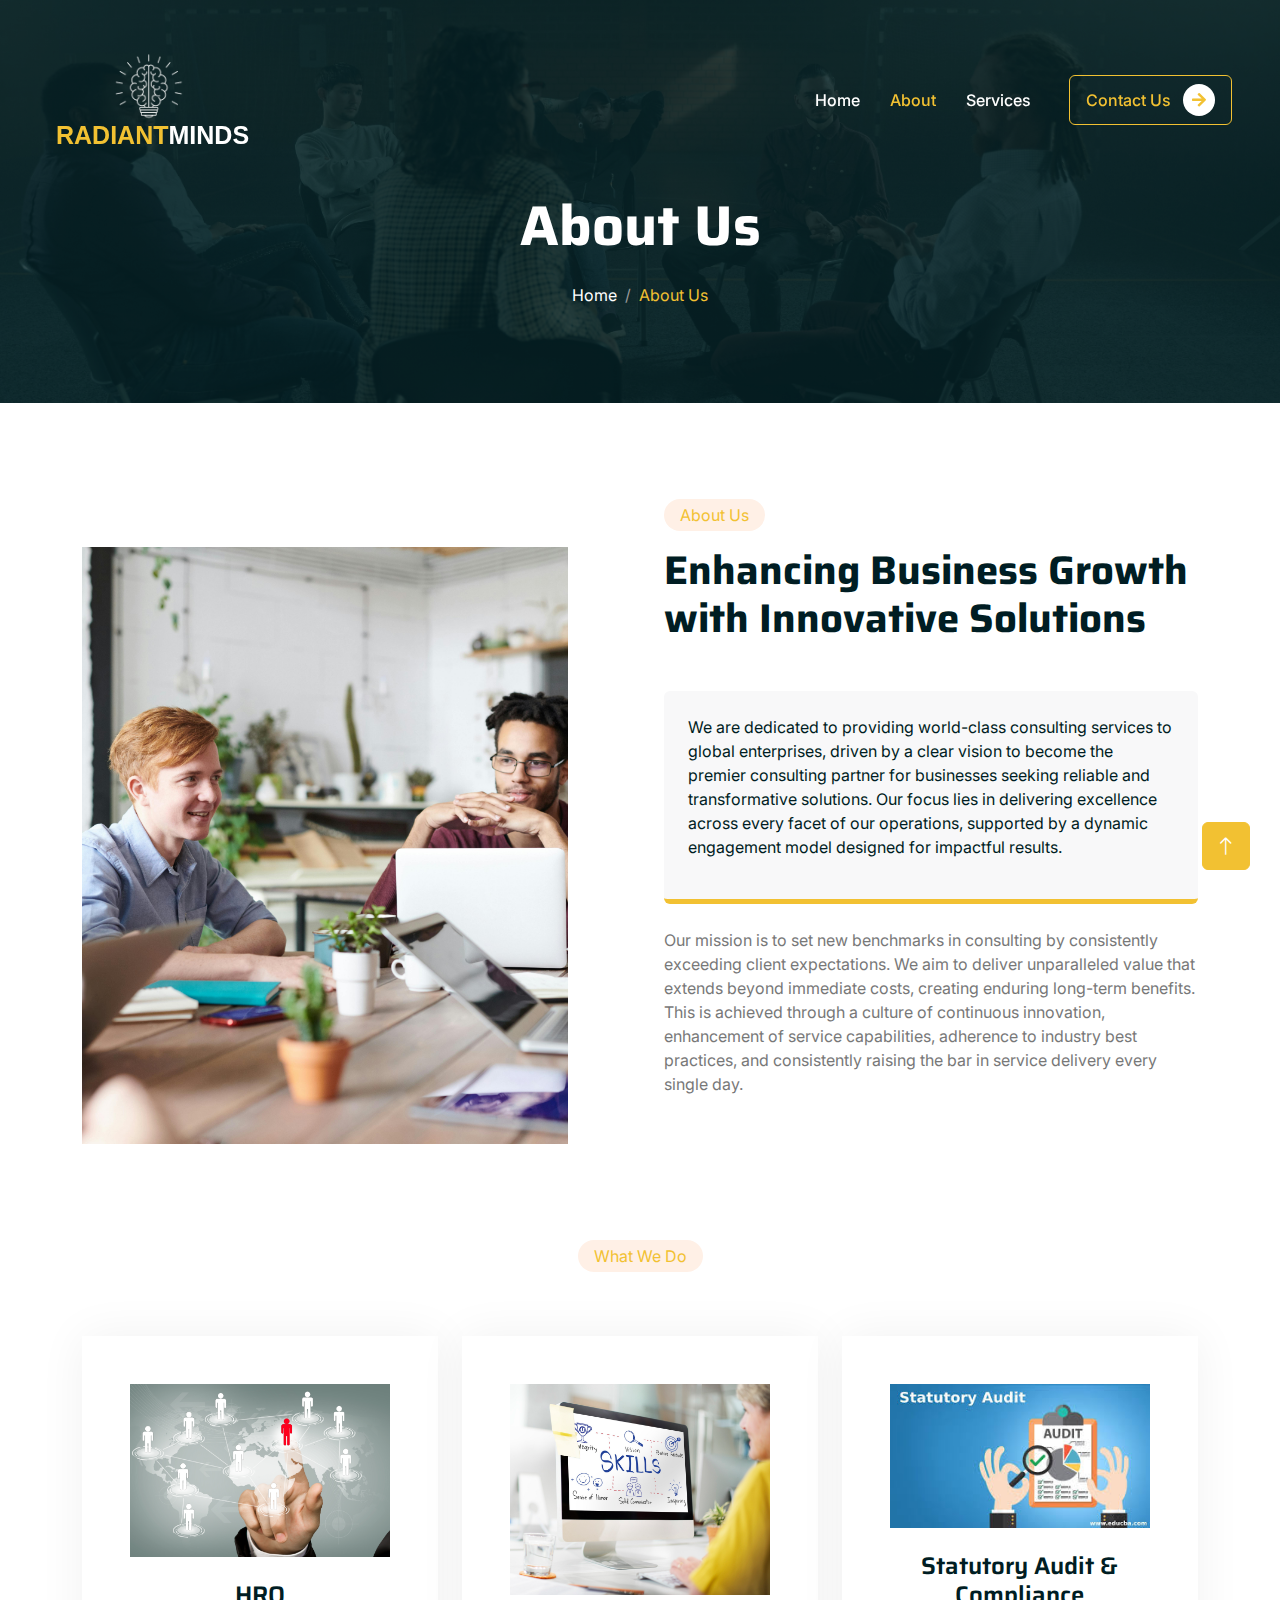
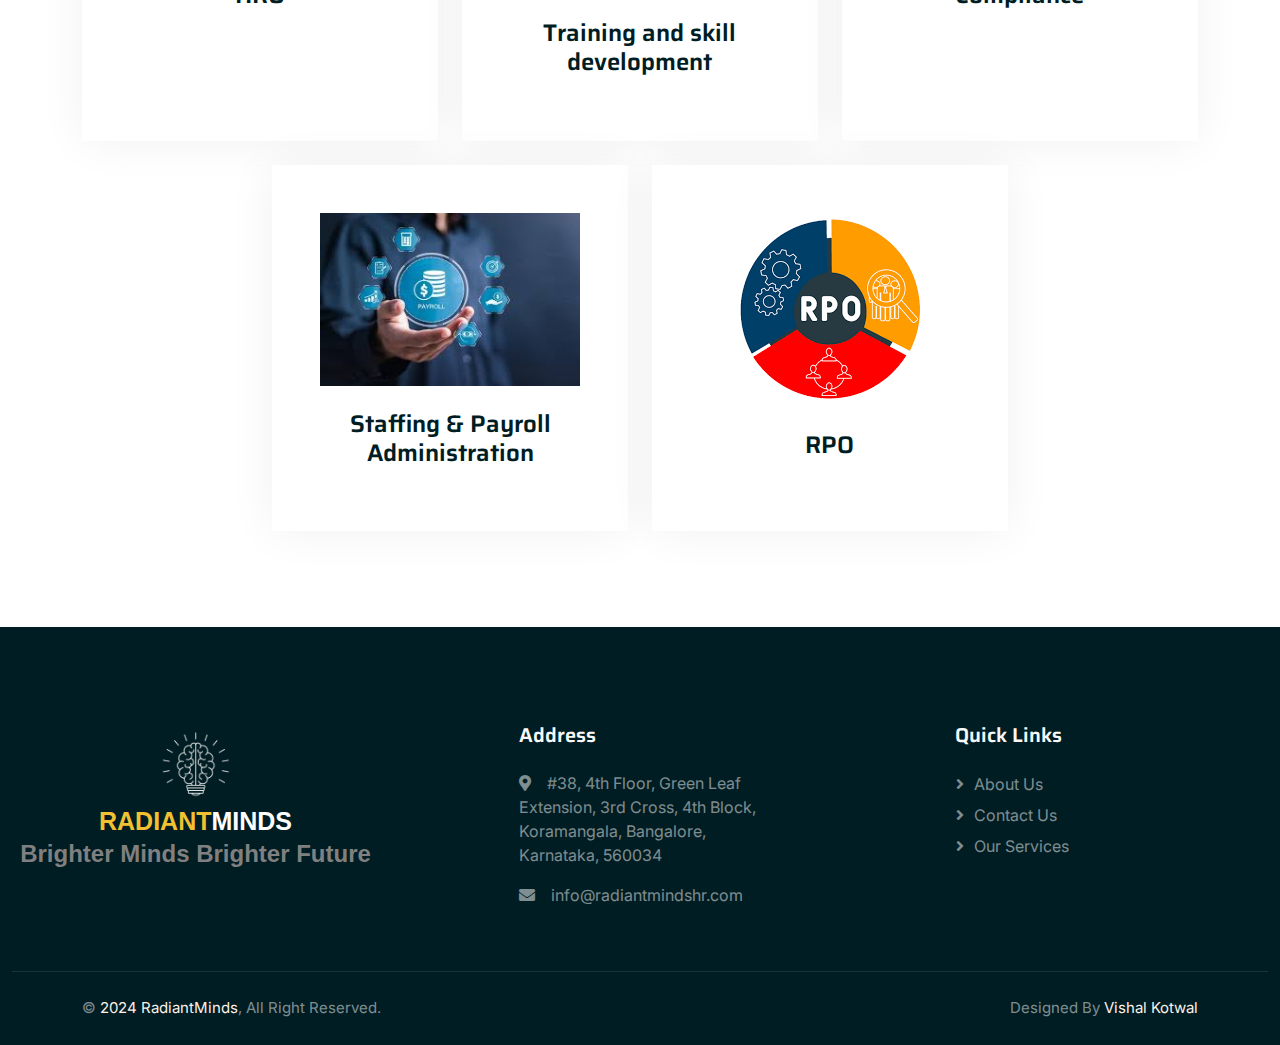
<file: about.html>
<!DOCTYPE html>
<html lang="en">

<head>
    <meta charset="utf-8">
    <link rel="icon" href="img/logowhite.png" type="image/png">
    <title>RadiantMinds</title>
    <meta content="width=device-width, initial-scale=1.0" name="viewport">
    <meta content="" name="keywords">
    <meta content="" name="description">

    <!-- Favicon -->
    <link href="img/favicon.ico" rel="icon">

    <!-- Google Web Fonts -->
    <link rel="preconnect" href="https://fonts.googleapis.com">
    <link rel="preconnect" href="https://fonts.gstatic.com" crossorigin>
    <link
        href="https://fonts.googleapis.com/css2?family=Inter:wght@400;500;600&family=Saira:wght@500;600;700&display=swap"
        rel="stylesheet">

    <!-- Icon Font Stylesheet -->
    <link href="https://cdnjs.cloudflare.com/ajax/libs/font-awesome/5.10.0/css/all.min.css" rel="stylesheet">
    <link href="https://cdn.jsdelivr.net/npm/bootstrap-icons@1.4.1/font/bootstrap-icons.css" rel="stylesheet">

    <!-- Libraries Stylesheet -->
    <link href="lib/animate/animate.min.css" rel="stylesheet">
    <link href="lib/owlcarousel/assets/owl.carousel.min.css" rel="stylesheet">

    <!-- Customized Bootstrap Stylesheet -->
    <link href="css/bootstrap.min.css" rel="stylesheet">

    <!-- Template Stylesheet -->
    <link href="css/style.css" rel="stylesheet">

    <link rel="stylesheet" href="https://cdn.jsdelivr.net/npm/swiper@11/swiper-bundle.min.css" />
</head>

<body>
    <!-- Spinner Start -->
    <div id="spinner"
        class="show bg-white position-fixed translate-middle w-100 vh-100 top-50 start-50 d-flex align-items-center justify-content-center">
        <div class="spinner-grow text-primary" role="status"></div>
    </div>
    <!-- Spinner End -->


    <!-- Navbar Start -->
    <div class="container-fluid fixed-top px-0">
        <div class="top-bar"></div>
        <!-- <div class="top-bar text-white-50 row gx-0 align-items-center d-none d-lg-flex">
            <div class="col-lg-6 px-5 text-start">
                <small><i class="fa fa-map-marker-alt me-2"></i>123 Street, New York, USA</small>
                <small class="ms-4"><i class="fa fa-envelope me-2"></i>info@example.com</small>
            </div>
            <div class="col-lg-6 px-5 text-end">
                <small>Follow us:</small>
                <a class="text-white-50 ms-3" href=""><i class="fab fa-facebook-f"></i></a>
                <a class="text-white-50 ms-3" href=""><i class="fab fa-twitter"></i></a>
                <a class="text-white-50 ms-3" href=""><i class="fab fa-linkedin-in"></i></a>
                <a class="text-white-50 ms-3" href=""><i class="fab fa-instagram"></i></a>
            </div>
        </div> -->

        <nav class="navbar navbar-expand-lg navbar-dark py-lg-0 px-lg-5 ">
            <a href="index.html" class="navbar-brand ms-4 ms-lg-0 d-flex align-items-center">
                <img src="img/newlogo.png" alt="Logo" class="img-fluid" style="max-height: 70px; filter: invert(1);">
                <h1 class="custom-font fw-bold text-primary m-0 ms-2">RADIANT<span class="text-white">MINDS</span></h1>
            </a>
            <button type="button" class="navbar-toggler me-4" data-bs-toggle="collapse"
                data-bs-target="#navbarCollapse">
                <span class="navbar-toggler-icon"></span>
            </button>
            <div class="collapse navbar-collapse" id="navbarCollapse">
                <div class="navbar-nav ms-auto p-4 p-lg-0">
                    <a href="index.html" class="nav-item nav-link">Home</a>
                    <a href="about.html" class="nav-item nav-link active">About</a>
                    <a href="causes.html" class="nav-item nav-link">Services</a>
                    <a href="contact.html" class="nav-item nav-link d-lg-none">Contact Us</a>
                    <!--<div class="nav-item dropdown">
                        <a href="#" class="nav-link dropdown-toggle" data-bs-toggle="dropdown">Pages</a>
                        <div class="dropdown-menu m-0">
                            <a href="service.html" class="dropdown-item">Service</a>
                            <a href="donate.html" class="dropdown-item">Donate</a>
                            <a href="team.html" class="dropdown-item">Our Team</a>
                            <a href="testimonial.html" class="dropdown-item">Testimonial</a>
                            <a href="404.html" class="dropdown-item">404 Page</a>
                        </div>
                    </div> -->
                    <!-- <a href="contact.html" class="nav-item nav-link">Contact</a> -->
                </div>
                <div class="d-none d-lg-flex ms-2">
                    <a class="btn btn-outline-primary py-2 px-3" href="contact.html">
                        Contact Us
                        <div class="d-inline-flex btn-sm-square bg-white text-primary rounded-circle ms-2">
                            <i class="fa fa-arrow-right"></i>
                        </div>
                    </a>
                </div>
            </div>
        </nav>
    </div>
    <!-- Navbar End -->


    <!-- Page Header Start -->
    <div class="container-fluid page-header mb-5 wow fadeIn" data-wow-delay="0.1s">
        <div class="container text-center">
            <h1 class="display-4 text-white animated slideInDown mb-4">About Us</h1>
            <nav aria-label="breadcrumb animated slideInDown">
                <ol class="breadcrumb justify-content-center mb-0">
                    <li class="breadcrumb-item"><a class="text-white" href="#">Home</a></li>
                    <li class="breadcrumb-item text-primary active" aria-current="page">About Us</li>
                </ol>
            </nav>
        </div>
    </div>
    <!-- Page Header End -->


    <!-- About Start -->
    <div class="container-xxl py-5">
        <div class="container">
            <div class="row g-5">
                <div class="col-lg-6">
                    <div class="position-relative overflow-hidden h-100" style="min-height: 400px;">
                        <img class="position-absolute w-100 h-100 pt-5 pe-5" src="img/aboutUs.jpg" alt=""
                            style="object-fit: cover;">
                    </div>
                </div>
                <div class="col-lg-6">
                    <div class="h-100">
                        <div class="d-inline-block rounded-pill bg-secondary text-primary py-1 px-3 mb-3">About Us</div>
                        <h1 class="display-6 mb-5">Enhancing Business Growth with Innovative Solutions</h1>
                        <div class="bg-light border-bottom border-5 border-primary rounded p-4 mb-4">
                            <p class="text-dark">We are dedicated to providing world-class consulting services to global
                                enterprises, driven by a clear vision to become the premier consulting partner for
                                businesses seeking reliable and transformative solutions. Our focus lies in delivering
                                excellence across every facet of our operations, supported by a dynamic engagement model
                                designed for impactful results.</p>
                        </div>
                        <p class="mb-5">Our mission is to set new benchmarks in consulting by consistently exceeding
                            client expectations. We aim to deliver unparalleled value that extends beyond immediate
                            costs, creating enduring long-term benefits. This is achieved through a culture of
                            continuous innovation, enhancement of service capabilities, adherence to industry best
                            practices, and consistently raising the bar in service delivery every single day.</p>
                    </div>
                </div>
            </div>
        </div>
    </div>
    <!-- About End -->


    <!-- Service Start -->
    <div class="container-xxl py-5">
        <div class="container">
            <div class="text-center mx-auto mb-5" style="max-width: 500px;">
                <div class="d-inline-block rounded-pill bg-secondary text-primary py-1 px-3 mb-3">What We Do</div>
            </div>
            <div class="row g-4 justify-content-center">
                <div class="col-lg-4 col-md-6">
                    <a href="hro.html" class="text-decoration-none">
                        <div class="service-item bg-white text-center h-100 p-4 p-xl-5">
                            <img class="img-fluid mb-4" src="img/hro.jpg" alt="">
                            <h4 class="mb-3">HRO</h4>
                        </div>
                    </a>
                </div>
                <div class="col-lg-4 col-md-6">
                    <a href="skill.html" class="text-decoration-none">
                        <div class="service-item bg-white text-center h-100 p-4 p-xl-5">
                            <img class="img-fluid mb-4" src="img/skillDevelopment.jpg" alt="">
                            <h4 class="mb-3">Training and skill development</h4>
                        </div>
                    </a>
                </div>
                <div class="col-lg-4 col-md-6">
                    <a href="audit.html" class="text-decoration-none">
                        <div class="service-item bg-white text-center h-100 p-4 p-xl-5">
                            <img class="img-fluid mb-4" src="img/audit.jpg" alt="">
                            <h4 class="mb-3">Statutory Audit & Compliance</h4>
                        </div>
                    </a>
                </div>
                <div class="col-lg-4 col-md-6">
                    <a href="payrol.html" class="text-decoration-none">
                        <div class="service-item bg-white text-center h-100 p-4 p-xl-5">
                            <img class="img-fluid mb-4" src="img/payrol.jpg" alt="">
                            <h4 class="mb-3">Staffing & Payroll Administration</h4>
                        </div>
                    </a>
                </div>
                <div class="col-lg-4 col-md-6">
                    <a href="rpo.html" class="text-decoration-none">
                        <div class="service-item bg-white text-center h-100 p-4 p-xl-5">
                            <img class="img-fluid mb-4" src="img/rpo.png" alt="">
                            <h4 class="mb-3">RPO</h4>
                        </div>
                    </a>
                </div>
            </div>
        </div>
    </div>
    <!-- Service End -->


    <!-- Team Start -->
    <!-- <div class="container-xxl py-5">
        <div class="container">
            <div class="text-center mx-auto mb-5 wow fadeInUp" data-wow-delay="0.1s" style="max-width: 500px;">
                <div class="d-inline-block rounded-pill bg-secondary text-primary py-1 px-3 mb-3">Team Members</div>
                <h1 class="display-6 mb-5">Let's Meet With Our Ordinary Soldiers</h1>
            </div>
            <div class="row g-4">
                <div class="col-lg-3 col-md-6 wow fadeInUp" data-wow-delay="0.1s">
                    <div class="team-item position-relative rounded overflow-hidden">
                        <div class="overflow-hidden">
                            <img class="img-fluid" src="img/team-1.jpg" alt="">
                        </div>
                        <div class="team-text bg-light text-center p-4">
                            <h5>Full Name</h5>
                            <p class="text-primary">Designation</p>
                            <div class="team-social text-center">
                                <a class="btn btn-square" href=""><i class="fab fa-facebook-f"></i></a>
                                <a class="btn btn-square" href=""><i class="fab fa-twitter"></i></a>
                                <a class="btn btn-square" href=""><i class="fab fa-instagram"></i></a>
                            </div>
                        </div>
                    </div>
                </div>
                <div class="col-lg-3 col-md-6 wow fadeInUp" data-wow-delay="0.3s">
                    <div class="team-item position-relative rounded overflow-hidden">
                        <div class="overflow-hidden">
                            <img class="img-fluid" src="img/team-2.jpg" alt="">
                        </div>
                        <div class="team-text bg-light text-center p-4">
                            <h5>Full Name</h5>
                            <p class="text-primary">Designation</p>
                            <div class="team-social text-center">
                                <a class="btn btn-square" href=""><i class="fab fa-facebook-f"></i></a>
                                <a class="btn btn-square" href=""><i class="fab fa-twitter"></i></a>
                                <a class="btn btn-square" href=""><i class="fab fa-instagram"></i></a>
                            </div>
                        </div>
                    </div>
                </div>
                <div class="col-lg-3 col-md-6 wow fadeInUp" data-wow-delay="0.5s">
                    <div class="team-item position-relative rounded overflow-hidden">
                        <div class="overflow-hidden">
                            <img class="img-fluid" src="img/team-3.jpg" alt="">
                        </div>
                        <div class="team-text bg-light text-center p-4">
                            <h5>Full Name</h5>
                            <p class="text-primary">Designation</p>
                            <div class="team-social text-center">
                                <a class="btn btn-square" href=""><i class="fab fa-facebook-f"></i></a>
                                <a class="btn btn-square" href=""><i class="fab fa-twitter"></i></a>
                                <a class="btn btn-square" href=""><i class="fab fa-instagram"></i></a>
                            </div>
                        </div>
                    </div>
                </div>
                <div class="col-lg-3 col-md-6 wow fadeInUp" data-wow-delay="0.7s">
                    <div class="team-item position-relative rounded overflow-hidden">
                        <div class="overflow-hidden">
                            <img class="img-fluid" src="img/team-4.jpg" alt="">
                        </div>
                        <div class="team-text bg-light text-center p-4">
                            <h5>Full Name</h5>
                            <p class="text-primary">Designation</p>
                            <div class="team-social text-center">
                                <a class="btn btn-square" href=""><i class="fab fa-facebook-f"></i></a>
                                <a class="btn btn-square" href=""><i class="fab fa-twitter"></i></a>
                                <a class="btn btn-square" href=""><i class="fab fa-instagram"></i></a>
                            </div>
                        </div>
                    </div>
                </div>
            </div>
        </div>
    </div> -->

    <!-- <div class="container-xxl py-5">
        <div class="container">
            <div class="text-center mx-auto wow fadeInUp" data-wow-delay="0.1s" style="max-width: 500px;">
                <div class="d-inline-block rounded-pill bg-secondary text-primary py-1 px-3 mb-3">Team Members</div>
                <h1 class="display-6">Meet the People Who Drive Our Vision</h1>
            </div>
            <div class="container swiper">
                <div class="slider-wrapper-two">
                    <div class="card-list swiper-wrapper">
                        <div class="row align-items-center swiper-slide">
                            <div class="col-md-5 col-12  text-center d-flex justify-content-center">
                                <img src="img/suresh.jpeg" class="img-fluid rounded-circle" alt="Team Member 1"
                                    style="max-width: 300px; object-fit: cover;">
                            </div>
                            <div class="col-md-6 col-12">
                                <div class="d-flex align-items-center">
                                    <h4 class="mb-0">Suresh Kumar Vanirasula</h4> -->
                                    <!-- LinkedIn icon placed next to the name -->
                                    <!-- <a class="linkedin-icon ms-3"
                                        href="https://www.linkedin.com/in/suresh-kumar-2613ba5/" target="_blank">
                                        <i class="fab fa-linkedin-in"></i>
                                    </a>
                                </div>
                                <p class="text-primary">CEO</p>
                                <p>
                                    Suresh is a seasoned professional with 10 years of experience in the RPO & HRO
                                    industry, currently leading pan India operations at BigLeap. As a Staffing & Payroll
                                    Services strategist, he drives the vision for the Staffing wing, fostering a
                                    high-performance culture within his team. His client-centric approach and strong
                                    collaborations have enabled him to maintain valuable, long-term relationships. Prior
                                    to RadiantMinds, Suresh played a key role in establishing Planman HR's Bangalore
                                    branch,
                                    shaping sales and operations strategies that contributed to the company's growth and
                                    success.
                                </p>
                            </div>
                        </div>
                        <div class="row align-items-center swiper-slide">
                            <div class="col-md-5 col-12 text-center d-flex justify-content-center">
                                <img src="img/team-2.jpg" class="img-fluid rounded-circle" alt="Team Member 2"
                                    style="max-width: 300px; object-fit: cover;">
                            </div>
                            <div class="col-md-6 col-12">
                                <h4>Jane Smith</h4>
                                <p class="text-primary">Project Manager</p>
                                <p>
                                    Jane has over 8 years of experience in managing large-scale projects and leading
                                    diverse teams. She excels at coordinating across multiple stakeholders to ensure
                                    projects are
                                    completed on time and within budget.
                                </p>
                                <p>
                                    Jane’s expertise includes Agile methodologies, cross-functional team leadership, and
                                    problem-solving under pressure.
                                </p>
                            </div>
                        </div>
                    </div>
                </div>
                <div class="swiper-pagination"></div> -->

                <!-- If we need navigation buttons -->
                <!-- <div class="swiper-slide-button swiper-button-prev"></div>
                <div class="swiper-slide-button swiper-button-next"></div>
            </div>
        </div>
    </div> -->
    <!-- Team End -->


    <!-- Footer Start -->
    <div class="container-fluid bg-dark text-white-50 footer mt-5 pt-5">
        <div class="container py-5">
            <div class="row g-5 justify-content-between">
                <div class="col-lg-3 col-md-6 text-center">
                    <a href="index.html" class="navbar-brand d-flex flex-column align-items-center">
                        <img src="img/newlogo.png" alt="Logo" class="img-fluid mb-2"
                            style="max-height: 70px; filter: invert(1);">
                        <h1 class="custom-font fw-bold text-primary m-0">RADIANT<span class="text-white">MINDS</span>
                        </h1>
                        <p class="outline-font">Brighter Minds
                            Brighter Future </p>
                    </a>
                    <!-- <div class="d-flex justify-content-center pt-2">
                        <a class="btn btn-square me-2" href=""><i class="fab fa-twitter"></i></a>
                        <a class="btn btn-square me-2" href=""><i class="fab fa-facebook-f"></i></a>
                        <a class="btn btn-square me-2" href=""><i class="fab fa-instagram"></i></a>
                        <a class="btn btn-square" href=""><i class="fab fa-linkedin-in"></i></a>
                    </div> -->
                </div>

                <div class="col-lg-3 col-md-6">
                    <h5 class="text-light mb-4">Address</h5>
                    <p><i class="fa fa-map-marker-alt me-3"></i>#38, 4th Floor, Green Leaf Extension, 3rd Cross, 4th
                        Block, Koramangala, Bangalore, Karnataka, 560034</p>
                    <!-- <p><i class="fa fa-phone-alt me-3"></i>+012 345 67890</p> -->
                    <p><i class="fa fa-envelope me-3"></i>info@radiantmindshr.com</p>
                </div>
                <div class="col-lg-3 col-md-6">
                    <h5 class="text-light mb-4">Quick Links</h5>
                    <a class="btn btn-link" href="about.html">About Us</a>
                    <a class="btn btn-link" href="contact.html">Contact Us</a>
                    <a class="btn btn-link" href="causes.html">Our Services</a>
                </div>
            </div>
        </div>
        <div class="container-fluid copyright">
            <div class="container">
                <div class="row">
                    <div class="col-md-6 text-center text-md-start mb-3 mb-md-0">
                        &copy; <a href="#">2024 RadiantMinds</a>, All Right Reserved.
                    </div>
                    <div class="col-md-6 text-center text-md-end">
                        Designed By <a href="https://www.linkedin.com/in/vishalkotwal">Vishal Kotwal</a>
                    </div>
                </div>
            </div>
        </div>
    </div>
    <!-- Footer End -->


    <!-- Back to Top -->
    <a href="#" class="btn btn-lg btn-primary btn-lg-square back-to-top"><i class="bi bi-arrow-up"></i></a>


    <!-- JavaScript Libraries -->
    <script src="https://code.jquery.com/jquery-3.4.1.min.js"></script>
    <script src="https://cdn.jsdelivr.net/npm/bootstrap@5.0.0/dist/js/bootstrap.bundle.min.js"></script>
    <script src="https://cdn.jsdelivr.net/npm/swiper@11/swiper-bundle.min.js"></script>
    <script src="lib/wow/wow.min.js"></script>
    <script src="lib/easing/easing.min.js"></script>
    <script src="lib/waypoints/waypoints.min.js"></script>
    <script src="lib/owlcarousel/owl.carousel.min.js"></script>
    <script src="lib/parallax/parallax.min.js"></script>

    <!-- Template Javascript -->
    <script src="js/main.js"></script>
</body>

</html>
</file>
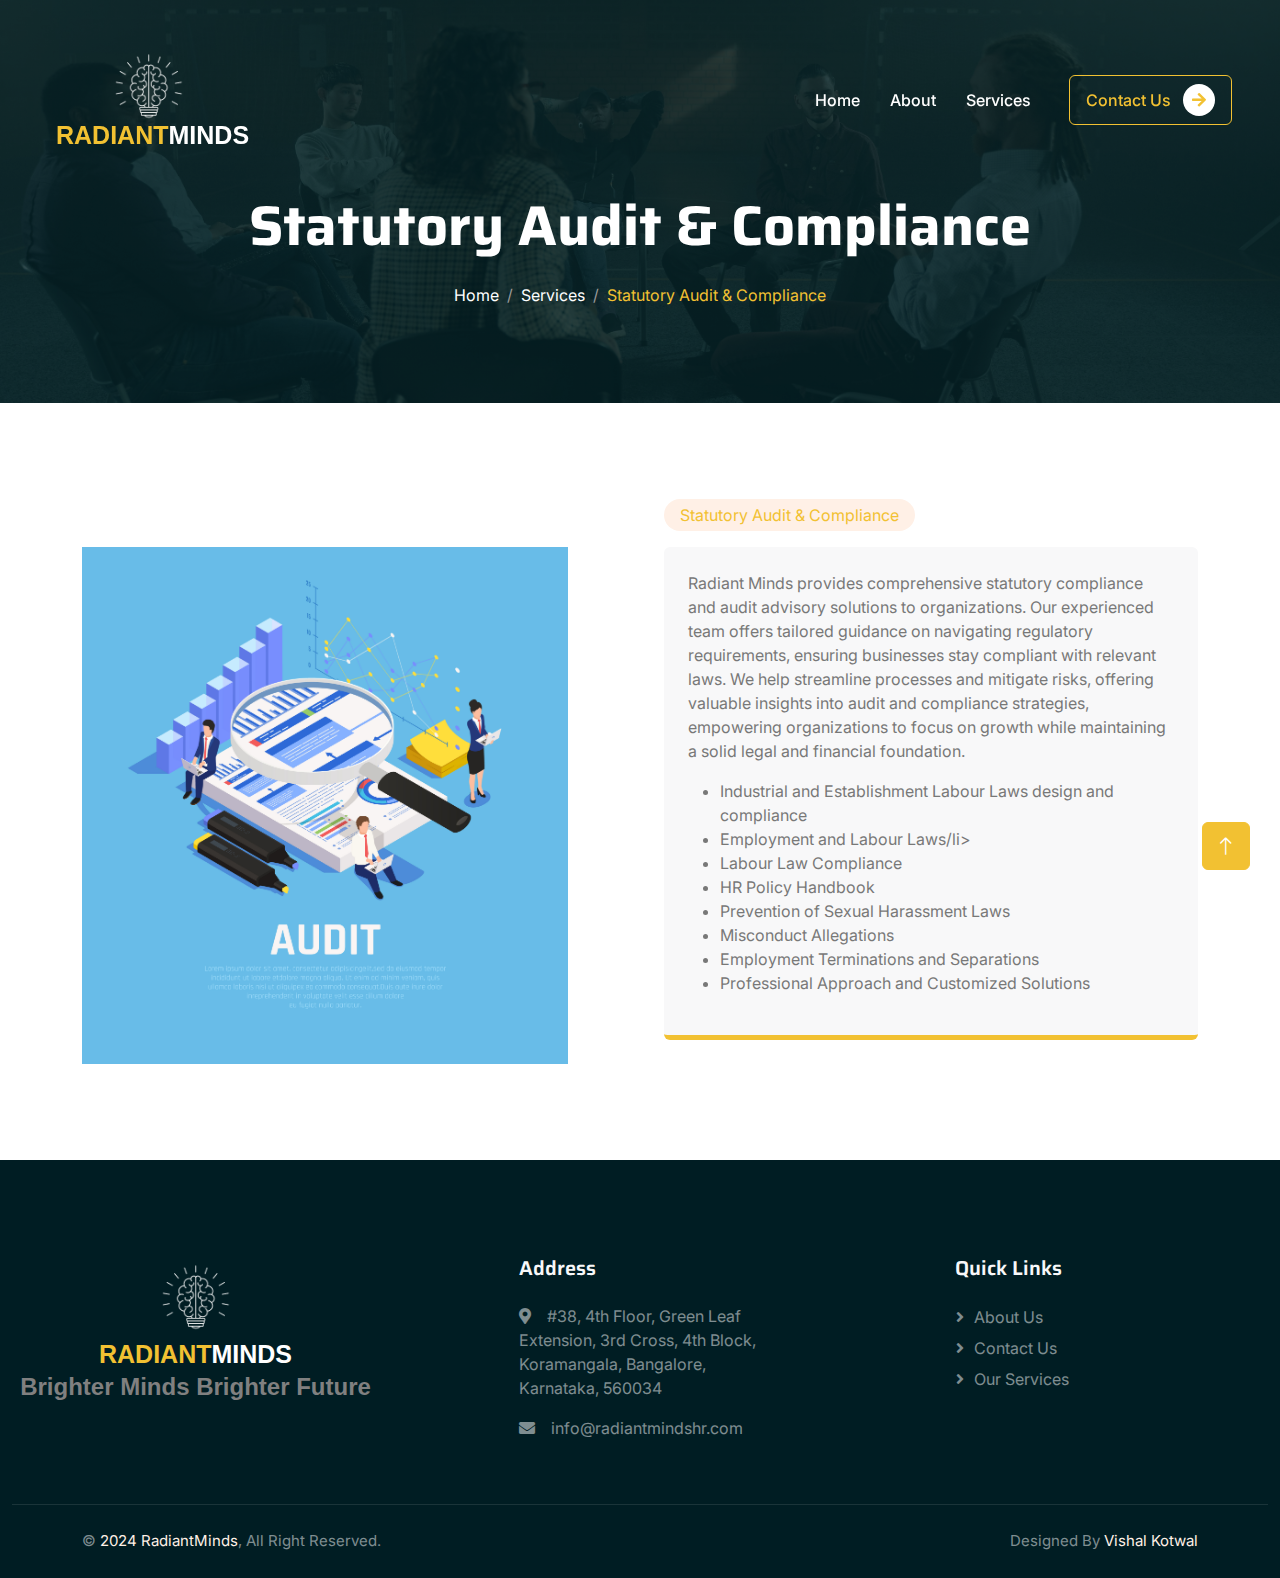
<file: audit.html>
<!DOCTYPE html>
<html lang="en">

<head>
    <meta charset="utf-8">
    <link rel="icon" href="img/logowhite.png" type="image/png">
    <title>RadiantMinds</title>
    <meta content="width=device-width, initial-scale=1.0" name="viewport">
    <meta content="" name="keywords">
    <meta content="" name="description">

    <!-- Favicon -->
    <link href="img/favicon.ico" rel="icon">

    <!-- Google Web Fonts -->
    <link rel="preconnect" href="https://fonts.googleapis.com">
    <link rel="preconnect" href="https://fonts.gstatic.com" crossorigin>
    <link
        href="https://fonts.googleapis.com/css2?family=Inter:wght@400;500;600&family=Saira:wght@500;600;700&display=swap"
        rel="stylesheet">

    <!-- Icon Font Stylesheet -->
    <link href="https://cdnjs.cloudflare.com/ajax/libs/font-awesome/5.10.0/css/all.min.css" rel="stylesheet">
    <link href="https://cdn.jsdelivr.net/npm/bootstrap-icons@1.4.1/font/bootstrap-icons.css" rel="stylesheet">

    <!-- Libraries Stylesheet -->
    <link href="lib/animate/animate.min.css" rel="stylesheet">
    <link href="lib/owlcarousel/assets/owl.carousel.min.css" rel="stylesheet">

    <!-- Customized Bootstrap Stylesheet -->
    <link href="css/bootstrap.min.css" rel="stylesheet">

    <!-- Template Stylesheet -->
    <link href="css/style.css" rel="stylesheet">
</head>

<body>
    <!-- Spinner Start -->
    <div id="spinner"
        class="show bg-white position-fixed translate-middle w-100 vh-100 top-50 start-50 d-flex align-items-center justify-content-center">
        <div class="spinner-grow text-primary" role="status"></div>
    </div>
    <!-- Spinner End -->


    <!-- Navbar Start -->
    <div class="container-fluid fixed-top px-0">
        <div class="top-bar"></div>

        <nav class="navbar navbar-expand-lg navbar-dark py-lg-0 px-lg-5 ">
            <a href="index.html" class="navbar-brand ms-4 ms-lg-0 d-flex align-items-center">
                <img src="img/newlogo.png" alt="Logo" class="img-fluid" style="max-height: 70px; filter: invert(1);">
                <h1 class="custom-font fw-bold text-primary m-0 ms-2">RADIANT<span class="text-white">MINDS</span></h1>
            </a>
            <button type="button" class="navbar-toggler me-4" data-bs-toggle="collapse"
                data-bs-target="#navbarCollapse">
                <span class="navbar-toggler-icon"></span>
            </button>
            <div class="collapse navbar-collapse" id="navbarCollapse">
                <div class="navbar-nav ms-auto p-4 p-lg-0">
                    <a href="index.html" class="nav-item nav-link">Home</a>
                    <a href="about.html" class="nav-item nav-link">About</a>
                    <a href="causes.html" class="nav-item nav-link">Services</a>
                    <a href="contact.html" class="nav-item nav-link d-lg-none">Contact Us</a>
                </div>
                <div class="d-none d-lg-flex ms-2">
                    <a class="btn btn-outline-primary py-2 px-3" href="contact.html">
                        Contact Us
                        <div class="d-inline-flex btn-sm-square bg-white text-primary rounded-circle ms-2">
                            <i class="fa fa-arrow-right"></i>
                        </div>
                    </a>
                </div>
            </div>
        </nav>
    </div>
    <!-- Navbar End -->


    <!-- Page Header Start -->
    <div class="container-fluid page-header mb-5 wow fadeIn" data-wow-delay="0.1s">
        <div class="container text-center">
            <h1 class="display-4 text-white animated slideInDown mb-4">Statutory Audit & Compliance</h1>
            <nav aria-label="breadcrumb animated slideInDown">
                <ol class="breadcrumb justify-content-center mb-0">
                    <li class="breadcrumb-item"><a class="text-white" href="#">Home</a></li>
                    <li class="breadcrumb-item"><a class="text-white" href="#">Services</a></li>
                    <li class="breadcrumb-item text-primary active" aria-current="page">Statutory Audit & Compliance
                    </li>
                </ol>
            </nav>
        </div>
    </div>
    <!-- Page Header End -->


    <!-- About Start -->
    <div class="container-xxl py-5">
        <div class="container">
            <div class="row g-5">
                <div class="col-lg-6">
                    <div class="position-relative overflow-hidden h-100" style="min-height: 400px;">
                        <img class="position-absolute w-100 h-100 pt-5 pe-5" src="img/audit2.jpg" alt=""
                            style="object-fit: cover;">
                    </div>
                </div>
                <div class="col-lg-6">
                    <div class="h-100">
                        <div class="d-inline-block rounded-pill bg-secondary text-primary py-1 px-3 mb-3">Statutory
                            Audit & Compliance</div>
                        <div class="bg-light border-bottom border-5 border-primary rounded p-4 mb-4">
                            <p>Radiant Minds provides comprehensive statutory compliance and audit advisory
                                solutions to organizations. Our experienced team offers tailored guidance on
                                navigating regulatory requirements, ensuring businesses stay compliant with relevant
                                laws. We help streamline processes and mitigate risks, offering valuable insights
                                into audit and compliance strategies, empowering organizations to focus on growth
                                while maintaining a solid legal and financial foundation.</p>
                            <ul>
                                <li>Industrial and Establishment Labour Laws design and compliance</li>
                                <li>Employment and Labour Laws/li>
                                <li>Labour Law Compliance</li>
                                <li>HR Policy Handbook</li>
                                <li>Prevention of Sexual Harassment Laws</li>
                                <li>Misconduct Allegations</li>
                                <li>Employment Terminations and Separations</li>
                                <li>Professional Approach and Customized Solutions</li>
                            </ul>
                        </div>
                    </div>
                </div>
            </div>
        </div>
    </div>
    <!-- About End -->

    <!-- Footer Start -->
    <div class="container-fluid bg-dark text-white-50 footer mt-5 pt-5">
        <div class="container py-5">
            <div class="row g-5 justify-content-between">
                <div class="col-lg-3 col-md-6 text-center">
                    <a href="index.html" class="navbar-brand d-flex flex-column align-items-center">
                        <img src="img/newlogo.png" alt="Logo" class="img-fluid mb-2"
                            style="max-height: 70px; filter: invert(1);">
                        <h1 class="custom-font fw-bold text-primary m-0">RADIANT<span class="text-white">MINDS</span>
                        </h1>
                        <p class="outline-font">Brighter Minds
                            Brighter Future </p>
                    </a>
                    <!-- <div class="d-flex justify-content-center pt-2">
                        <a class="btn btn-square me-2" href=""><i class="fab fa-twitter"></i></a>
                        <a class="btn btn-square me-2" href=""><i class="fab fa-facebook-f"></i></a>
                        <a class="btn btn-square me-2" href=""><i class="fab fa-instagram"></i></a>
                        <a class="btn btn-square" href=""><i class="fab fa-linkedin-in"></i></a>
                    </div> -->
                </div>

                <div class="col-lg-3 col-md-6">
                    <h5 class="text-light mb-4">Address</h5>
                    <p><i class="fa fa-map-marker-alt me-3"></i>#38, 4th Floor, Green Leaf Extension, 3rd Cross, 4th
                        Block, Koramangala, Bangalore, Karnataka, 560034</p>
                    <!-- <p><i class="fa fa-phone-alt me-3"></i>+012 345 67890</p> -->
                    <p><i class="fa fa-envelope me-3"></i>info@radiantmindshr.com</p>
                </div>
                <div class="col-lg-3 col-md-6">
                    <h5 class="text-light mb-4">Quick Links</h5>
                    <a class="btn btn-link" href="about.html">About Us</a>
                    <a class="btn btn-link" href="contact.html">Contact Us</a>
                    <a class="btn btn-link" href="causes.html">Our Services</a>
                </div>
            </div>
        </div>
        <div class="container-fluid copyright">
            <div class="container">
                <div class="row">
                    <div class="col-md-6 text-center text-md-start mb-3 mb-md-0">
                        &copy; <a href="#">2024 RadiantMinds</a>, All Right Reserved.
                    </div>
                    <div class="col-md-6 text-center text-md-end">
                        Designed By <a href="https://www.linkedin.com/in/vishalkotwal">Vishal Kotwal</a>
                    </div>
                </div>
            </div>
        </div>
    </div>
    <!-- Footer End -->


    <!-- Back to Top -->
    <a href="#" class="btn btn-lg btn-primary btn-lg-square back-to-top"><i class="bi bi-arrow-up"></i></a>


    <!-- JavaScript Libraries -->
    <script src="https://code.jquery.com/jquery-3.4.1.min.js"></script>
    <script src="https://cdn.jsdelivr.net/npm/bootstrap@5.0.0/dist/js/bootstrap.bundle.min.js"></script>
    <script src="lib/wow/wow.min.js"></script>
    <script src="lib/easing/easing.min.js"></script>
    <script src="lib/waypoints/waypoints.min.js"></script>
    <script src="lib/owlcarousel/owl.carousel.min.js"></script>
    <script src="lib/parallax/parallax.min.js"></script>

    <!-- Template Javascript -->
    <script src="js/main.js"></script>
</body>

</html>
</file>
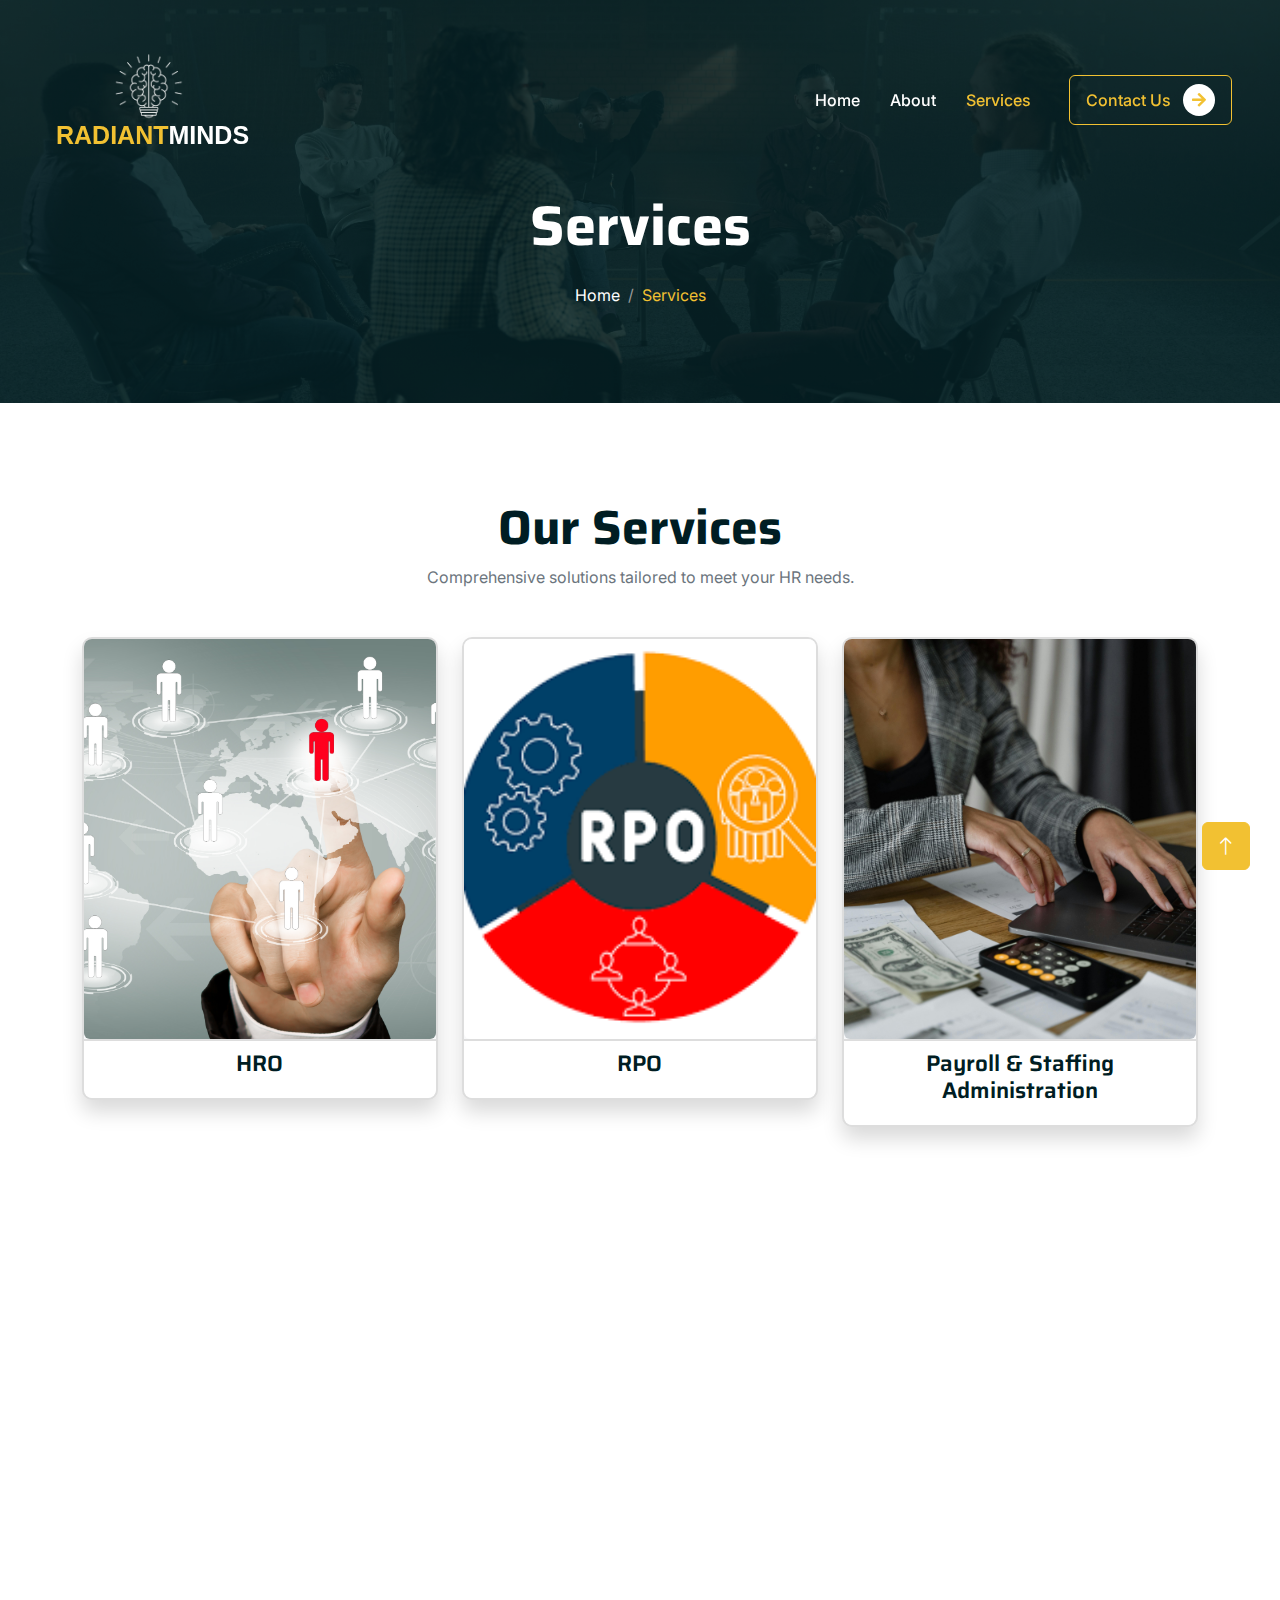
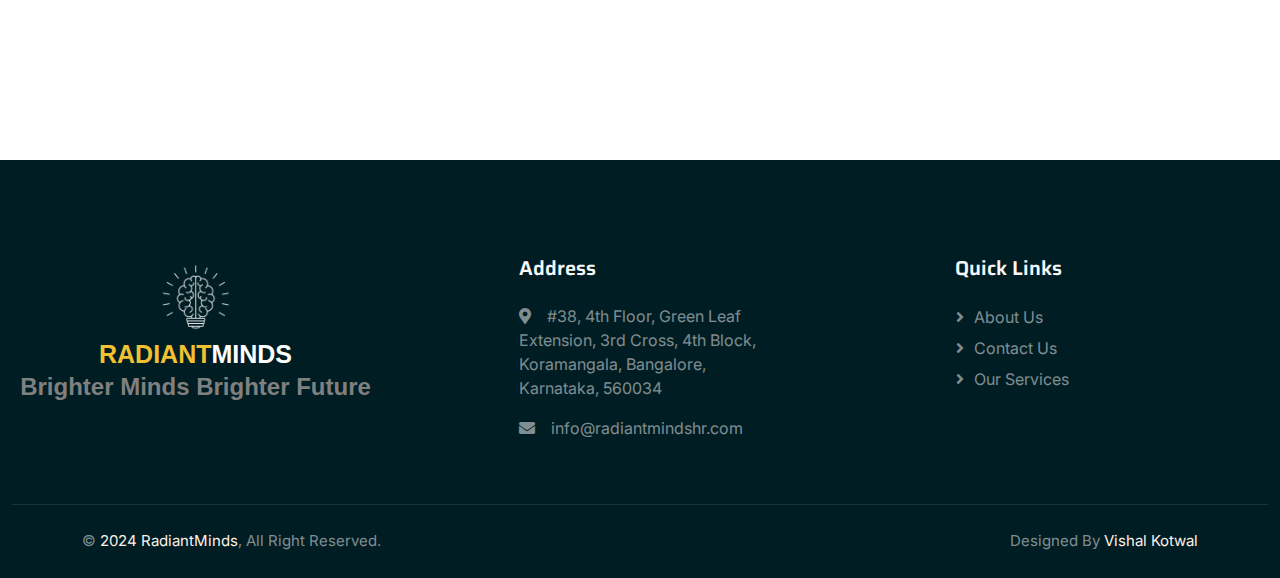
<file: causes.html>
<!DOCTYPE html>
<html lang="en">

<head>
    <meta charset="utf-8">
    <link rel="icon" href="img/logowhite.png" type="image/png">
    <title>RadiantMinds</title>
    <meta content="width=device-width, initial-scale=1.0" name="viewport">
    <meta content="" name="keywords">
    <meta content="" name="description">

    <!-- Favicon -->
    <link href="img/favicon.ico" rel="icon">

    <!-- Google Web Fonts -->
    <link rel="preconnect" href="https://fonts.googleapis.com">
    <link rel="preconnect" href="https://fonts.gstatic.com" crossorigin>
    <link
        href="https://fonts.googleapis.com/css2?family=Inter:wght@400;500;600&family=Saira:wght@500;600;700&display=swap"
        rel="stylesheet">

    <!-- Icon Font Stylesheet -->
    <link href="https://cdnjs.cloudflare.com/ajax/libs/font-awesome/5.10.0/css/all.min.css" rel="stylesheet">
    <link href="https://cdn.jsdelivr.net/npm/bootstrap-icons@1.4.1/font/bootstrap-icons.css" rel="stylesheet">

    <!-- Libraries Stylesheet -->
    <link href="lib/animate/animate.min.css" rel="stylesheet">
    <link href="lib/owlcarousel/assets/owl.carousel.min.css" rel="stylesheet">

    <!-- Customized Bootstrap Stylesheet -->
    <link href="css/bootstrap.min.css" rel="stylesheet">

    <!-- Template Stylesheet -->
    <link href="css/style.css" rel="stylesheet">

    <style>
        .service-card {
            position: relative;
            overflow: hidden;
            background: #f8f9fa;
            border-radius: 10px;
            transition: transform 0.4s ease, box-shadow 0.4s ease;
            box-shadow: 0 12px 20px rgba(0, 0, 0, 0.15);
            border: 2px solid #ddd;
        }

        .service-image-container {
            position: relative;
            overflow: hidden;
        }

        .service-headline {
            text-align: center;
            padding: 10px 20px;
            background-color: #fff;
            position: relative;
            z-index: 10;
            font-size: 1.2rem;
            border-top: 2px solid #ddd;
            border-radius: 0 0 8px 8px;
        }

        .service-overlay {
            position: absolute;
            bottom: 0;
            left: 0;
            width: 100%;
            background-color: #001D23;
            color: white;
            padding: 20px;
            border-radius: 8px 8px 0 0;
            transform: translateY(100%);
            opacity: 0;
            visibility: hidden;
            transition: opacity 0.4s ease, transform 0.4s ease, visibility 0.4s ease;
            max-height: 90%;
            overflow-y: auto;
            padding-right: 15px;/
        }

        .service-overlay::-webkit-scrollbar {
            width: 8px;
            /* Set the width of the scrollbar */
        }

        .service-overlay::-webkit-scrollbar-thumb {
            background-color: #555;
            /* Set color for the scrollbar thumb */
            border-radius: 10px;
            /* Optional: makes the thumb round */
        }

        .service-overlay::-webkit-scrollbar-track {
            background-color: #333;
            /* Set the background color of the track */
        }

        .service-card:hover .service-overlay {
            opacity: 1;
            visibility: visible;
            transform: translateY(0);
        }

        .service-card h3 {
            font-size: 1.4rem;
            margin-bottom: 10px;
        }

        .service-card p {
            font-size: 1rem;
        }

        .highlight {
            font-weight: bold;
            color: #f2c132;
        }
    </style>



</head>

<body>
    <!-- Spinner Start -->
    <div id="spinner"
        class="show bg-white position-fixed translate-middle w-100 vh-100 top-50 start-50 d-flex align-items-center justify-content-center">
        <div class="spinner-grow text-primary" role="status"></div>
    </div>
    <!-- Spinner End -->


    <!-- Navbar Start -->
    <div class="container-fluid fixed-top px-0">
        <div class="top-bar"></div>
        <!-- <div class="top-bar text-white-50 row gx-0 align-items-center d-none d-lg-flex">
            <div class="col-lg-6 px-5 text-start">
                <small><i class="fa fa-map-marker-alt me-2"></i>123 Street, New York, USA</small>
                <small class="ms-4"><i class="fa fa-envelope me-2"></i>info@example.com</small>
            </div>
            <div class="col-lg-6 px-5 text-end">
                <small>Follow us:</small>
                <a class="text-white-50 ms-3" href=""><i class="fab fa-facebook-f"></i></a>
                <a class="text-white-50 ms-3" href=""><i class="fab fa-twitter"></i></a>
                <a class="text-white-50 ms-3" href=""><i class="fab fa-linkedin-in"></i></a>
                <a class="text-white-50 ms-3" href=""><i class="fab fa-instagram"></i></a>
            </div>
        </div> -->

        <nav class="navbar navbar-expand-lg navbar-dark py-lg-0 px-lg-5">
            <a href="index.html" class="navbar-brand ms-4 ms-lg-0 d-flex align-items-center">
                <img src="img/newlogo.png" alt="Logo" class="img-fluid" style="max-height: 70px; filter: invert(1);">
                <h1 class="custom-font fw-bold text-primary m-0 ms-2">RADIANT<span class="text-white">MINDS</span></h1>
            </a>
            <button type="button" class="navbar-toggler me-4" data-bs-toggle="collapse"
                data-bs-target="#navbarCollapse">
                <span class="navbar-toggler-icon"></span>
            </button>
            <div class="collapse navbar-collapse" id="navbarCollapse">
                <div class="navbar-nav ms-auto p-4 p-lg-0">
                    <a href="index.html" class="nav-item nav-link">Home</a>
                    <a href="about.html" class="nav-item nav-link">About</a>
                    <a href="causes.html" class="nav-item nav-link active">Services</a>
                    <a href="contact.html" class="nav-item nav-link d-lg-none">Contact Us</a>
                    <!-- <div class="nav-item dropdown">
                        <a href="#" class="nav-link dropdown-toggle" data-bs-toggle="dropdown">Pages</a>
                        <div class="dropdown-menu m-0">
                            <a href="service.html" class="dropdown-item">Service</a>
                            <a href="donate.html" class="dropdown-item">Donate</a>
                            <a href="team.html" class="dropdown-item">Our Team</a>
                            <a href="testimonial.html" class="dropdown-item">Testimonial</a>
                            <a href="404.html" class="dropdown-item">404 Page</a>
                        </div>
                    </div> -->
                    <!--<a href="contact.html" class="nav-item nav-link">Contact</a> -->
                </div>
                <div class="d-none d-lg-flex ms-2">
                    <a class="btn btn-outline-primary py-2 px-3" href="contact.html">
                        Contact Us
                        <div class="d-inline-flex btn-sm-square bg-white text-primary rounded-circle ms-2">
                            <i class="fa fa-arrow-right"></i>
                        </div>
                    </a>
                </div>
            </div>
        </nav>
    </div>
    <!-- Navbar End -->


    <!-- Page Header Start -->
    <div class="container-fluid page-header mb-5 wow fadeIn" data-wow-delay="0.1s">
        <div class="container text-center">
            <h1 class="display-4 text-white animated slideInDown mb-4">Services</h1>
            <nav aria-label="breadcrumb animated slideInDown">
                <ol class="breadcrumb justify-content-center mb-0">
                    <li class="breadcrumb-item"><a class="text-white" href="#">Home</a></li>
                    <li class="breadcrumb-item text-primary active" aria-current="page">Services</li>
                </ol>
            </nav>
        </div>
    </div>
    <!-- Page Header End -->


    <!-- Causes Start -->
    <div class="container py-5">
        <div class="text-center mb-5">
            <h1 class="display-5">Our Services</h1>
            <p class="text-muted">Comprehensive solutions tailored to meet your HR needs.</p>
        </div>
        <div class="row gy-5">
            <!-- Service 1 -->
            <div class="col-md-6 col-lg-4">
                <div class="service-card" data-aos="zoom-in-up">
                    <div class="service-image-container">
                        <img src="img/hro.jpg" alt="HRO Service" class="img-fluid rounded"
                            style="height: 400px; object-fit: cover;">
                        <div class="service-overlay">
                            <div class="service-content">
                                <p>Radiant Minds specializes in Human Resource Outsourcing, providing organizations with
                                    tailored HR solutions. Our team of experts is committed to delivering high-quality
                                    services, allowing businesses to concentrate on their core activities. We manage key
                                    HR areas such as Leave & Absence Administration, Compliance, Insurance & Benefits,
                                    Staff Helpdesks, and Separations. With Radiant Minds, you can rely on us to handle
                                    your HR functions efficiently and effectively, ensuring smooth operations with no
                                    room for error. </p>
                                <ul>
                                    <li>Leave & Absence Administration</li>
                                    <li>Compliance, Insurance & Benefits</li>
                                    <li>Response & Staff Helpdesks</li>
                                    <li>Separations</li>
                                </ul>
                            </div>
                        </div>
                    </div>
                    <div class="service-headline">
                        <h3>HRO</h3>
                    </div>
                </div>
            </div>

            <!-- Service 2 -->
            <div class="col-md-6 col-lg-4">
                <div class="service-card" data-aos="zoom-in-up">
                    <div class="service-image-container">
                        <img src="img/rpo.png" alt="HRO Service" class="img-fluid rounded"
                            style="height: 400px; object-fit: cover;">
                        <div class="service-overlay">
                            <div class="service-content">
                                <p>Mapping an organization’s goals and objectives to the required skill set is key to a
                                    successful recruitment process. At Radiant Minds, our recruitment specialists have
                                    the expertise to understand your organization's needs and deliver the most suitable
                                    and skilled talent. We follow a systematic and proven approach in the recruitment
                                    process, contributing to the long-term vision and success of your organization.</p>
                                <ul>
                                    <li>Recruitment & Selection</li>
                                    <li>Profiling & Background Checks</li>
                                    <li>Scales & Ramp-ups</li>
                                    <li>Recruitment & Selection Separations</li>
                                </ul>
                            </div>
                        </div>
                    </div>
                    <div class="service-headline">
                        <h3>RPO</h3>
                    </div>
                </div>
            </div>

            <!-- Service 3 -->
            <div class="col-md-6 col-lg-4">
                <div class="service-card" data-aos="zoom-in-up">
                    <div class="service-image-container">
                        <img src="img/salary.jpg" alt="HRO Service" class="img-fluid rounded"
                            style="height: 400px; object-fit: cover;">
                        <div class="service-overlay">
                            <div class="service-content">
                                <p>We simplify the hiring process by crafting detailed and accurate candidate profiles
                                    that match your specific needs. By doing so, we help you find the perfect fit for
                                    your team, enabling you to reach your organizational goals. Our robust payroll
                                    platform offers end-to-end functionality, including attendance management,
                                    compliance, tax deductions, and more. With our proven, industry-leading
                                    methodologies, we ensure the highest quality service for your HR needs, allowing
                                    your organization to thrive and unlock its full potential.</p>
                                <ul>
                                    <li>Payroll & Salary Administration</li>
                                    <li>Payroll Transfers</li>
                                    <li>Bonus & Incentive Management</li>
                                    <li>Employee Taxation</li>
                                    <li>Reimbursements</li>
                                </ul>
                            </div>
                        </div>
                    </div>
                    <div class="service-headline">
                        <h3>Payroll & Staffing Administration</h3>
                    </div>
                </div>
            </div>

            <!-- Service 4 -->
            <div class="col-md-6 col-lg-4">
                <div class="service-card" data-aos="zoom-in-up">
                    <div class="service-image-container">
                        <img src="img/audit2.jpg" alt="HRO Service" class="img-fluid rounded"
                            style="height: 400px; object-fit: cover;">
                        <div class="service-overlay">
                            <div class="service-content">
                                <p>Radiant Minds provides comprehensive statutory compliance and audit advisory
                                    solutions to organizations. Our experienced team offers tailored guidance on
                                    navigating regulatory requirements, ensuring businesses stay compliant with relevant
                                    laws. We help streamline processes and mitigate risks, offering valuable insights
                                    into audit and compliance strategies, empowering organizations to focus on growth
                                    while maintaining a solid legal and financial foundation.</p>
                                <ul>
                                    <li>Industrial and Establishment Labour Laws design and compliance</li>
                                    <li>Employment and Labour Laws/li>
                                    <li>Labour Law Compliance</li>
                                    <li>HR Policy Handbook</li>
                                    <li>Prevention of Sexual Harassment Laws</li>
                                    <li>Misconduct Allegations</li>
                                    <li>Employment Terminations and Separations</li>
                                    <li>Professional Approach and Customized Solutions</li>
                                </ul>
                            </div>
                        </div>
                    </div>
                    <div class="service-headline">
                        <h3>Statutory Audit & Compliance</h3>
                    </div>
                </div>
            </div>

            <!-- Service 5 -->
            <div class="col-md-6 col-lg-4">
                <div class="service-card" data-aos="zoom-in-up">
                    <div class="service-image-container">
                        <img src="img/skillDevelopment.jpg" alt="HRO Service" class="img-fluid rounded"
                            style="height: 400px; object-fit: cover;">
                        <div class="service-overlay">
                            <div class="service-content">
                                <p>We understand the importance of continuous learning and development for employees,
                                    whether they are freshers or experienced professionals. We believe that training
                                    plays a vital role in enhancing employee performance and enriching their skill set.
                                    That’s why we offer a diverse range of training services, including staff training,
                                    performance management, and induction programs.</p>
                                <ul>
                                    <li><span class="highlight">Staff Training:</span> Our training programs are
                                        designed to equip employees with the
                                        necessary knowledge and skills to excel in their roles. We provide training
                                        sessions that cover various aspects, including technical skill development,
                                        product
                                        knowledge, and service training.
                                    </li>
                                    <li>
                                        <span class="highlight">Performance Management: </span> We assist organizations
                                        in effectively managing employee
                                        performance through our performance management services. This includes setting
                                        goals, providing feedback, and implementing performance improvement strategies
                                        to maximize employee productivity and contribution.
                                    </li>
                                    <li>
                                        <span class="highlight">Induction: </span> We offer comprehensive induction
                                        programs to ensure a smooth
                                        onboarding
                                        experience for new employees. Our induction process helps them acclimate to the
                                        organization’s culture, policies, and procedures, enabling a seamless transition
                                        into their roles. Dedicated to empowering employees through training, enabling
                                        them to enhance their capabilities, contribute effectively, and achieve their
                                        full potential.
                                    </li>
                                </ul>
                            </div>
                        </div>
                    </div>
                    <div class="service-headline">
                        <h3>Training and Skill Development</h3>
                    </div>
                </div>
            </div>
        </div>
    </div>
    <!-- Causes End -->


    <!-- Footer Start -->
    <div class="container-fluid bg-dark text-white-50 footer mt-5 pt-5">
        <div class="container py-5">
            <div class="row g-5 justify-content-between">
                <div class="col-lg-3 col-md-6 text-center">
                    <a href="index.html" class="navbar-brand d-flex flex-column align-items-center">
                        <img src="img/newlogo.png" alt="Logo" class="img-fluid mb-2"
                            style="max-height: 70px; filter: invert(1);">
                        <h1 class="custom-font fw-bold text-primary m-0">RADIANT<span class="text-white">MINDS</span>
                        </h1>
                        <p class="outline-font">Brighter Minds
                            Brighter Future </p>
                    </a>
                    <!-- <div class="d-flex justify-content-center pt-2">
                        <a class="btn btn-square me-2" href=""><i class="fab fa-twitter"></i></a>
                        <a class="btn btn-square me-2" href=""><i class="fab fa-facebook-f"></i></a>
                        <a class="btn btn-square me-2" href=""><i class="fab fa-instagram"></i></a>
                        <a class="btn btn-square" href=""><i class="fab fa-linkedin-in"></i></a>
                    </div> -->
                </div>

                <div class="col-lg-3 col-md-6">
                    <h5 class="text-light mb-4">Address</h5>
                    <p><i class="fa fa-map-marker-alt me-3"></i>#38, 4th Floor, Green Leaf Extension, 3rd Cross, 4th
                        Block, Koramangala, Bangalore, Karnataka, 560034</p>
                    <!-- <p><i class="fa fa-phone-alt me-3"></i>+012 345 67890</p> -->
                    <p><i class="fa fa-envelope me-3"></i>info@radiantmindshr.com</p>
                </div>
                <div class="col-lg-3 col-md-6">
                    <h5 class="text-light mb-4">Quick Links</h5>
                    <a class="btn btn-link" href="about.html">About Us</a>
                    <a class="btn btn-link" href="contact.html">Contact Us</a>
                    <a class="btn btn-link" href="causes.html">Our Services</a>
                </div>
            </div>
        </div>
        <div class="container-fluid copyright">
            <div class="container">
                <div class="row">
                    <div class="col-md-6 text-center text-md-start mb-3 mb-md-0">
                        &copy; <a href="#">2024 RadiantMinds</a>, All Right Reserved.
                    </div>
                    <div class="col-md-6 text-center text-md-end">
                        Designed By <a href="https://www.linkedin.com/in/vishalkotwal">Vishal Kotwal</a>
                    </div>
                </div>
            </div>
        </div>
    </div>
    <!-- Footer End -->


    <!-- Back to Top -->
    <a href="#" class="btn btn-lg btn-primary btn-lg-square back-to-top"><i class="bi bi-arrow-up"></i></a>


    <!-- JavaScript Libraries -->
    <script src="https://code.jquery.com/jquery-3.4.1.min.js"></script>
    <script src="https://cdn.jsdelivr.net/npm/bootstrap@5.0.0/dist/js/bootstrap.bundle.min.js"></script>
    <script src="lib/wow/wow.min.js"></script>
    <script src="lib/easing/easing.min.js"></script>
    <script src="lib/waypoints/waypoints.min.js"></script>
    <script src="lib/owlcarousel/owl.carousel.min.js"></script>
    <script src="lib/parallax/parallax.min.js"></script>

    <script src="https://cdn.jsdelivr.net/npm/aos@2.3.4/dist/aos.js"></script>
    <link href="https://cdn.jsdelivr.net/npm/aos@2.3.4/dist/aos.css" rel="stylesheet">
    <script>
        AOS.init({
            duration: 1000,
            once: true,
        });
    </script>

    <!-- Template Javascript -->
    <script src="js/main.js"></script>
</body>

</html>
</file>
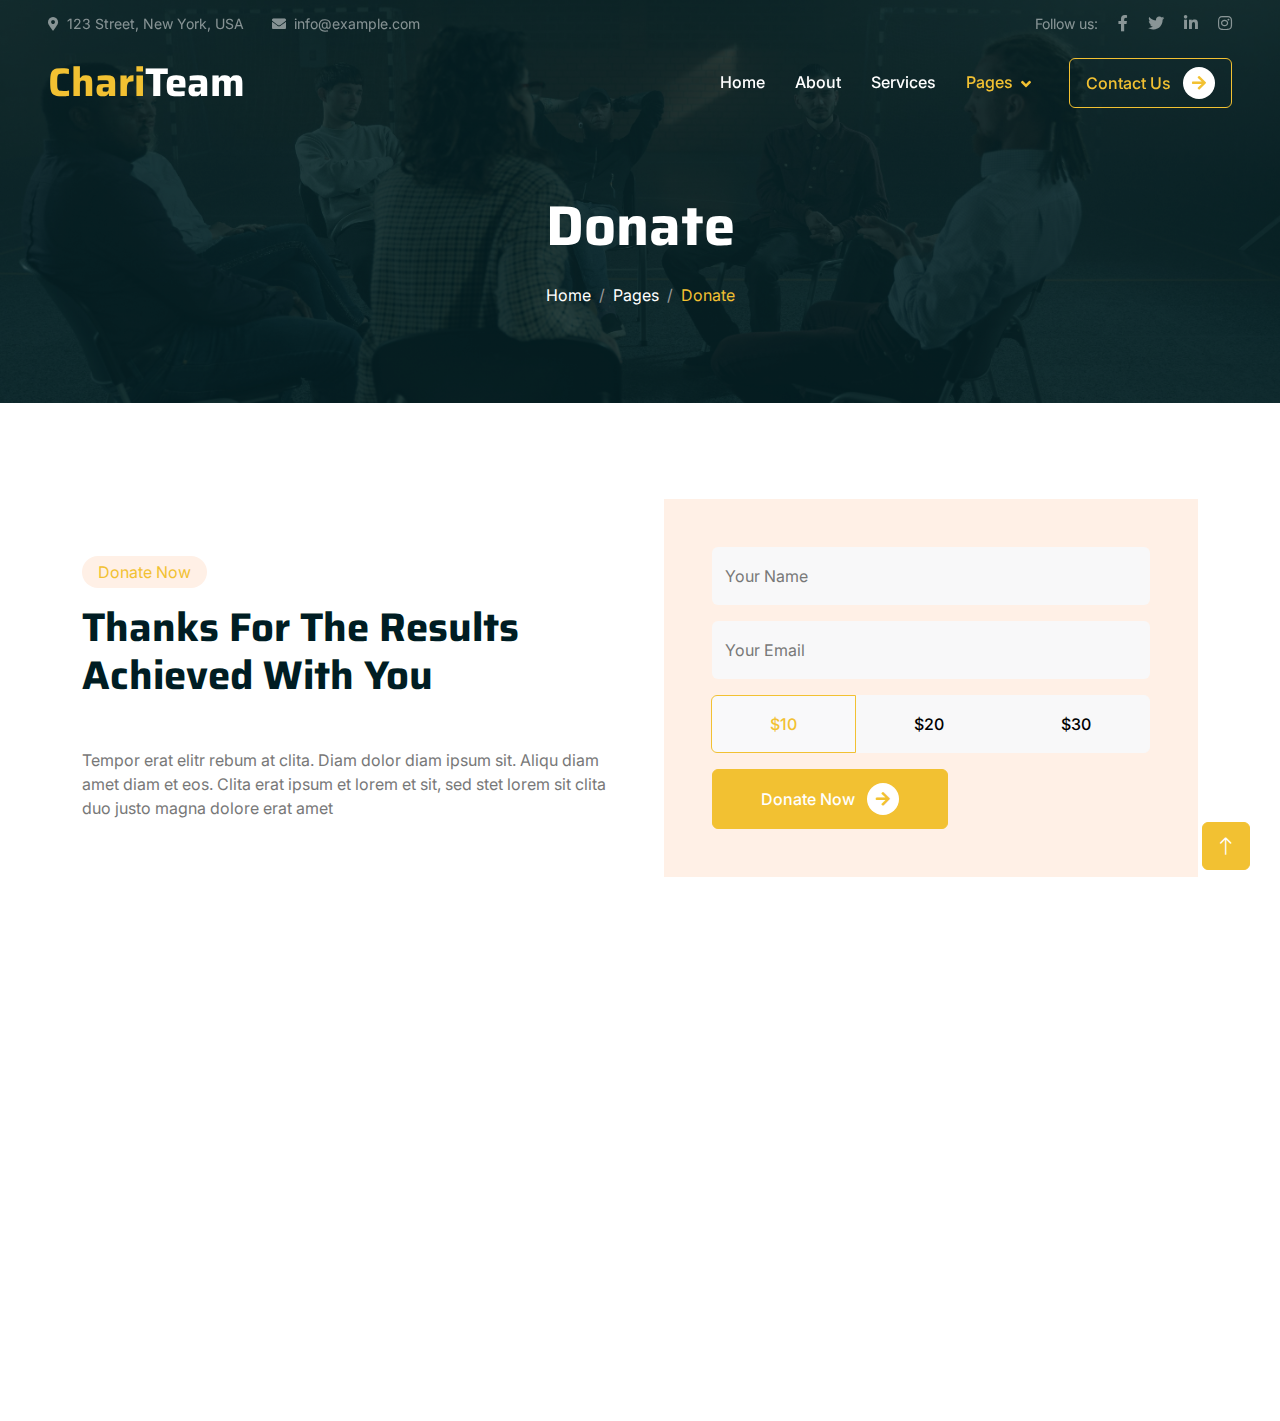
<file: donate.html>
<!DOCTYPE html>
<html lang="en">

<head>
    <meta charset="utf-8">
    <link rel="icon" href="img/logowhite.png" type="image/png">
    <title>RadiantMinds</title>
    <meta content="width=device-width, initial-scale=1.0" name="viewport">
    <meta content="" name="keywords">
    <meta content="" name="description">

    <!-- Favicon -->
    <link href="img/favicon.ico" rel="icon">

    <!-- Google Web Fonts -->
    <link rel="preconnect" href="https://fonts.googleapis.com">
    <link rel="preconnect" href="https://fonts.gstatic.com" crossorigin>
    <link
        href="https://fonts.googleapis.com/css2?family=Inter:wght@400;500;600&family=Saira:wght@500;600;700&display=swap"
        rel="stylesheet">

    <!-- Icon Font Stylesheet -->
    <link href="https://cdnjs.cloudflare.com/ajax/libs/font-awesome/5.10.0/css/all.min.css" rel="stylesheet">
    <link href="https://cdn.jsdelivr.net/npm/bootstrap-icons@1.4.1/font/bootstrap-icons.css" rel="stylesheet">

    <!-- Libraries Stylesheet -->
    <link href="lib/animate/animate.min.css" rel="stylesheet">
    <link href="lib/owlcarousel/assets/owl.carousel.min.css" rel="stylesheet">

    <!-- Customized Bootstrap Stylesheet -->
    <link href="css/bootstrap.min.css" rel="stylesheet">

    <!-- Template Stylesheet -->
    <link href="css/style.css" rel="stylesheet">
</head>

<body>
    <!-- Spinner Start -->
    <div id="spinner"
        class="show bg-white position-fixed translate-middle w-100 vh-100 top-50 start-50 d-flex align-items-center justify-content-center">
        <div class="spinner-grow text-primary" role="status"></div>
    </div>
    <!-- Spinner End -->


    <!-- Navbar Start -->
    <div class="container-fluid fixed-top px-0 wow fadeIn" data-wow-delay="0.1s">
        <div class="top-bar text-white-50 row gx-0 align-items-center d-none d-lg-flex">
            <div class="col-lg-6 px-5 text-start">
                <small><i class="fa fa-map-marker-alt me-2"></i>123 Street, New York, USA</small>
                <small class="ms-4"><i class="fa fa-envelope me-2"></i>info@example.com</small>
            </div>
            <div class="col-lg-6 px-5 text-end">
                <small>Follow us:</small>
                <a class="text-white-50 ms-3" href=""><i class="fab fa-facebook-f"></i></a>
                <a class="text-white-50 ms-3" href=""><i class="fab fa-twitter"></i></a>
                <a class="text-white-50 ms-3" href=""><i class="fab fa-linkedin-in"></i></a>
                <a class="text-white-50 ms-3" href=""><i class="fab fa-instagram"></i></a>
            </div>
        </div>

        <nav class="navbar navbar-expand-lg navbar-dark py-lg-0 px-lg-5 wow fadeIn" data-wow-delay="0.1s">
            <a href="index.html" class="navbar-brand ms-4 ms-lg-0">
                <h1 class="fw-bold text-primary m-0">Chari<span class="text-white">Team</span></h1>
            </a>
            <button type="button" class="navbar-toggler me-4" data-bs-toggle="collapse"
                data-bs-target="#navbarCollapse">
                <span class="navbar-toggler-icon"></span>
            </button>
            <div class="collapse navbar-collapse" id="navbarCollapse">
                <div class="navbar-nav ms-auto p-4 p-lg-0">
                    <a href="index.html" class="nav-item nav-link">Home</a>
                    <a href="about.html" class="nav-item nav-link">About</a>
                    <a href="causes.html" class="nav-item nav-link">Services</a>
                    <a href="contact.html" class="nav-item nav-link d-lg-none">Contact Us</a>
                    <div class="nav-item dropdown">
                        <a href="#" class="nav-link dropdown-toggle active" data-bs-toggle="dropdown">Pages</a>
                        <div class="dropdown-menu m-0">
                            <a href="service.html" class="dropdown-item">Service</a>
                            <a href="donate.html" class="dropdown-item active">Donate</a>
                            <a href="team.html" class="dropdown-item">Our Team</a>
                            <a href="testimonial.html" class="dropdown-item">Testimonial</a>
                            <a href="404.html" class="dropdown-item">404 Page</a>
                        </div>
                    </div>
                    <!-- <a href="contact.html" class="nav-item nav-link">Contact</a> -->
                </div>
                <div class="d-none d-lg-flex ms-2">
                    <a class="btn btn-outline-primary py-2 px-3" href="contact.html">
                        Contact Us
                        <div class="d-inline-flex btn-sm-square bg-white text-primary rounded-circle ms-2">
                            <i class="fa fa-arrow-right"></i>
                        </div>
                    </a>
                </div>
            </div>
        </nav>
    </div>
    <!-- Navbar End -->


    <!-- Page Header Start -->
    <div class="container-fluid page-header mb-5 wow fadeIn" data-wow-delay="0.1s">
        <div class="container text-center">
            <h1 class="display-4 text-white animated slideInDown mb-4">Donate</h1>
            <nav aria-label="breadcrumb animated slideInDown">
                <ol class="breadcrumb justify-content-center mb-0">
                    <li class="breadcrumb-item"><a class="text-white" href="#">Home</a></li>
                    <li class="breadcrumb-item"><a class="text-white" href="#">Pages</a></li>
                    <li class="breadcrumb-item text-primary active" aria-current="page">Donate</li>
                </ol>
            </nav>
        </div>
    </div>
    <!-- Page Header End -->


    <!-- Donate Start -->
    <div class="container-fluid py-5">
        <div class="container">
            <div class="row g-5 align-items-center">
                <div class="col-lg-6 wow fadeIn" data-wow-delay="0.1s">
                    <div class="d-inline-block rounded-pill bg-secondary text-primary py-1 px-3 mb-3">Donate Now</div>
                    <h1 class="display-6 mb-5">Thanks For The Results Achieved With You</h1>
                    <p class="mb-0">Tempor erat elitr rebum at clita. Diam dolor diam ipsum sit. Aliqu diam amet diam et
                        eos. Clita erat ipsum et lorem et sit, sed stet lorem sit clita duo justo magna dolore erat amet
                    </p>
                </div>
                <div class="col-lg-6 wow fadeIn" data-wow-delay="0.5s">
                    <div class="h-100 bg-secondary p-5">
                        <form>
                            <div class="row g-3">
                                <div class="col-12">
                                    <div class="form-floating">
                                        <input type="text" class="form-control bg-light border-0" id="name"
                                            placeholder="Your Name">
                                        <label for="name">Your Name</label>
                                    </div>
                                </div>
                                <div class="col-12">
                                    <div class="form-floating">
                                        <input type="email" class="form-control bg-light border-0" id="email"
                                            placeholder="Your Email">
                                        <label for="email">Your Email</label>
                                    </div>
                                </div>
                                <div class="col-12">
                                    <div class="btn-group d-flex justify-content-around">
                                        <input type="radio" class="btn-check" name="btnradio" id="btnradio1" checked>
                                        <label class="btn btn-light py-3" for="btnradio1">$10</label>

                                        <input type="radio" class="btn-check" name="btnradio" id="btnradio2">
                                        <label class="btn btn-light py-3" for="btnradio2">$20</label>

                                        <input type="radio" class="btn-check" name="btnradio" id="btnradio3">
                                        <label class="btn btn-light py-3" for="btnradio3">$30</label>
                                    </div>
                                </div>
                                <div class="col-12">
                                    <button class="btn btn-primary px-5" style="height: 60px;">
                                        Donate Now
                                        <div
                                            class="d-inline-flex btn-sm-square bg-white text-primary rounded-circle ms-2">
                                            <i class="fa fa-arrow-right"></i>
                                        </div>
                                    </button>
                                </div>
                            </div>
                        </form>
                    </div>
                </div>
            </div>
        </div>
    </div>
    <!-- Donate End -->


    <!-- Footer Start -->
    <div class="container-fluid bg-dark text-white-50 footer mt-5 pt-5 wow fadeIn" data-wow-delay="0.1s">
        <div class="container py-5">
            <div class="row g-5">
                <div class="col-lg-3 col-md-6">
                    <h1 class="fw-bold text-primary mb-4">Chari<span class="text-white">Team</span></h1>
                    <p>Diam dolor diam ipsum sit. Aliqu diam amet diam et eos. Clita erat ipsum et lorem et sit, sed
                        stet lorem sit clita</p>
                    <div class="d-flex pt-2">
                        <a class="btn btn-square me-1" href=""><i class="fab fa-twitter"></i></a>
                        <a class="btn btn-square me-1" href=""><i class="fab fa-facebook-f"></i></a>
                        <a class="btn btn-square me-1" href=""><i class="fab fa-youtube"></i></a>
                        <a class="btn btn-square me-0" href=""><i class="fab fa-linkedin-in"></i></a>
                    </div>
                </div>
                <div class="col-lg-3 col-md-6">
                    <h5 class="text-light mb-4">Address</h5>
                    <p><i class="fa fa-map-marker-alt me-3"></i>123 Street, New York, USA</p>
                    <p><i class="fa fa-envelope me-3"></i>info@example.com</p>
                </div>
                <div class="col-lg-3 col-md-6">
                    <h5 class="text-light mb-4">Quick Links</h5>
                    <a class="btn btn-link" href="">About Us</a>
                    <a class="btn btn-link" href="">Contact Us</a>
                    <a class="btn btn-link" href="">Our Services</a>
                    <a class="btn btn-link" href="">Terms & Condition</a>
                    <a class="btn btn-link" href="">Support</a>
                </div>
                <div class="col-lg-3 col-md-6">
                    <h5 class="text-light mb-4">Newsletter</h5>
                    <p>Dolor amet sit justo amet elitr clita ipsum elitr est.</p>
                    <div class="position-relative mx-auto" style="max-width: 400px;">
                        <input class="form-control bg-transparent w-100 py-3 ps-4 pe-5" type="text"
                            placeholder="Your email">
                        <button type="button"
                            class="btn btn-primary py-2 position-absolute top-0 end-0 mt-2 me-2">SignUp</button>
                    </div>
                </div>
            </div>
        </div>
        <div class="container-fluid copyright">
            <div class="container">
                <div class="row">
                    <div class="col-md-6 text-center text-md-start mb-3 mb-md-0">
                        &copy; <a href="#">Your Site Name</a>, All Right Reserved.
                    </div>
                    <div class="col-md-6 text-center text-md-end">
                        <!--/*** This template is free as long as you keep the footer author’s credit link/attribution link/backlink. If you'd like to use the template without the footer author’s credit link/attribution link/backlink, you can purchase the Credit Removal License from "https://htmlcodex.com/credit-removal". Thank you for your support. ***/-->
                        Designed By <a href="https://htmlcodex.com">HTML Codex</a>
                    </div>
                </div>
            </div>
        </div>
    </div>
    <!-- Footer End -->


    <!-- Back to Top -->
    <a href="#" class="btn btn-lg btn-primary btn-lg-square back-to-top"><i class="bi bi-arrow-up"></i></a>


    <!-- JavaScript Libraries -->
    <script src="https://code.jquery.com/jquery-3.4.1.min.js"></script>
    <script src="https://cdn.jsdelivr.net/npm/bootstrap@5.0.0/dist/js/bootstrap.bundle.min.js"></script>
    <script src="lib/wow/wow.min.js"></script>
    <script src="lib/easing/easing.min.js"></script>
    <script src="lib/waypoints/waypoints.min.js"></script>
    <script src="lib/owlcarousel/owl.carousel.min.js"></script>
    <script src="lib/parallax/parallax.min.js"></script>

    <!-- Template Javascript -->
    <script src="js/main.js"></script>
</body>

</html>
</file>
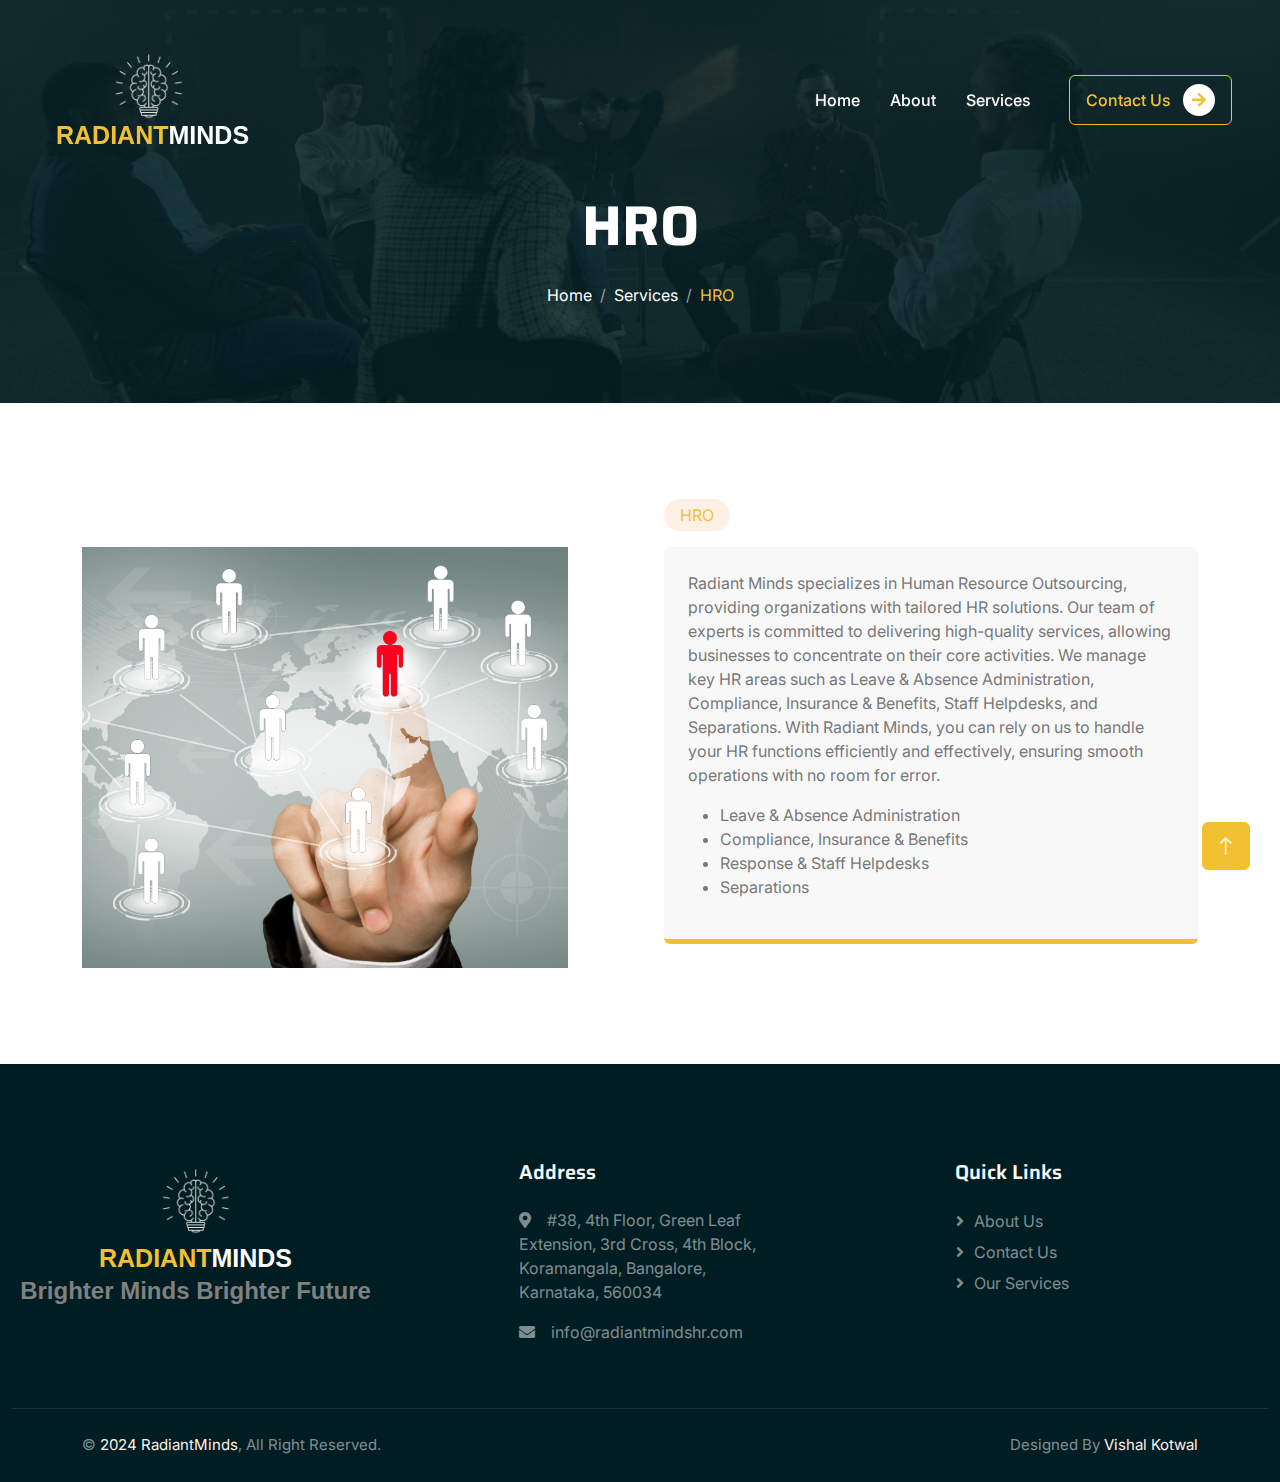
<file: hro.html>
<!DOCTYPE html>
<html lang="en">

<head>
    <meta charset="utf-8">
    <link rel="icon" href="img/logowhite.png" type="image/png">
    <title>RadiantMinds</title>
    <meta content="width=device-width, initial-scale=1.0" name="viewport">
    <meta content="" name="keywords">
    <meta content="" name="description">

    <!-- Favicon -->
    <link href="img/favicon.ico" rel="icon">

    <!-- Google Web Fonts -->
    <link rel="preconnect" href="https://fonts.googleapis.com">
    <link rel="preconnect" href="https://fonts.gstatic.com" crossorigin>
    <link
        href="https://fonts.googleapis.com/css2?family=Inter:wght@400;500;600&family=Saira:wght@500;600;700&display=swap"
        rel="stylesheet">

    <!-- Icon Font Stylesheet -->
    <link href="https://cdnjs.cloudflare.com/ajax/libs/font-awesome/5.10.0/css/all.min.css" rel="stylesheet">
    <link href="https://cdn.jsdelivr.net/npm/bootstrap-icons@1.4.1/font/bootstrap-icons.css" rel="stylesheet">

    <!-- Libraries Stylesheet -->
    <link href="lib/animate/animate.min.css" rel="stylesheet">
    <link href="lib/owlcarousel/assets/owl.carousel.min.css" rel="stylesheet">

    <!-- Customized Bootstrap Stylesheet -->
    <link href="css/bootstrap.min.css" rel="stylesheet">

    <!-- Template Stylesheet -->
    <link href="css/style.css" rel="stylesheet">
</head>

<body>
    <!-- Spinner Start -->
    <div id="spinner"
        class="show bg-white position-fixed translate-middle w-100 vh-100 top-50 start-50 d-flex align-items-center justify-content-center">
        <div class="spinner-grow text-primary" role="status"></div>
    </div>
    <!-- Spinner End -->


    <!-- Navbar Start -->
    <div class="container-fluid fixed-top px-0">
        <div class="top-bar"></div>
        <nav class="navbar navbar-expand-lg navbar-dark py-lg-0 px-lg-5 ">
            <a href="index.html" class="navbar-brand ms-4 ms-lg-0 d-flex align-items-center">
                <img src="img/newlogo.png" alt="Logo" class="img-fluid" style="max-height: 70px; filter: invert(1);">
                <h1 class="custom-font fw-bold text-primary m-0 ms-2">RADIANT<span class="text-white">MINDS</span></h1>
            </a>
            <button type="button" class="navbar-toggler me-4" data-bs-toggle="collapse"
                data-bs-target="#navbarCollapse">
                <span class="navbar-toggler-icon"></span>
            </button>
            <div class="collapse navbar-collapse" id="navbarCollapse">
                <div class="navbar-nav ms-auto p-4 p-lg-0">
                    <a href="index.html" class="nav-item nav-link">Home</a>
                    <a href="about.html" class="nav-item nav-link">About</a>
                    <a href="causes.html" class="nav-item nav-link">Services</a>
                    <a href="contact.html" class="nav-item nav-link d-lg-none">Contact Us</a>
                </div>
                <div class="d-none d-lg-flex ms-2">
                    <a class="btn btn-outline-primary py-2 px-3" href="contact.html">
                        Contact Us
                        <div class="d-inline-flex btn-sm-square bg-white text-primary rounded-circle ms-2">
                            <i class="fa fa-arrow-right"></i>
                        </div>
                    </a>
                </div>
            </div>
        </nav>
    </div>
    <!-- Navbar End -->


    <!-- Page Header Start -->
    <div class="container-fluid page-header mb-5 wow fadeIn" data-wow-delay="0.1s">
        <div class="container text-center">
            <h1 class="display-4 text-white animated slideInDown mb-4">HRO</h1>
            <nav aria-label="breadcrumb animated slideInDown">
                <ol class="breadcrumb justify-content-center mb-0">
                    <li class="breadcrumb-item"><a class="text-white" href="#">Home</a></li>
                    <li class="breadcrumb-item"><a class="text-white" href="#">Services</a></li>
                    <li class="breadcrumb-item text-primary active" aria-current="page">HRO</li>
                </ol>
            </nav>
        </div>
    </div>
    <!-- Page Header End -->


    <!-- About Start -->
    <div class="container-xxl py-5">
        <div class="container">
            <div class="row g-5">
                <div class="col-lg-6">
                    <div class="position-relative overflow-hidden h-100" style="min-height: 400px;">
                        <img class="position-absolute w-100 h-100 pt-5 pe-5" src="img/hro.jpg" alt=""
                            style="object-fit: cover;">
                    </div>
                </div>
                <div class="col-lg-6">
                    <div class="h-100">
                        <div class="d-inline-block rounded-pill bg-secondary text-primary py-1 px-3 mb-3">HRO</div>
                        <div class="bg-light border-bottom border-5 border-primary rounded p-4 mb-4">
                            <p>Radiant Minds specializes in Human Resource Outsourcing, providing organizations with
                                tailored HR solutions. Our team of experts is committed to delivering high-quality
                                services, allowing businesses to concentrate on their core activities. We manage key
                                HR areas such as Leave & Absence Administration, Compliance, Insurance & Benefits,
                                Staff Helpdesks, and Separations. With Radiant Minds, you can rely on us to handle
                                your HR functions efficiently and effectively, ensuring smooth operations with no
                                room for error. </p>
                            <ul>
                                <li>Leave & Absence Administration</li>
                                <li>Compliance, Insurance & Benefits</li>
                                <li>Response & Staff Helpdesks</li>
                                <li>Separations</li>
                            </ul>
                        </div>
                    </div>
                </div>
            </div>
        </div>
    </div>
    <!-- About End -->

    <!-- Footer Start -->
    <div class="container-fluid bg-dark text-white-50 footer mt-5 pt-5">
        <div class="container py-5">
            <div class="row g-5 justify-content-between">
                <div class="col-lg-3 col-md-6 text-center">
                    <a href="index.html" class="navbar-brand d-flex flex-column align-items-center">
                        <img src="img/newlogo.png" alt="Logo" class="img-fluid mb-2"
                            style="max-height: 70px; filter: invert(1);">
                        <h1 class="custom-font fw-bold text-primary m-0">RADIANT<span class="text-white">MINDS</span>
                        </h1>
                        <p class="outline-font">Brighter Minds
                            Brighter Future </p>
                    </a>
                    <!-- <div class="d-flex justify-content-center pt-2">
                        <a class="btn btn-square me-2" href=""><i class="fab fa-twitter"></i></a>
                        <a class="btn btn-square me-2" href=""><i class="fab fa-facebook-f"></i></a>
                        <a class="btn btn-square me-2" href=""><i class="fab fa-instagram"></i></a>
                        <a class="btn btn-square" href=""><i class="fab fa-linkedin-in"></i></a>
                    </div> -->
                </div>

                <div class="col-lg-3 col-md-6">
                    <h5 class="text-light mb-4">Address</h5>
                    <p><i class="fa fa-map-marker-alt me-3"></i>#38, 4th Floor, Green Leaf Extension, 3rd Cross, 4th
                        Block, Koramangala, Bangalore, Karnataka, 560034</p>
                    <!-- <p><i class="fa fa-phone-alt me-3"></i>+012 345 67890</p> -->
                    <p><i class="fa fa-envelope me-3"></i>info@radiantmindshr.com</p>
                </div>
                <div class="col-lg-3 col-md-6">
                    <h5 class="text-light mb-4">Quick Links</h5>
                    <a class="btn btn-link" href="about.html">About Us</a>
                    <a class="btn btn-link" href="contact.html">Contact Us</a>
                    <a class="btn btn-link" href="causes.html">Our Services</a>
                </div>
            </div>
        </div>
        <div class="container-fluid copyright">
            <div class="container">
                <div class="row">
                    <div class="col-md-6 text-center text-md-start mb-3 mb-md-0">
                        &copy; <a href="#">2024 RadiantMinds</a>, All Right Reserved.
                    </div>
                    <div class="col-md-6 text-center text-md-end">
                        Designed By <a href="https://www.linkedin.com/in/vishalkotwal">Vishal Kotwal</a>
                    </div>
                </div>
            </div>
        </div>
    </div>
    <!-- Footer End -->


    <!-- Back to Top -->
    <a href="#" class="btn btn-lg btn-primary btn-lg-square back-to-top"><i class="bi bi-arrow-up"></i></a>


    <!-- JavaScript Libraries -->
    <script src="https://code.jquery.com/jquery-3.4.1.min.js"></script>
    <script src="https://cdn.jsdelivr.net/npm/bootstrap@5.0.0/dist/js/bootstrap.bundle.min.js"></script>
    <script src="lib/wow/wow.min.js"></script>
    <script src="lib/easing/easing.min.js"></script>
    <script src="lib/waypoints/waypoints.min.js"></script>
    <script src="lib/owlcarousel/owl.carousel.min.js"></script>
    <script src="lib/parallax/parallax.min.js"></script>

    <!-- Template Javascript -->
    <script src="js/main.js"></script>
</body>

</html>
</file>
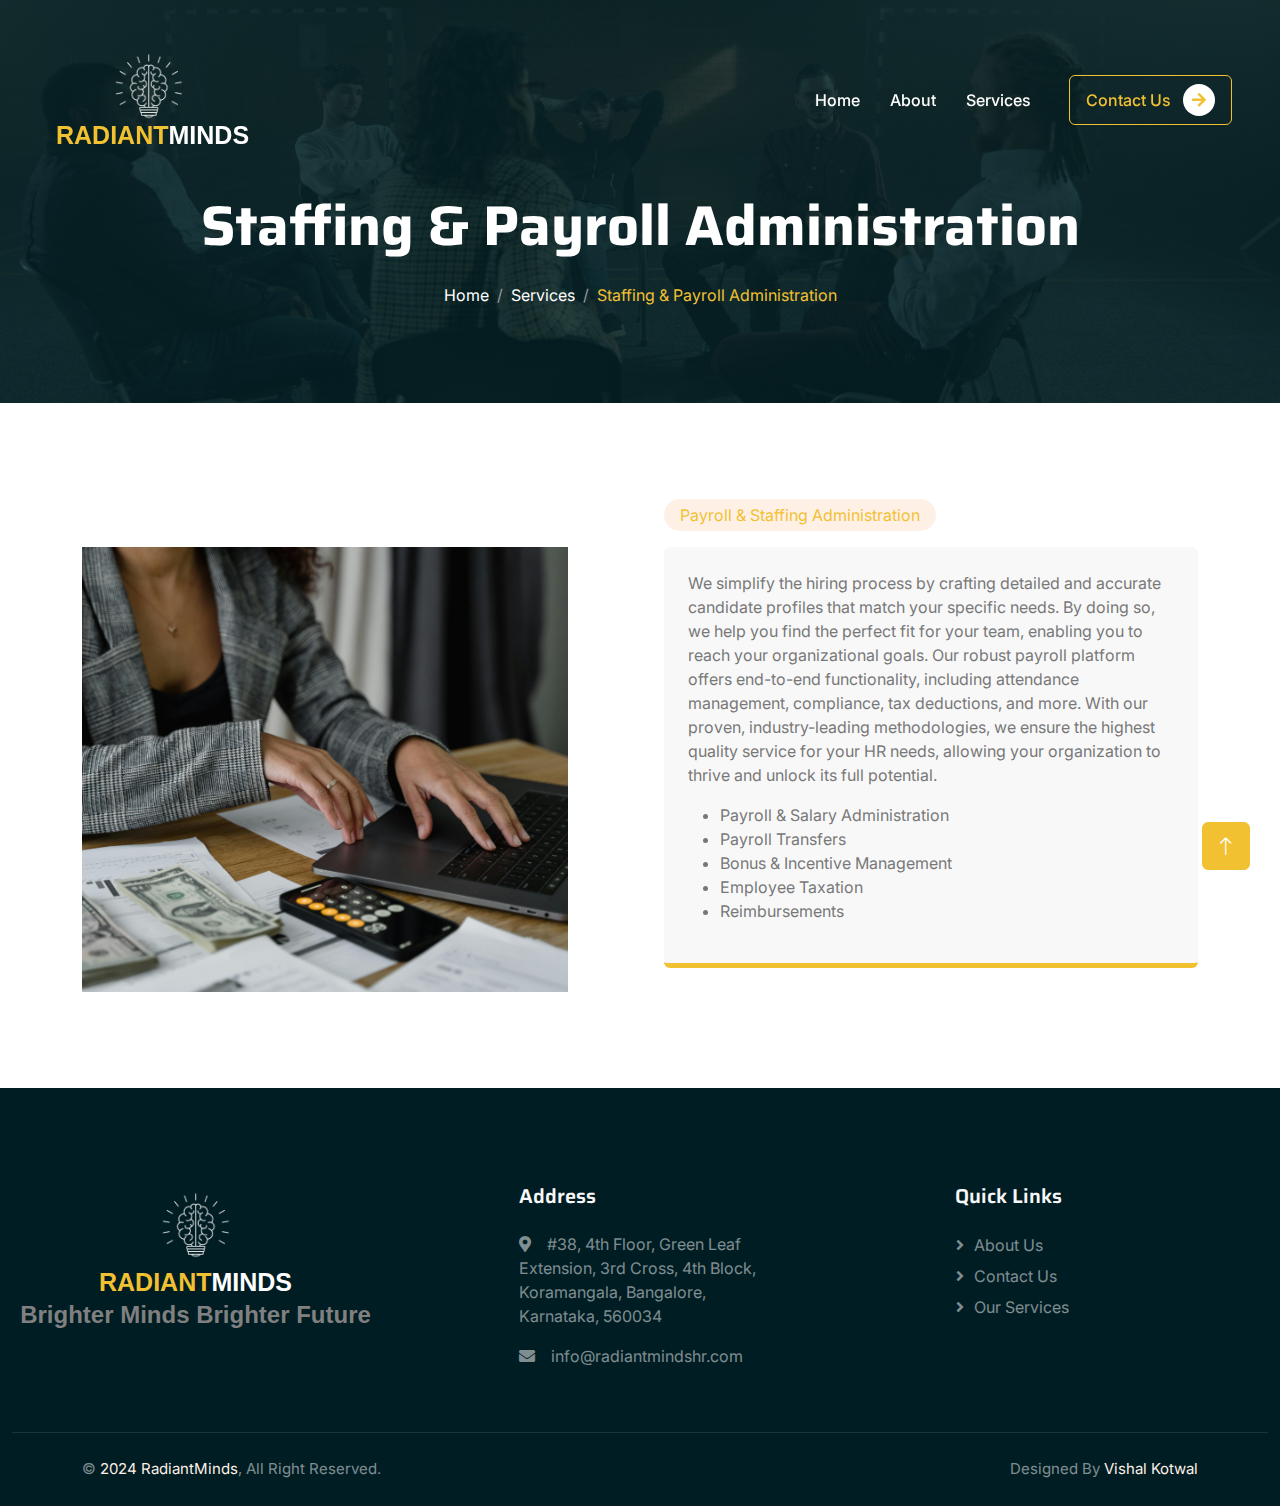
<file: payrol.html>
<!DOCTYPE html>
<html lang="en">

<head>
    <meta charset="utf-8">
    <link rel="icon" href="img/logowhite.png" type="image/png">
    <title>RadiantMinds</title>
    <meta content="width=device-width, initial-scale=1.0" name="viewport">
    <meta content="" name="keywords">
    <meta content="" name="description">

    <!-- Favicon -->
    <link href="img/favicon.ico" rel="icon">

    <!-- Google Web Fonts -->
    <link rel="preconnect" href="https://fonts.googleapis.com">
    <link rel="preconnect" href="https://fonts.gstatic.com" crossorigin>
    <link
        href="https://fonts.googleapis.com/css2?family=Inter:wght@400;500;600&family=Saira:wght@500;600;700&display=swap"
        rel="stylesheet">

    <!-- Icon Font Stylesheet -->
    <link href="https://cdnjs.cloudflare.com/ajax/libs/font-awesome/5.10.0/css/all.min.css" rel="stylesheet">
    <link href="https://cdn.jsdelivr.net/npm/bootstrap-icons@1.4.1/font/bootstrap-icons.css" rel="stylesheet">

    <!-- Libraries Stylesheet -->
    <link href="lib/animate/animate.min.css" rel="stylesheet">
    <link href="lib/owlcarousel/assets/owl.carousel.min.css" rel="stylesheet">

    <!-- Customized Bootstrap Stylesheet -->
    <link href="css/bootstrap.min.css" rel="stylesheet">

    <!-- Template Stylesheet -->
    <link href="css/style.css" rel="stylesheet">
</head>

<body>
    <!-- Spinner Start -->
    <div id="spinner"
        class="show bg-white position-fixed translate-middle w-100 vh-100 top-50 start-50 d-flex align-items-center justify-content-center">
        <div class="spinner-grow text-primary" role="status"></div>
    </div>
    <!-- Spinner End -->


    <!-- Navbar Start -->
    <div class="container-fluid fixed-top px-0">
        <div class="top-bar"></div>
        <!-- <div class="top-bar text-white-50 row gx-0 align-items-center d-none d-lg-flex">
            <div class="col-lg-6 px-5 text-start">
                <small><i class="fa fa-map-marker-alt me-2"></i>123 Street, New York, USA</small>
                <small class="ms-4"><i class="fa fa-envelope me-2"></i>info@example.com</small>
            </div>
            <div class="col-lg-6 px-5 text-end">
                <small>Follow us:</small>
                <a class="text-white-50 ms-3" href=""><i class="fab fa-facebook-f"></i></a>
                <a class="text-white-50 ms-3" href=""><i class="fab fa-twitter"></i></a>
                <a class="text-white-50 ms-3" href=""><i class="fab fa-linkedin-in"></i></a>
                <a class="text-white-50 ms-3" href=""><i class="fab fa-instagram"></i></a>
            </div>
        </div> -->

        <nav class="navbar navbar-expand-lg navbar-dark py-lg-0 px-lg-5 ">
            <a href="index.html" class="navbar-brand ms-4 ms-lg-0 d-flex align-items-center">
                <img src="img/newlogo.png" alt="Logo" class="img-fluid" style="max-height: 70px; filter: invert(1);">
                <h1 class="custom-font fw-bold text-primary m-0 ms-2">RADIANT<span class="text-white">MINDS</span></h1>
            </a>
            <button type="button" class="navbar-toggler me-4" data-bs-toggle="collapse"
                data-bs-target="#navbarCollapse">
                <span class="navbar-toggler-icon"></span>
            </button>
            <div class="collapse navbar-collapse" id="navbarCollapse">
                <div class="navbar-nav ms-auto p-4 p-lg-0">
                    <a href="index.html" class="nav-item nav-link">Home</a>
                    <a href="about.html" class="nav-item nav-link">About</a>
                    <a href="causes.html" class="nav-item nav-link">Services</a>
                    <a href="contact.html" class="nav-item nav-link d-lg-none">Contact Us</a>
                    <!--<div class="nav-item dropdown">
                        <a href="#" class="nav-link dropdown-toggle" data-bs-toggle="dropdown">Pages</a>
                        <div class="dropdown-menu m-0">
                            <a href="service.html" class="dropdown-item">Service</a>
                            <a href="donate.html" class="dropdown-item">Donate</a>
                            <a href="team.html" class="dropdown-item">Our Team</a>
                            <a href="testimonial.html" class="dropdown-item">Testimonial</a>
                            <a href="404.html" class="dropdown-item">404 Page</a>
                        </div>
                    </div> -->
                    <!-- <a href="contact.html" class="nav-item nav-link">Contact</a> -->
                </div>
                <div class="d-none d-lg-flex ms-2">
                    <a class="btn btn-outline-primary py-2 px-3" href="contact.html">
                        Contact Us
                        <div class="d-inline-flex btn-sm-square bg-white text-primary rounded-circle ms-2">
                            <i class="fa fa-arrow-right"></i>
                        </div>
                    </a>
                </div>
            </div>
        </nav>
    </div>
    <!-- Navbar End -->


    <!-- Page Header Start -->
    <div class="container-fluid page-header mb-5 wow fadeIn" data-wow-delay="0.1s">
        <div class="container text-center">
            <h1 class="display-4 text-white animated slideInDown mb-4">Staffing & Payroll Administration</h1>
            <nav aria-label="breadcrumb animated slideInDown">
                <ol class="breadcrumb justify-content-center mb-0">
                    <li class="breadcrumb-item"><a class="text-white" href="#">Home</a></li>
                    <li class="breadcrumb-item"><a class="text-white" href="#">Services</a></li>
                    <li class="breadcrumb-item text-primary active" aria-current="page">Staffing & Payroll
                        Administration</li>
                </ol>
            </nav>
        </div>
    </div>
    <!-- Page Header End -->


    <!-- About Start -->
    <div class="container-xxl py-5">
        <div class="container">
            <div class="row g-5">
                <div class="col-lg-6">
                    <div class="position-relative overflow-hidden h-100" style="min-height: 400px;">
                        <img class="position-absolute w-100 h-100 pt-5 pe-5" src="img/salary.jpg" alt=""
                            style="object-fit: cover;">
                    </div>
                </div>
                <div class="col-lg-6">
                    <div class="h-100">
                        <div class="d-inline-block rounded-pill bg-secondary text-primary py-1 px-3 mb-3">Payroll &
                            Staffing Administration</div>
                        <div class="bg-light border-bottom border-5 border-primary rounded p-4 mb-4">
                            <p>We simplify the hiring process by crafting detailed and accurate candidate profiles
                                that match your specific needs. By doing so, we help you find the perfect fit for
                                your team, enabling you to reach your organizational goals. Our robust payroll
                                platform offers end-to-end functionality, including attendance management,
                                compliance, tax deductions, and more. With our proven, industry-leading
                                methodologies, we ensure the highest quality service for your HR needs, allowing
                                your organization to thrive and unlock its full potential.</p>
                            <ul>
                                <li>Payroll & Salary Administration</li>
                                <li>Payroll Transfers</li>
                                <li>Bonus & Incentive Management</li>
                                <li>Employee Taxation</li>
                                <li>Reimbursements</li>
                            </ul>
                        </div>
                    </div>
                </div>
            </div>
        </div>
    </div>
    <!-- About End -->

    <!-- Footer Start -->
    <div class="container-fluid bg-dark text-white-50 footer mt-5 pt-5">
        <div class="container py-5">
            <div class="row g-5 justify-content-between">
                <div class="col-lg-3 col-md-6 text-center">
                    <a href="index.html" class="navbar-brand d-flex flex-column align-items-center">
                        <img src="img/newlogo.png" alt="Logo" class="img-fluid mb-2"
                            style="max-height: 70px; filter: invert(1);">
                        <h1 class="custom-font fw-bold text-primary m-0">RADIANT<span class="text-white">MINDS</span>
                        </h1>
                        <p class="outline-font">Brighter Minds
                            Brighter Future </p>
                    </a>
                    <!-- <div class="d-flex justify-content-center pt-2">
                        <a class="btn btn-square me-2" href=""><i class="fab fa-twitter"></i></a>
                        <a class="btn btn-square me-2" href=""><i class="fab fa-facebook-f"></i></a>
                        <a class="btn btn-square me-2" href=""><i class="fab fa-instagram"></i></a>
                        <a class="btn btn-square" href=""><i class="fab fa-linkedin-in"></i></a>
                    </div> -->
                </div>

                <div class="col-lg-3 col-md-6">
                    <h5 class="text-light mb-4">Address</h5>
                    <p><i class="fa fa-map-marker-alt me-3"></i>#38, 4th Floor, Green Leaf Extension, 3rd Cross, 4th
                        Block, Koramangala, Bangalore, Karnataka, 560034</p>
                    <!-- <p><i class="fa fa-phone-alt me-3"></i>+012 345 67890</p> -->
                    <p><i class="fa fa-envelope me-3"></i>info@radiantmindshr.com</p>
                </div>
                <div class="col-lg-3 col-md-6">
                    <h5 class="text-light mb-4">Quick Links</h5>
                    <a class="btn btn-link" href="about.html">About Us</a>
                    <a class="btn btn-link" href="contact.html">Contact Us</a>
                    <a class="btn btn-link" href="causes.html">Our Services</a>
                </div>
            </div>
        </div>
        <div class="container-fluid copyright">
            <div class="container">
                <div class="row">
                    <div class="col-md-6 text-center text-md-start mb-3 mb-md-0">
                        &copy; <a href="#">2024 RadiantMinds</a>, All Right Reserved.
                    </div>
                    <div class="col-md-6 text-center text-md-end">
                        Designed By <a href="https://www.linkedin.com/in/vishalkotwal">Vishal Kotwal</a>
                    </div>
                </div>
            </div>
        </div>
    </div>
    <!-- Footer End -->


    <!-- Back to Top -->
    <a href="#" class="btn btn-lg btn-primary btn-lg-square back-to-top"><i class="bi bi-arrow-up"></i></a>


    <!-- JavaScript Libraries -->
    <script src="https://code.jquery.com/jquery-3.4.1.min.js"></script>
    <script src="https://cdn.jsdelivr.net/npm/bootstrap@5.0.0/dist/js/bootstrap.bundle.min.js"></script>
    <script src="lib/wow/wow.min.js"></script>
    <script src="lib/easing/easing.min.js"></script>
    <script src="lib/waypoints/waypoints.min.js"></script>
    <script src="lib/owlcarousel/owl.carousel.min.js"></script>
    <script src="lib/parallax/parallax.min.js"></script>

    <!-- Template Javascript -->
    <script src="js/main.js"></script>
</body>

</html>
</file>
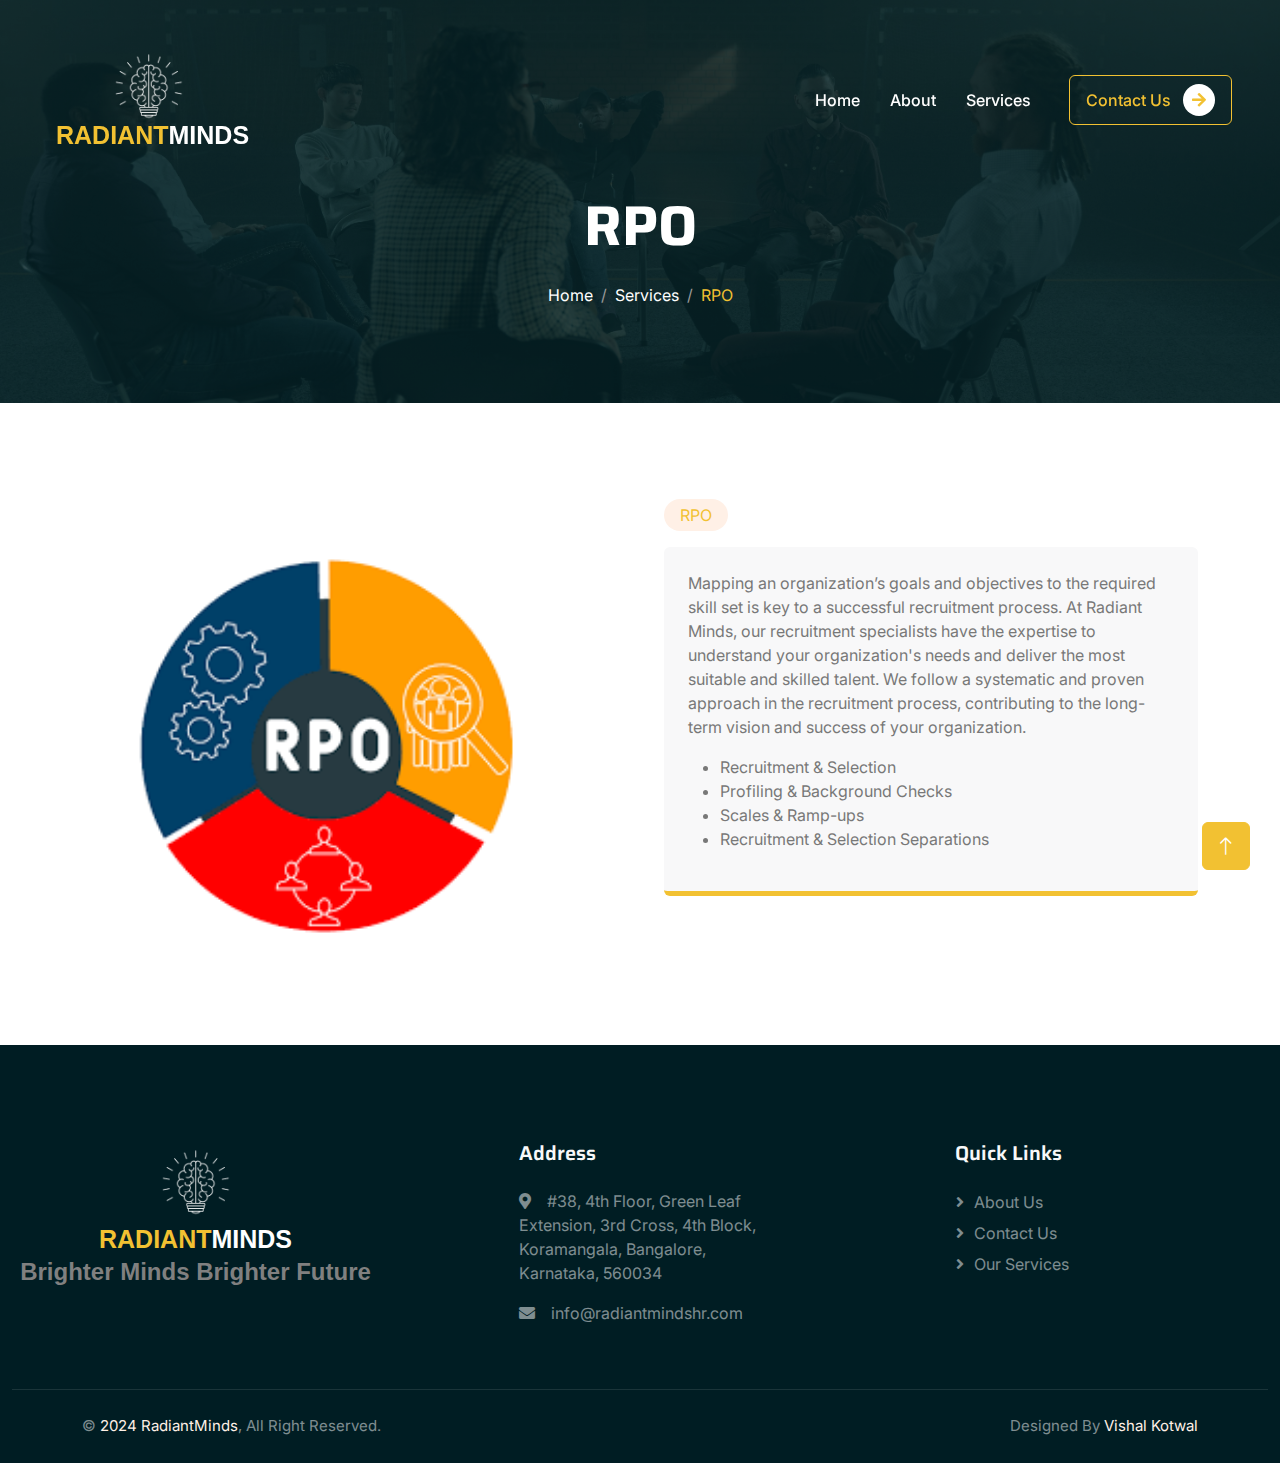
<file: rpo.html>
<!DOCTYPE html>
<html lang="en">

<head>
    <meta charset="utf-8">
    <link rel="icon" href="img/logowhite.png" type="image/png">
    <title>RadiantMinds</title>
    <meta content="width=device-width, initial-scale=1.0" name="viewport">
    <meta content="" name="keywords">
    <meta content="" name="description">

    <!-- Favicon -->
    <link href="img/favicon.ico" rel="icon">

    <!-- Google Web Fonts -->
    <link rel="preconnect" href="https://fonts.googleapis.com">
    <link rel="preconnect" href="https://fonts.gstatic.com" crossorigin>
    <link
        href="https://fonts.googleapis.com/css2?family=Inter:wght@400;500;600&family=Saira:wght@500;600;700&display=swap"
        rel="stylesheet">

    <!-- Icon Font Stylesheet -->
    <link href="https://cdnjs.cloudflare.com/ajax/libs/font-awesome/5.10.0/css/all.min.css" rel="stylesheet">
    <link href="https://cdn.jsdelivr.net/npm/bootstrap-icons@1.4.1/font/bootstrap-icons.css" rel="stylesheet">

    <!-- Libraries Stylesheet -->
    <link href="lib/animate/animate.min.css" rel="stylesheet">
    <link href="lib/owlcarousel/assets/owl.carousel.min.css" rel="stylesheet">

    <!-- Customized Bootstrap Stylesheet -->
    <link href="css/bootstrap.min.css" rel="stylesheet">

    <!-- Template Stylesheet -->
    <link href="css/style.css" rel="stylesheet">
</head>

<body>
    <!-- Spinner Start -->
    <div id="spinner"
        class="show bg-white position-fixed translate-middle w-100 vh-100 top-50 start-50 d-flex align-items-center justify-content-center">
        <div class="spinner-grow text-primary" role="status"></div>
    </div>
    <!-- Spinner End -->


    <!-- Navbar Start -->
    <div class="container-fluid fixed-top px-0">
        <div class="top-bar"></div>

        <nav class="navbar navbar-expand-lg navbar-dark py-lg-0 px-lg-5 ">
            <a href="index.html" class="navbar-brand ms-4 ms-lg-0 d-flex align-items-center">
                <img src="img/newlogo.png" alt="Logo" class="img-fluid" style="max-height: 70px; filter: invert(1);">
                <h1 class="custom-font fw-bold text-primary m-0 ms-2">RADIANT<span class="text-white">MINDS</span></h1>
            </a>
            <button type="button" class="navbar-toggler me-4" data-bs-toggle="collapse"
                data-bs-target="#navbarCollapse">
                <span class="navbar-toggler-icon"></span>
            </button>
            <div class="collapse navbar-collapse" id="navbarCollapse">
                <div class="navbar-nav ms-auto p-4 p-lg-0">
                    <a href="index.html" class="nav-item nav-link">Home</a>
                    <a href="about.html" class="nav-item nav-link">About</a>
                    <a href="causes.html" class="nav-item nav-link">Services</a>
                    <a href="contact.html" class="nav-item nav-link d-lg-none">Contact Us</a>
                </div>
                <div class="d-none d-lg-flex ms-2">
                    <a class="btn btn-outline-primary py-2 px-3" href="contact.html">
                        Contact Us
                        <div class="d-inline-flex btn-sm-square bg-white text-primary rounded-circle ms-2">
                            <i class="fa fa-arrow-right"></i>
                        </div>
                    </a>
                </div>
            </div>
        </nav>
    </div>
    <!-- Navbar End -->


    <!-- Page Header Start -->
    <div class="container-fluid page-header mb-5 wow fadeIn" data-wow-delay="0.1s">
        <div class="container text-center">
            <h1 class="display-4 text-white animated slideInDown mb-4">RPO</h1>
            <nav aria-label="breadcrumb animated slideInDown">
                <ol class="breadcrumb justify-content-center mb-0">
                    <li class="breadcrumb-item"><a class="text-white" href="#">Home</a></li>
                    <li class="breadcrumb-item"><a class="text-white" href="#">Services</a></li>
                    <li class="breadcrumb-item text-primary active" aria-current="page">RPO</li>
                </ol>
            </nav>
        </div>
    </div>
    <!-- Page Header End -->


    <!-- About Start -->
    <div class="container-xxl py-5">
        <div class="container">
            <div class="row g-5">
                <div class="col-lg-6">
                    <div class="position-relative overflow-hidden h-100" style="min-height: 450px;">
                        <img class="position-absolute w-100 h-100 pt-5 pe-5" src="img/rpo.png" alt=""
                            style="object-fit: cover;">
                    </div>
                </div>
                <div class="col-lg-6">
                    <div class="h-100">
                        <div class="d-inline-block rounded-pill bg-secondary text-primary py-1 px-3 mb-3">RPO</div>
                        <div class="bg-light border-bottom border-5 border-primary rounded p-4 mb-4">
                            <p>Mapping an organization’s goals and objectives to the required skill set is key to a
                                successful recruitment process. At Radiant Minds, our recruitment specialists have
                                the expertise to understand your organization's needs and deliver the most suitable
                                and skilled talent. We follow a systematic and proven approach in the recruitment
                                process, contributing to the long-term vision and success of your organization.</p>
                            <ul>
                                <li>Recruitment & Selection</li>
                                <li>Profiling & Background Checks</li>
                                <li>Scales & Ramp-ups</li>
                                <li>Recruitment & Selection Separations</li>
                            </ul>
                        </div>
                    </div>
                </div>
            </div>
        </div>
    </div>
    <!-- About End -->

    <!-- Footer Start -->
    <div class="container-fluid bg-dark text-white-50 footer mt-5 pt-5">
        <div class="container py-5">
            <div class="row g-5 justify-content-between">
                <div class="col-lg-3 col-md-6 text-center">
                    <a href="index.html" class="navbar-brand d-flex flex-column align-items-center">
                        <img src="img/newlogo.png" alt="Logo" class="img-fluid mb-2"
                            style="max-height: 70px; filter: invert(1);">
                        <h1 class="custom-font fw-bold text-primary m-0">RADIANT<span class="text-white">MINDS</span>
                        </h1>
                        <p class="outline-font">Brighter Minds
                            Brighter Future </p>
                    </a>
                    <!-- <div class="d-flex justify-content-center pt-2">
                        <a class="btn btn-square me-2" href=""><i class="fab fa-twitter"></i></a>
                        <a class="btn btn-square me-2" href=""><i class="fab fa-facebook-f"></i></a>
                        <a class="btn btn-square me-2" href=""><i class="fab fa-instagram"></i></a>
                        <a class="btn btn-square" href=""><i class="fab fa-linkedin-in"></i></a>
                    </div> -->
                </div>

                <div class="col-lg-3 col-md-6">
                    <h5 class="text-light mb-4">Address</h5>
                    <p><i class="fa fa-map-marker-alt me-3"></i>#38, 4th Floor, Green Leaf Extension, 3rd Cross, 4th
                        Block, Koramangala, Bangalore, Karnataka, 560034</p>
                    <!-- <p><i class="fa fa-phone-alt me-3"></i>+012 345 67890</p> -->
                    <p><i class="fa fa-envelope me-3"></i>info@radiantmindshr.com</p>
                </div>
                <div class="col-lg-3 col-md-6">
                    <h5 class="text-light mb-4">Quick Links</h5>
                    <a class="btn btn-link" href="about.html">About Us</a>
                    <a class="btn btn-link" href="contact.html">Contact Us</a>
                    <a class="btn btn-link" href="causes.html">Our Services</a>
                </div>
            </div>
        </div>
        <div class="container-fluid copyright">
            <div class="container">
                <div class="row">
                    <div class="col-md-6 text-center text-md-start mb-3 mb-md-0">
                        &copy; <a href="#">2024 RadiantMinds</a>, All Right Reserved.
                    </div>
                    <div class="col-md-6 text-center text-md-end">
                        Designed By <a href="https://www.linkedin.com/in/vishalkotwal">Vishal Kotwal</a>
                    </div>
                </div>
            </div>
        </div>
    </div>
    <!-- Footer End -->


    <!-- Back to Top -->
    <a href="#" class="btn btn-lg btn-primary btn-lg-square back-to-top"><i class="bi bi-arrow-up"></i></a>


    <!-- JavaScript Libraries -->
    <script src="https://code.jquery.com/jquery-3.4.1.min.js"></script>
    <script src="https://cdn.jsdelivr.net/npm/bootstrap@5.0.0/dist/js/bootstrap.bundle.min.js"></script>
    <script src="lib/wow/wow.min.js"></script>
    <script src="lib/easing/easing.min.js"></script>
    <script src="lib/waypoints/waypoints.min.js"></script>
    <script src="lib/owlcarousel/owl.carousel.min.js"></script>
    <script src="lib/parallax/parallax.min.js"></script>

    <!-- Template Javascript -->
    <script src="js/main.js"></script>
</body>

</html>
</file>
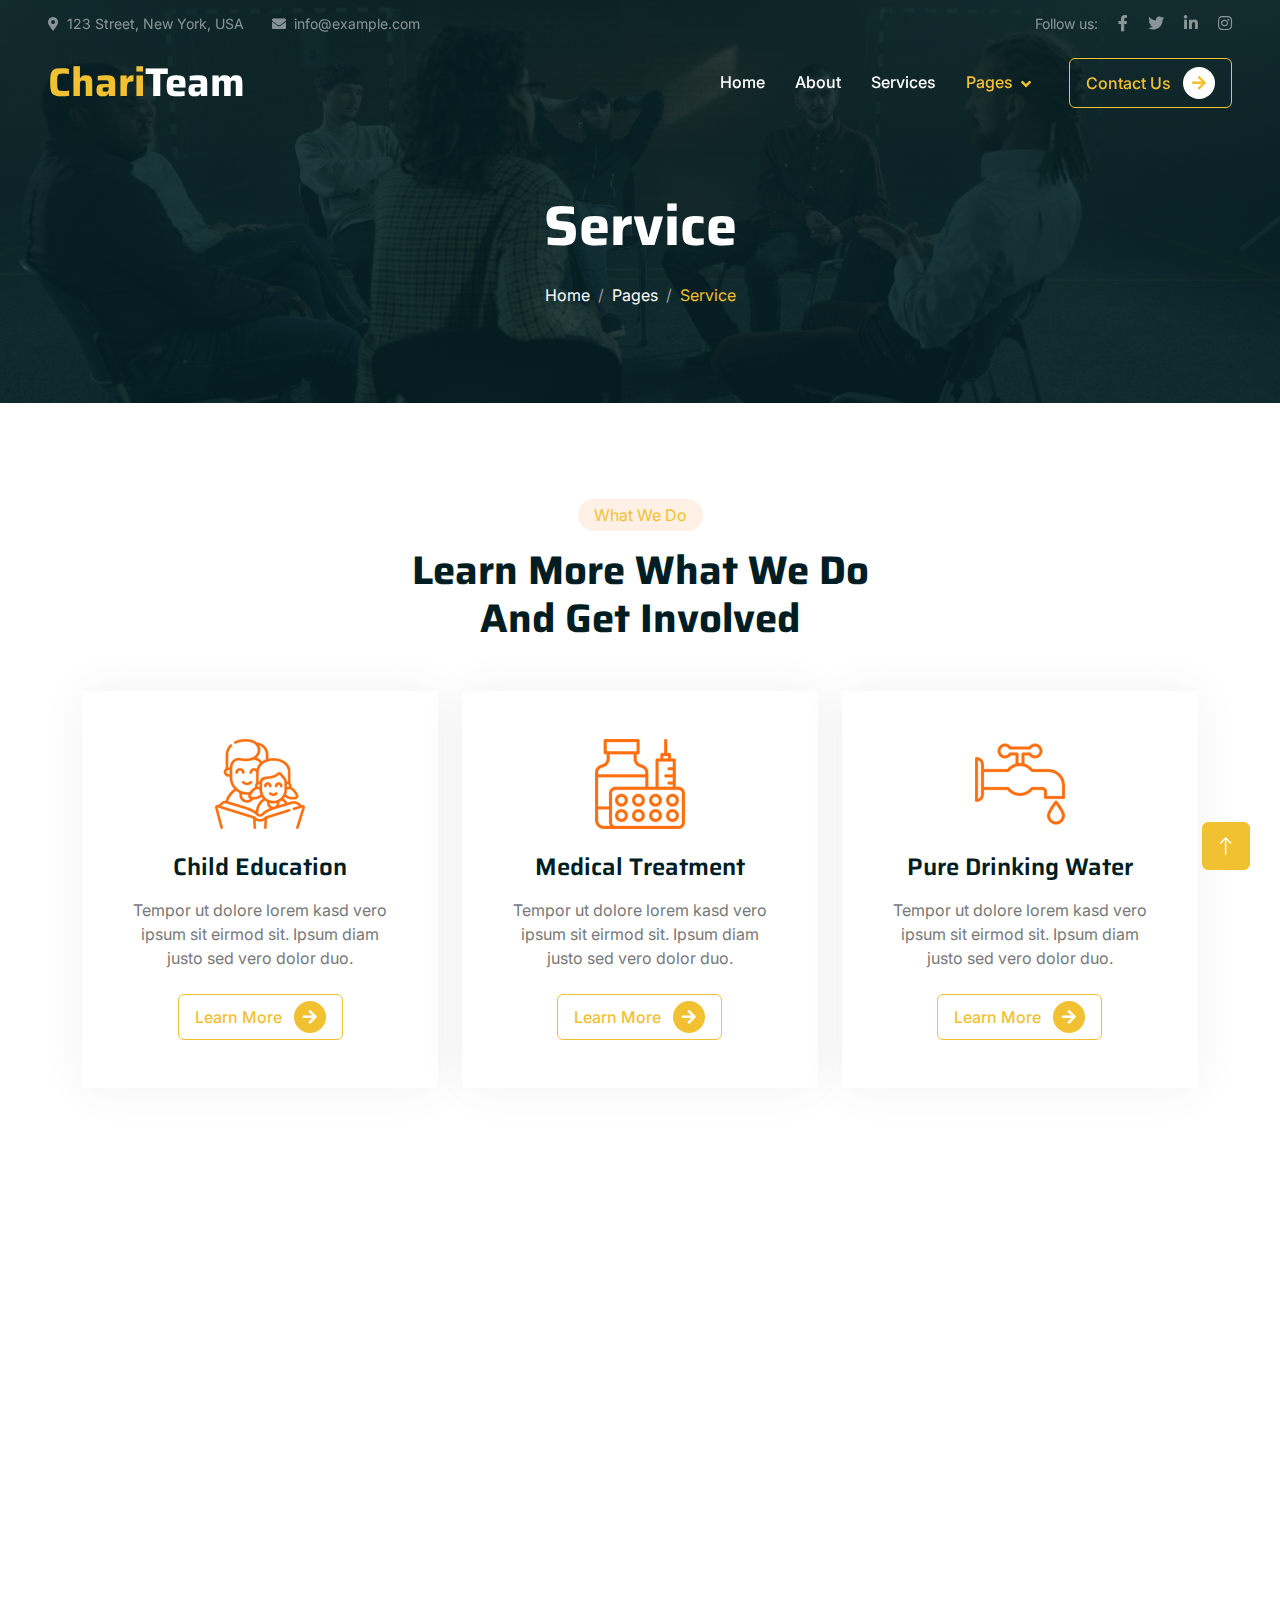
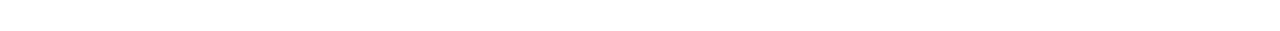
<file: service.html>
<!DOCTYPE html>
<html lang="en">

<head>
    <meta charset="utf-8">
    <link rel="icon" href="img/logowhite.png" type="image/png">
    <title>RadiantMinds</title>
    <meta content="width=device-width, initial-scale=1.0" name="viewport">
    <meta content="" name="keywords">
    <meta content="" name="description">

    <!-- Favicon -->
    <link href="img/favicon.ico" rel="icon">

    <!-- Google Web Fonts -->
    <link rel="preconnect" href="https://fonts.googleapis.com">
    <link rel="preconnect" href="https://fonts.gstatic.com" crossorigin>
    <link
        href="https://fonts.googleapis.com/css2?family=Inter:wght@400;500;600&family=Saira:wght@500;600;700&display=swap"
        rel="stylesheet">

    <!-- Icon Font Stylesheet -->
    <link href="https://cdnjs.cloudflare.com/ajax/libs/font-awesome/5.10.0/css/all.min.css" rel="stylesheet">
    <link href="https://cdn.jsdelivr.net/npm/bootstrap-icons@1.4.1/font/bootstrap-icons.css" rel="stylesheet">

    <!-- Libraries Stylesheet -->
    <link href="lib/animate/animate.min.css" rel="stylesheet">
    <link href="lib/owlcarousel/assets/owl.carousel.min.css" rel="stylesheet">

    <!-- Customized Bootstrap Stylesheet -->
    <link href="css/bootstrap.min.css" rel="stylesheet">

    <!-- Template Stylesheet -->
    <link href="css/style.css" rel="stylesheet">
</head>

<body>
    <!-- Spinner Start -->
    <div id="spinner"
        class="show bg-white position-fixed translate-middle w-100 vh-100 top-50 start-50 d-flex align-items-center justify-content-center">
        <div class="spinner-grow text-primary" role="status"></div>
    </div>
    <!-- Spinner End -->


    <!-- Navbar Start -->
    <div class="container-fluid fixed-top px-0 wow fadeIn" data-wow-delay="0.1s">
        <div class="top-bar text-white-50 row gx-0 align-items-center d-none d-lg-flex">
            <div class="col-lg-6 px-5 text-start">
                <small><i class="fa fa-map-marker-alt me-2"></i>123 Street, New York, USA</small>
                <small class="ms-4"><i class="fa fa-envelope me-2"></i>info@example.com</small>
            </div>
            <div class="col-lg-6 px-5 text-end">
                <small>Follow us:</small>
                <a class="text-white-50 ms-3" href=""><i class="fab fa-facebook-f"></i></a>
                <a class="text-white-50 ms-3" href=""><i class="fab fa-twitter"></i></a>
                <a class="text-white-50 ms-3" href=""><i class="fab fa-linkedin-in"></i></a>
                <a class="text-white-50 ms-3" href=""><i class="fab fa-instagram"></i></a>
            </div>
        </div>

        <nav class="navbar navbar-expand-lg navbar-dark py-lg-0 px-lg-5 wow fadeIn" data-wow-delay="0.1s">
            <a href="index.html" class="navbar-brand ms-4 ms-lg-0">
                <h1 class="fw-bold text-primary m-0">Chari<span class="text-white">Team</span></h1>
            </a>
            <button type="button" class="navbar-toggler me-4" data-bs-toggle="collapse"
                data-bs-target="#navbarCollapse">
                <span class="navbar-toggler-icon"></span>
            </button>
            <div class="collapse navbar-collapse" id="navbarCollapse">
                <div class="navbar-nav ms-auto p-4 p-lg-0">
                    <a href="index.html" class="nav-item nav-link">Home</a>
                    <a href="about.html" class="nav-item nav-link">About</a>
                    <a href="causes.html" class="nav-item nav-link">Services</a>
                    <a href="contact.html" class="nav-item nav-link d-lg-none">Contact Us</a>
                    <div class="nav-item dropdown">
                        <a href="#" class="nav-link dropdown-toggle active" data-bs-toggle="dropdown">Pages</a>
                        <div class="dropdown-menu m-0">
                            <a href="service.html" class="dropdown-item active">Service</a>
                            <a href="donate.html" class="dropdown-item">Donate</a>
                            <a href="team.html" class="dropdown-item">Our Team</a>
                            <a href="testimonial.html" class="dropdown-item">Testimonial</a>
                            <a href="404.html" class="dropdown-item">404 Page</a>
                        </div>
                    </div>
                    <!-- <a href="contact.html" class="nav-item nav-link">Contact</a> -->
                </div>
                <div class="d-none d-lg-flex ms-2">
                    <a class="btn btn-outline-primary py-2 px-3" href="contact.html">
                        Contact Us
                        <div class="d-inline-flex btn-sm-square bg-white text-primary rounded-circle ms-2">
                            <i class="fa fa-arrow-right"></i>
                        </div>
                    </a>
                </div>
            </div>
        </nav>
    </div>
    <!-- Navbar End -->


    <!-- Page Header Start -->
    <div class="container-fluid page-header mb-5 wow fadeIn" data-wow-delay="0.1s">
        <div class="container text-center">
            <h1 class="display-4 text-white animated slideInDown mb-4">Service</h1>
            <nav aria-label="breadcrumb animated slideInDown">
                <ol class="breadcrumb justify-content-center mb-0">
                    <li class="breadcrumb-item"><a class="text-white" href="#">Home</a></li>
                    <li class="breadcrumb-item"><a class="text-white" href="#">Pages</a></li>
                    <li class="breadcrumb-item text-primary active" aria-current="page">Service</li>
                </ol>
            </nav>
        </div>
    </div>
    <!-- Page Header End -->


    <!-- Service Start -->
    <div class="container-xxl py-5">
        <div class="container">
            <div class="text-center mx-auto mb-5 wow fadeInUp" data-wow-delay="0.1s" style="max-width: 500px;">
                <div class="d-inline-block rounded-pill bg-secondary text-primary py-1 px-3 mb-3">What We Do</div>
                <h1 class="display-6 mb-5">Learn More What We Do And Get Involved</h1>
            </div>
            <div class="row g-4 justify-content-center">
                <div class="col-lg-4 col-md-6 wow fadeInUp" data-wow-delay="0.1s">
                    <div class="service-item bg-white text-center h-100 p-4 p-xl-5">
                        <img class="img-fluid mb-4" src="img/icon-1.png" alt="">
                        <h4 class="mb-3">Child Education</h4>
                        <p class="mb-4">Tempor ut dolore lorem kasd vero ipsum sit eirmod sit. Ipsum diam justo sed vero
                            dolor duo.</p>
                        <a class="btn btn-outline-primary px-3" href="">
                            Learn More
                            <div class="d-inline-flex btn-sm-square bg-primary text-white rounded-circle ms-2">
                                <i class="fa fa-arrow-right"></i>
                            </div>
                        </a>
                    </div>
                </div>
                <div class="col-lg-4 col-md-6 wow fadeInUp" data-wow-delay="0.3s">
                    <div class="service-item bg-white text-center h-100 p-4 p-xl-5">
                        <img class="img-fluid mb-4" src="img/icon-2.png" alt="">
                        <h4 class="mb-3">Medical Treatment</h4>
                        <p class="mb-4">Tempor ut dolore lorem kasd vero ipsum sit eirmod sit. Ipsum diam justo sed vero
                            dolor duo.</p>
                        <a class="btn btn-outline-primary px-3" href="">
                            Learn More
                            <div class="d-inline-flex btn-sm-square bg-primary text-white rounded-circle ms-2">
                                <i class="fa fa-arrow-right"></i>
                            </div>
                        </a>
                    </div>
                </div>
                <div class="col-lg-4 col-md-6 wow fadeInUp" data-wow-delay="0.5s">
                    <div class="service-item bg-white text-center h-100 p-4 p-xl-5">
                        <img class="img-fluid mb-4" src="img/icon-3.png" alt="">
                        <h4 class="mb-3">Pure Drinking Water</h4>
                        <p class="mb-4">Tempor ut dolore lorem kasd vero ipsum sit eirmod sit. Ipsum diam justo sed vero
                            dolor duo.</p>
                        <a class="btn btn-outline-primary px-3" href="">
                            Learn More
                            <div class="d-inline-flex btn-sm-square bg-primary text-white rounded-circle ms-2">
                                <i class="fa fa-arrow-right"></i>
                            </div>
                        </a>
                    </div>
                </div>
            </div>
        </div>
    </div>
    <!-- Service End -->


    <!-- Footer Start -->
    <div class="container-fluid bg-dark text-white-50 footer mt-5 pt-5 wow fadeIn" data-wow-delay="0.1s">
        <div class="container py-5">
            <div class="row g-5">
                <div class="col-lg-3 col-md-6">
                    <h1 class="fw-bold text-primary mb-4">Chari<span class="text-white">Team</span></h1>
                    <p>Diam dolor diam ipsum sit. Aliqu diam amet diam et eos. Clita erat ipsum et lorem et sit, sed
                        stet lorem sit clita</p>
                    <div class="d-flex pt-2">
                        <a class="btn btn-square me-1" href=""><i class="fab fa-twitter"></i></a>
                        <a class="btn btn-square me-1" href=""><i class="fab fa-facebook-f"></i></a>
                        <a class="btn btn-square me-1" href=""><i class="fab fa-youtube"></i></a>
                        <a class="btn btn-square me-0" href=""><i class="fab fa-linkedin-in"></i></a>
                    </div>
                </div>
                <div class="col-lg-3 col-md-6">
                    <h5 class="text-light mb-4">Address</h5>
                    <p><i class="fa fa-map-marker-alt me-3"></i>123 Street, New York, USA</p>
                    <p><i class="fa fa-envelope me-3"></i>info@example.com</p>
                </div>
                <div class="col-lg-3 col-md-6">
                    <h5 class="text-light mb-4">Quick Links</h5>
                    <a class="btn btn-link" href="">About Us</a>
                    <a class="btn btn-link" href="">Contact Us</a>
                    <a class="btn btn-link" href="">Our Services</a>
                    <a class="btn btn-link" href="">Terms & Condition</a>
                    <a class="btn btn-link" href="">Support</a>
                </div>
                <div class="col-lg-3 col-md-6">
                    <h5 class="text-light mb-4">Newsletter</h5>
                    <p>Dolor amet sit justo amet elitr clita ipsum elitr est.</p>
                    <div class="position-relative mx-auto" style="max-width: 400px;">
                        <input class="form-control bg-transparent w-100 py-3 ps-4 pe-5" type="text"
                            placeholder="Your email">
                        <button type="button"
                            class="btn btn-primary py-2 position-absolute top-0 end-0 mt-2 me-2">SignUp</button>
                    </div>
                </div>
            </div>
        </div>
        <div class="container-fluid copyright">
            <div class="container">
                <div class="row">
                    <div class="col-md-6 text-center text-md-start mb-3 mb-md-0">
                        &copy; <a href="#">Your Site Name</a>, All Right Reserved.
                    </div>
                    <div class="col-md-6 text-center text-md-end">
                        <!--/*** This template is free as long as you keep the footer author’s credit link/attribution link/backlink. If you'd like to use the template without the footer author’s credit link/attribution link/backlink, you can purchase the Credit Removal License from "https://htmlcodex.com/credit-removal". Thank you for your support. ***/-->
                        Designed By <a href="https://htmlcodex.com">HTML Codex</a>
                    </div>
                </div>
            </div>
        </div>
    </div>
    <!-- Footer End -->


    <!-- Back to Top -->
    <a href="#" class="btn btn-lg btn-primary btn-lg-square back-to-top"><i class="bi bi-arrow-up"></i></a>


    <!-- JavaScript Libraries -->
    <script src="https://code.jquery.com/jquery-3.4.1.min.js"></script>
    <script src="https://cdn.jsdelivr.net/npm/bootstrap@5.0.0/dist/js/bootstrap.bundle.min.js"></script>
    <script src="lib/wow/wow.min.js"></script>
    <script src="lib/easing/easing.min.js"></script>
    <script src="lib/waypoints/waypoints.min.js"></script>
    <script src="lib/owlcarousel/owl.carousel.min.js"></script>
    <script src="lib/parallax/parallax.min.js"></script>

    <!-- Template Javascript -->
    <script src="js/main.js"></script>
</body>

</html>
</file>
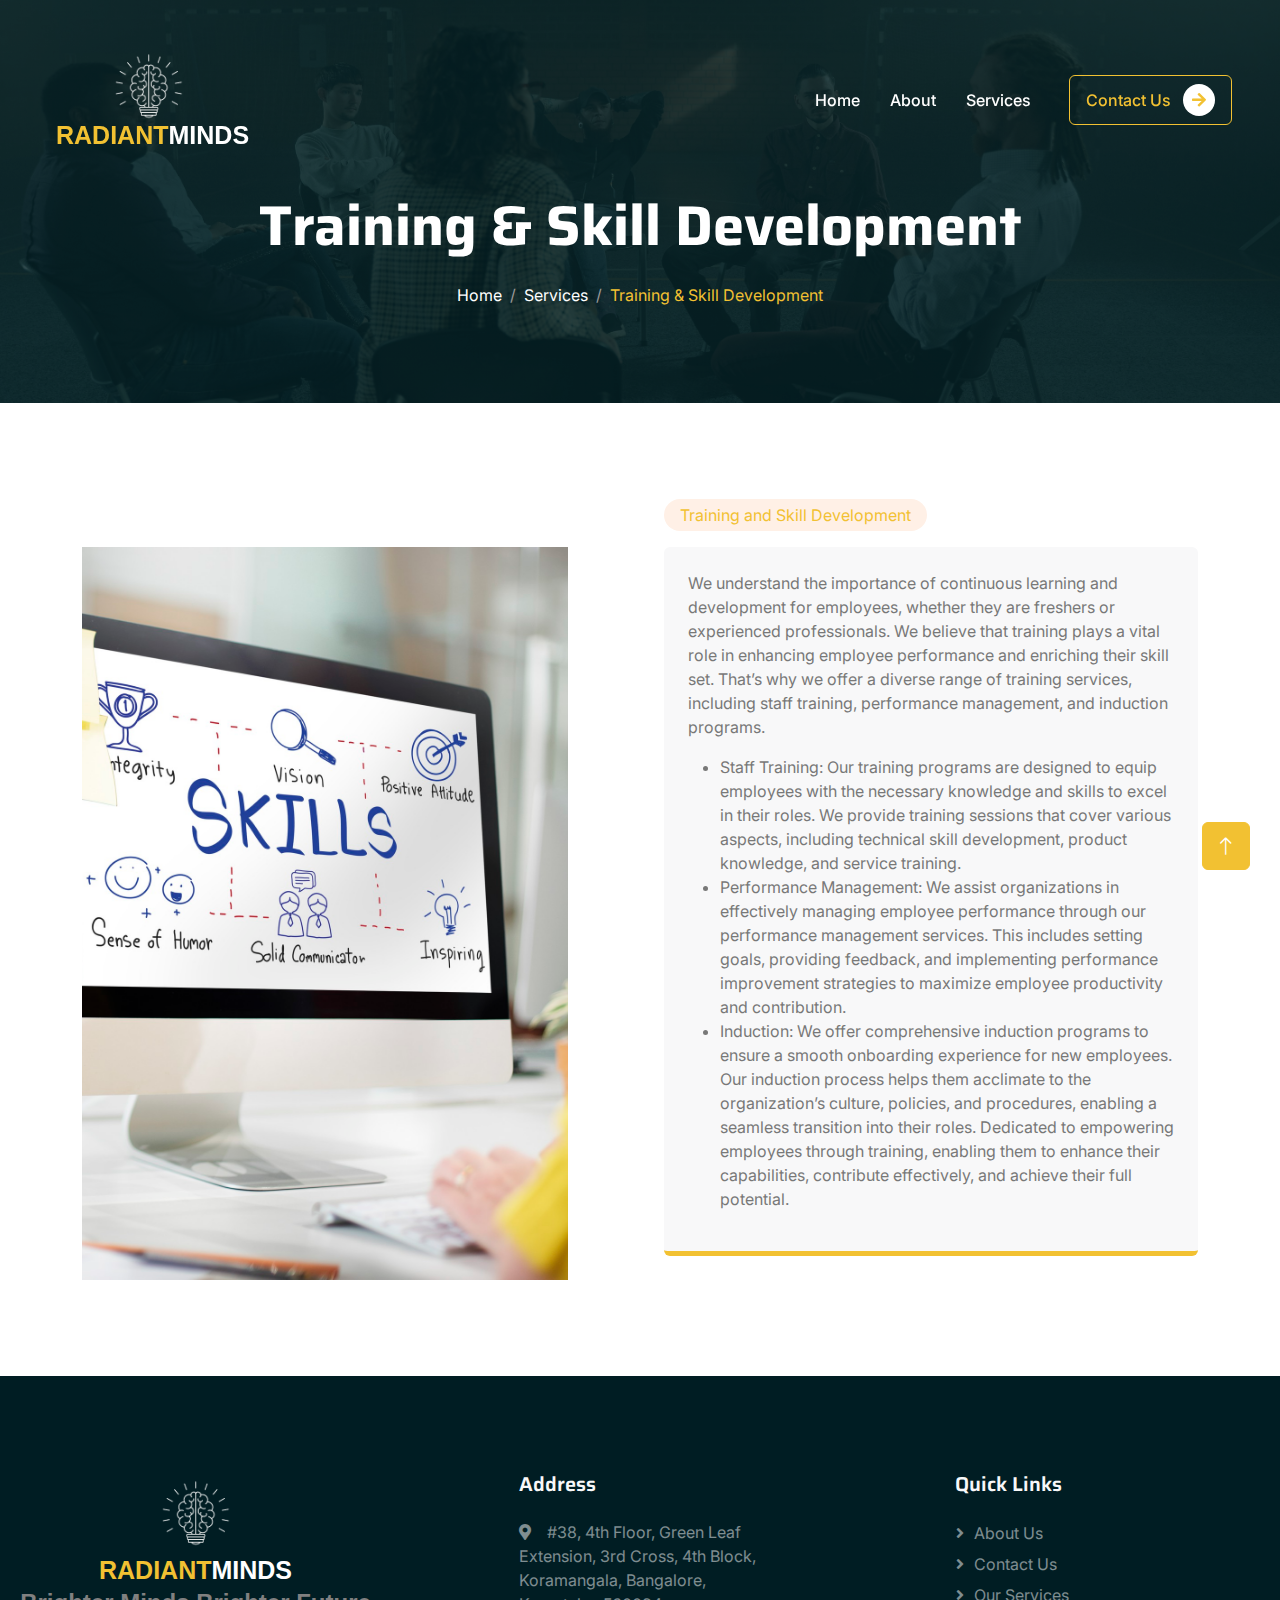
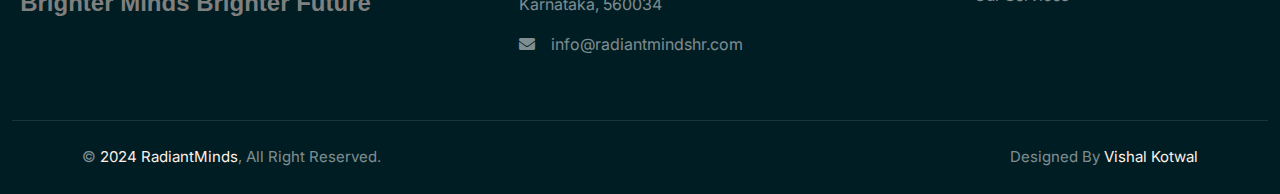
<file: skill.html>
<!DOCTYPE html>
<html lang="en">

<head>
    <meta charset="utf-8">
    <link rel="icon" href="img/logowhite.png" type="image/png">
    <title>RadiantMinds</title>
    <meta content="width=device-width, initial-scale=1.0" name="viewport">
    <meta content="" name="keywords">
    <meta content="" name="description">

    <!-- Favicon -->
    <link href="img/favicon.ico" rel="icon">

    <!-- Google Web Fonts -->
    <link rel="preconnect" href="https://fonts.googleapis.com">
    <link rel="preconnect" href="https://fonts.gstatic.com" crossorigin>
    <link
        href="https://fonts.googleapis.com/css2?family=Inter:wght@400;500;600&family=Saira:wght@500;600;700&display=swap"
        rel="stylesheet">

    <!-- Icon Font Stylesheet -->
    <link href="https://cdnjs.cloudflare.com/ajax/libs/font-awesome/5.10.0/css/all.min.css" rel="stylesheet">
    <link href="https://cdn.jsdelivr.net/npm/bootstrap-icons@1.4.1/font/bootstrap-icons.css" rel="stylesheet">

    <!-- Libraries Stylesheet -->
    <link href="lib/animate/animate.min.css" rel="stylesheet">
    <link href="lib/owlcarousel/assets/owl.carousel.min.css" rel="stylesheet">

    <!-- Customized Bootstrap Stylesheet -->
    <link href="css/bootstrap.min.css" rel="stylesheet">

    <!-- Template Stylesheet -->
    <link href="css/style.css" rel="stylesheet">
</head>

<body>
    <!-- Spinner Start -->
    <div id="spinner"
        class="show bg-white position-fixed translate-middle w-100 vh-100 top-50 start-50 d-flex align-items-center justify-content-center">
        <div class="spinner-grow text-primary" role="status"></div>
    </div>
    <!-- Spinner End -->


    <!-- Navbar Start -->
    <div class="container-fluid fixed-top px-0">
        <div class="top-bar"></div>
        <!-- <div class="top-bar text-white-50 row gx-0 align-items-center d-none d-lg-flex">
            <div class="col-lg-6 px-5 text-start">
                <small><i class="fa fa-map-marker-alt me-2"></i>123 Street, New York, USA</small>
                <small class="ms-4"><i class="fa fa-envelope me-2"></i>info@example.com</small>
            </div>
            <div class="col-lg-6 px-5 text-end">
                <small>Follow us:</small>
                <a class="text-white-50 ms-3" href=""><i class="fab fa-facebook-f"></i></a>
                <a class="text-white-50 ms-3" href=""><i class="fab fa-twitter"></i></a>
                <a class="text-white-50 ms-3" href=""><i class="fab fa-linkedin-in"></i></a>
                <a class="text-white-50 ms-3" href=""><i class="fab fa-instagram"></i></a>
            </div>
        </div> -->

        <nav class="navbar navbar-expand-lg navbar-dark py-lg-0 px-lg-5 ">
            <a href="index.html" class="navbar-brand ms-4 ms-lg-0 d-flex align-items-center">
                <img src="img/newlogo.png" alt="Logo" class="img-fluid" style="max-height: 70px; filter: invert(1);">
                <h1 class="custom-font fw-bold text-primary m-0 ms-2">RADIANT<span class="text-white">MINDS</span></h1>
            </a>
            <button type="button" class="navbar-toggler me-4" data-bs-toggle="collapse"
                data-bs-target="#navbarCollapse">
                <span class="navbar-toggler-icon"></span>
            </button>
            <div class="collapse navbar-collapse" id="navbarCollapse">
                <div class="navbar-nav ms-auto p-4 p-lg-0">
                    <a href="index.html" class="nav-item nav-link">Home</a>
                    <a href="about.html" class="nav-item nav-link">About</a>
                    <a href="causes.html" class="nav-item nav-link">Services</a>
                    <a href="contact.html" class="nav-item nav-link d-lg-none">Contact Us</a>
                </div>
                <div class="d-none d-lg-flex ms-2">
                    <a class="btn btn-outline-primary py-2 px-3" href="contact.html">
                        Contact Us
                        <div class="d-inline-flex btn-sm-square bg-white text-primary rounded-circle ms-2">
                            <i class="fa fa-arrow-right"></i>
                        </div>
                    </a>
                </div>
            </div>
        </nav>
    </div>
    <!-- Navbar End -->


    <!-- Page Header Start -->
    <div class="container-fluid page-header mb-5 wow fadeIn" data-wow-delay="0.1s">
        <div class="container text-center">
            <h1 class="display-4 text-white animated slideInDown mb-4">Training & Skill Development</h1>
            <nav aria-label="breadcrumb animated slideInDown">
                <ol class="breadcrumb justify-content-center mb-0">
                    <li class="breadcrumb-item"><a class="text-white" href="#">Home</a></li>
                    <li class="breadcrumb-item"><a class="text-white" href="#">Services</a></li>
                    <li class="breadcrumb-item text-primary active" aria-current="page">Training & Skill Development
                    </li>
                </ol>
            </nav>
        </div>
    </div>
    <!-- Page Header End -->

    <!-- About Start -->
    <div class="container-xxl py-5">
        <div class="container">
            <div class="row g-5">
                <div class="col-lg-6">
                    <div class="position-relative overflow-hidden h-100" style="min-height: 400px;">
                        <img class="position-absolute w-100 h-100 pt-5 pe-5" src="img/skillDevelopment.jpg" alt=""
                            style="object-fit: cover;">
                    </div>
                </div>
                <div class="col-lg-6">
                    <div class="h-100">
                        <div class="d-inline-block rounded-pill bg-secondary text-primary py-1 px-3 mb-3">Training and
                            Skill Development</div>
                        <div class="bg-light border-bottom border-5 border-primary rounded p-4 mb-4">
                            <p>We understand the importance of continuous learning and development for employees,
                                whether they are freshers or experienced professionals. We believe that training
                                plays a vital role in enhancing employee performance and enriching their skill set.
                                That’s why we offer a diverse range of training services, including staff training,
                                performance management, and induction programs.</p>
                            <ul>
                                <li><span class="highlight">Staff Training:</span> Our training programs are
                                    designed to equip employees with the
                                    necessary knowledge and skills to excel in their roles. We provide training
                                    sessions that cover various aspects, including technical skill development,
                                    product
                                    knowledge, and service training.
                                </li>
                                <li>
                                    <span class="highlight">Performance Management: </span> We assist organizations
                                    in effectively managing employee
                                    performance through our performance management services. This includes setting
                                    goals, providing feedback, and implementing performance improvement strategies
                                    to maximize employee productivity and contribution.
                                </li>
                                <li>
                                    <span class="highlight">Induction: </span> We offer comprehensive induction
                                    programs to ensure a smooth
                                    onboarding
                                    experience for new employees. Our induction process helps them acclimate to the
                                    organization’s culture, policies, and procedures, enabling a seamless transition
                                    into their roles. Dedicated to empowering employees through training, enabling
                                    them to enhance their capabilities, contribute effectively, and achieve their
                                    full potential.
                                </li>
                            </ul>
                        </div>
                    </div>
                </div>
            </div>
        </div>
    </div>
    <!-- About End -->



    <!-- Footer Start -->
    <div class="container-fluid bg-dark text-white-50 footer mt-5 pt-5">
        <div class="container py-5">
            <div class="row g-5 justify-content-between">
                <div class="col-lg-3 col-md-6 text-center">
                    <a href="index.html" class="navbar-brand d-flex flex-column align-items-center">
                        <img src="img/newlogo.png" alt="Logo" class="img-fluid mb-2"
                            style="max-height: 70px; filter: invert(1);">
                        <h1 class="custom-font fw-bold text-primary m-0">RADIANT<span class="text-white">MINDS</span>
                        </h1>
                        <p class="outline-font">Brighter Minds
                            Brighter Future </p>
                    </a>
                    <!-- <div class="d-flex justify-content-center pt-2">
                        <a class="btn btn-square me-2" href=""><i class="fab fa-twitter"></i></a>
                        <a class="btn btn-square me-2" href=""><i class="fab fa-facebook-f"></i></a>
                        <a class="btn btn-square me-2" href=""><i class="fab fa-instagram"></i></a>
                        <a class="btn btn-square" href=""><i class="fab fa-linkedin-in"></i></a>
                    </div> -->
                </div>

                <div class="col-lg-3 col-md-6">
                    <h5 class="text-light mb-4">Address</h5>
                    <p><i class="fa fa-map-marker-alt me-3"></i>#38, 4th Floor, Green Leaf Extension, 3rd Cross, 4th
                        Block, Koramangala, Bangalore, Karnataka, 560034</p>
                    <!-- <p><i class="fa fa-phone-alt me-3"></i>+012 345 67890</p> -->
                    <p><i class="fa fa-envelope me-3"></i>info@radiantmindshr.com</p>
                </div>
                <div class="col-lg-3 col-md-6">
                    <h5 class="text-light mb-4">Quick Links</h5>
                    <a class="btn btn-link" href="about.html">About Us</a>
                    <a class="btn btn-link" href="contact.html">Contact Us</a>
                    <a class="btn btn-link" href="causes.html">Our Services</a>
                </div>
            </div>
        </div>
        <div class="container-fluid copyright">
            <div class="container">
                <div class="row">
                    <div class="col-md-6 text-center text-md-start mb-3 mb-md-0">
                        &copy; <a href="#">2024 RadiantMinds</a>, All Right Reserved.
                    </div>
                    <div class="col-md-6 text-center text-md-end">
                        Designed By <a href="https://www.linkedin.com/in/vishalkotwal">Vishal Kotwal</a>
                    </div>
                </div>
            </div>
        </div>
    </div>
    <!-- Footer End -->


    <!-- Back to Top -->
    <a href="#" class="btn btn-lg btn-primary btn-lg-square back-to-top"><i class="bi bi-arrow-up"></i></a>


    <!-- JavaScript Libraries -->
    <script src="https://code.jquery.com/jquery-3.4.1.min.js"></script>
    <script src="https://cdn.jsdelivr.net/npm/bootstrap@5.0.0/dist/js/bootstrap.bundle.min.js"></script>
    <script src="lib/wow/wow.min.js"></script>
    <script src="lib/easing/easing.min.js"></script>
    <script src="lib/waypoints/waypoints.min.js"></script>
    <script src="lib/owlcarousel/owl.carousel.min.js"></script>
    <script src="lib/parallax/parallax.min.js"></script>

    <!-- Template Javascript -->
    <script src="js/main.js"></script>
</body>

</html>
</file>
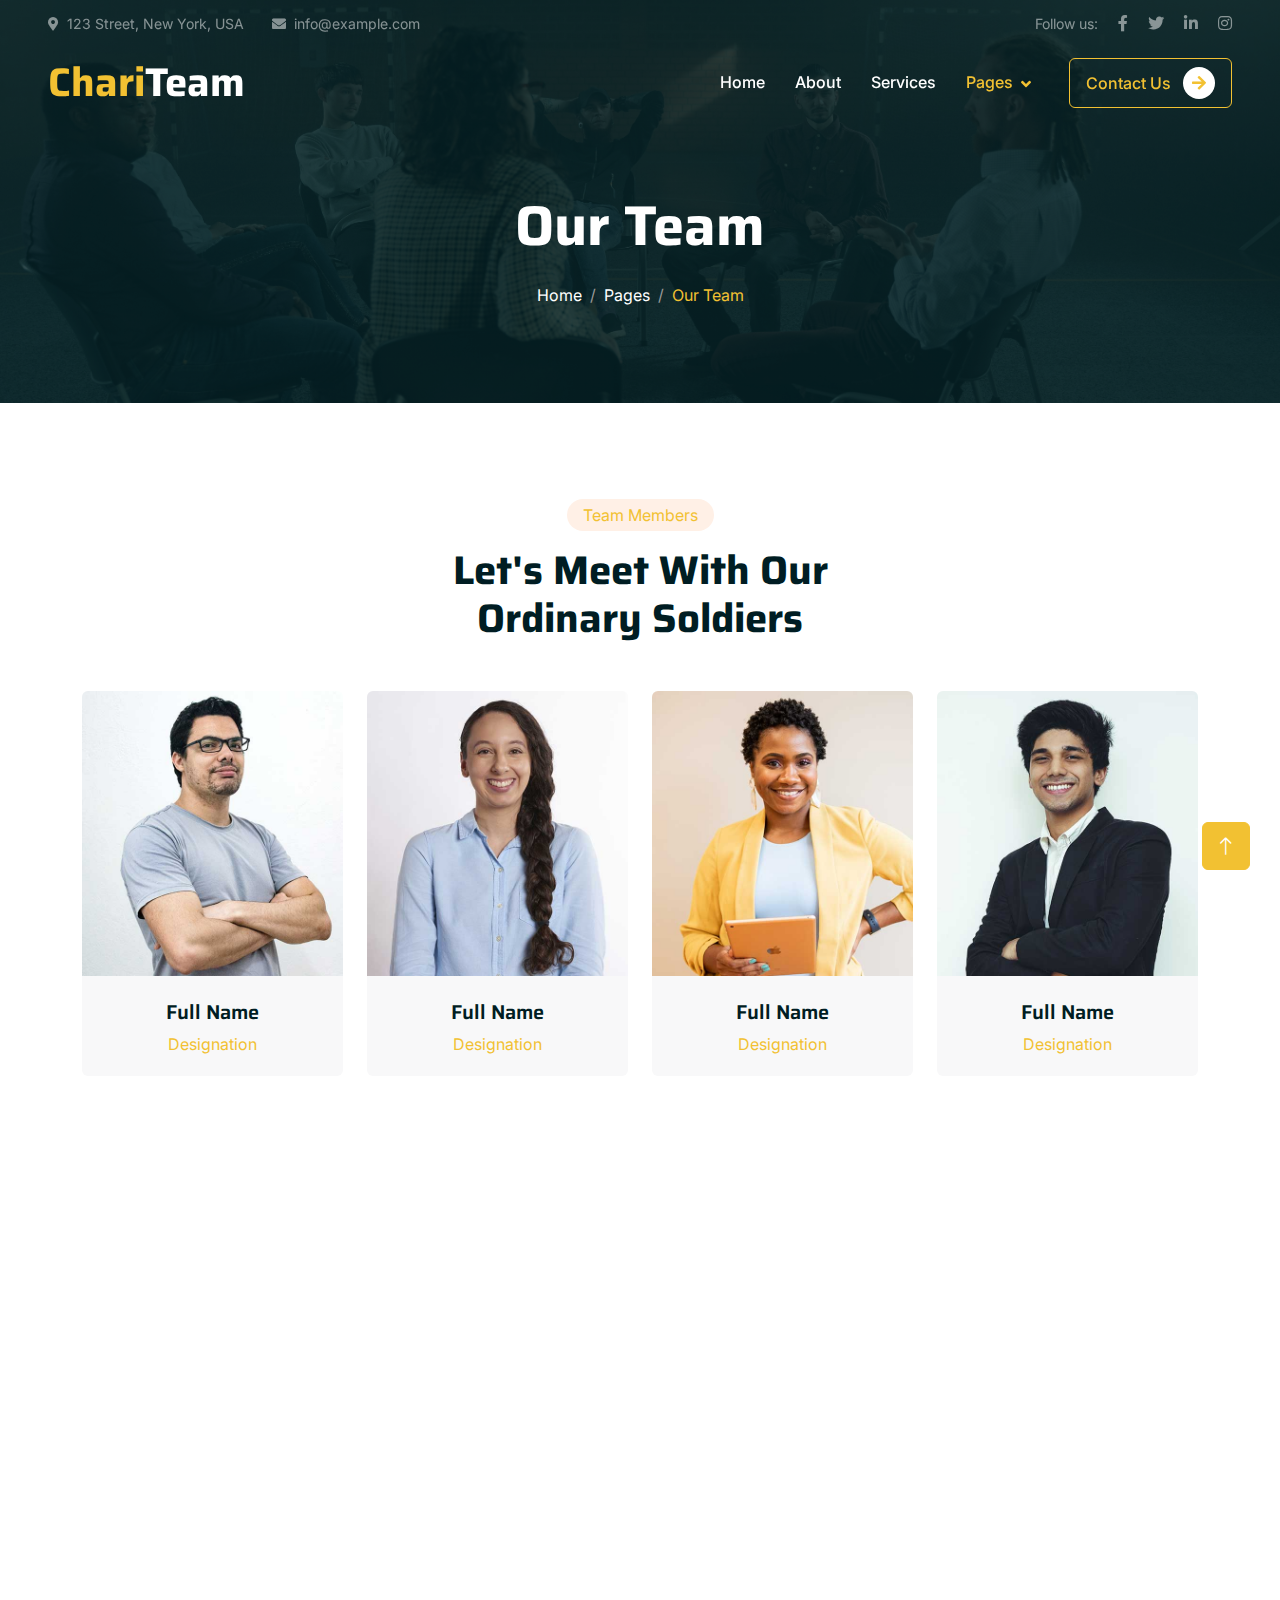
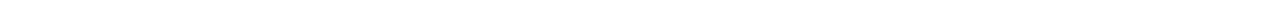
<file: team.html>
<!DOCTYPE html>
<html lang="en">

<head>
    <meta charset="utf-8">
    <link rel="icon" href="img/logowhite.png" type="image/png">
    <title>RadiantMinds</title>
    <meta content="width=device-width, initial-scale=1.0" name="viewport">
    <meta content="" name="keywords">
    <meta content="" name="description">

    <!-- Favicon -->
    <link href="img/favicon.ico" rel="icon">

    <!-- Google Web Fonts -->
    <link rel="preconnect" href="https://fonts.googleapis.com">
    <link rel="preconnect" href="https://fonts.gstatic.com" crossorigin>
    <link
        href="https://fonts.googleapis.com/css2?family=Inter:wght@400;500;600&family=Saira:wght@500;600;700&display=swap"
        rel="stylesheet">

    <!-- Icon Font Stylesheet -->
    <link href="https://cdnjs.cloudflare.com/ajax/libs/font-awesome/5.10.0/css/all.min.css" rel="stylesheet">
    <link href="https://cdn.jsdelivr.net/npm/bootstrap-icons@1.4.1/font/bootstrap-icons.css" rel="stylesheet">

    <!-- Libraries Stylesheet -->
    <link href="lib/animate/animate.min.css" rel="stylesheet">
    <link href="lib/owlcarousel/assets/owl.carousel.min.css" rel="stylesheet">

    <!-- Customized Bootstrap Stylesheet -->
    <link href="css/bootstrap.min.css" rel="stylesheet">

    <!-- Template Stylesheet -->
    <link href="css/style.css" rel="stylesheet">
</head>

<body>
    <!-- Spinner Start -->
    <div id="spinner"
        class="show bg-white position-fixed translate-middle w-100 vh-100 top-50 start-50 d-flex align-items-center justify-content-center">
        <div class="spinner-grow text-primary" role="status"></div>
    </div>
    <!-- Spinner End -->


    <!-- Navbar Start -->
    <div class="container-fluid fixed-top px-0 wow fadeIn" data-wow-delay="0.1s">
        <div class="top-bar text-white-50 row gx-0 align-items-center d-none d-lg-flex">
            <div class="col-lg-6 px-5 text-start">
                <small><i class="fa fa-map-marker-alt me-2"></i>123 Street, New York, USA</small>
                <small class="ms-4"><i class="fa fa-envelope me-2"></i>info@example.com</small>
            </div>
            <div class="col-lg-6 px-5 text-end">
                <small>Follow us:</small>
                <a class="text-white-50 ms-3" href=""><i class="fab fa-facebook-f"></i></a>
                <a class="text-white-50 ms-3" href=""><i class="fab fa-twitter"></i></a>
                <a class="text-white-50 ms-3" href=""><i class="fab fa-linkedin-in"></i></a>
                <a class="text-white-50 ms-3" href=""><i class="fab fa-instagram"></i></a>
            </div>
        </div>

        <nav class="navbar navbar-expand-lg navbar-dark py-lg-0 px-lg-5 wow fadeIn" data-wow-delay="0.1s">
            <a href="index.html" class="navbar-brand ms-4 ms-lg-0">
                <h1 class="fw-bold text-primary m-0">Chari<span class="text-white">Team</span></h1>
            </a>
            <button type="button" class="navbar-toggler me-4" data-bs-toggle="collapse"
                data-bs-target="#navbarCollapse">
                <span class="navbar-toggler-icon"></span>
            </button>
            <div class="collapse navbar-collapse" id="navbarCollapse">
                <div class="navbar-nav ms-auto p-4 p-lg-0">
                    <a href="index.html" class="nav-item nav-link">Home</a>
                    <a href="about.html" class="nav-item nav-link">About</a>
                    <a href="causes.html" class="nav-item nav-link">Services</a>
                    <a href="contact.html" class="nav-item nav-link d-lg-none">Contact Us</a>
                    <div class="nav-item dropdown">
                        <a href="#" class="nav-link dropdown-toggle active" data-bs-toggle="dropdown">Pages</a>
                        <div class="dropdown-menu m-0">
                            <a href="service.html" class="dropdown-item">Service</a>
                            <a href="donate.html" class="dropdown-item">Donate</a>
                            <a href="team.html" class="dropdown-item active">Our Team</a>
                            <a href="testimonial.html" class="dropdown-item">Testimonial</a>
                            <a href="404.html" class="dropdown-item">404 Page</a>
                        </div>
                    </div>
                    <!-- <a href="contact.html" class="nav-item nav-link">Contact</a> -->
                </div>
                <div class="d-none d-lg-flex ms-2">
                    <a class="btn btn-outline-primary py-2 px-3" href="contact.html">
                        Contact Us
                        <div class="d-inline-flex btn-sm-square bg-white text-primary rounded-circle ms-2">
                            <i class="fa fa-arrow-right"></i>
                        </div>
                    </a>
                </div>
            </div>
        </nav>
    </div>
    <!-- Navbar End -->


    <!-- Page Header Start -->
    <div class="container-fluid page-header mb-5 wow fadeIn" data-wow-delay="0.1s">
        <div class="container text-center">
            <h1 class="display-4 text-white animated slideInDown mb-4">Our Team</h1>
            <nav aria-label="breadcrumb animated slideInDown">
                <ol class="breadcrumb justify-content-center mb-0">
                    <li class="breadcrumb-item"><a class="text-white" href="#">Home</a></li>
                    <li class="breadcrumb-item"><a class="text-white" href="#">Pages</a></li>
                    <li class="breadcrumb-item text-primary active" aria-current="page">Our Team</li>
                </ol>
            </nav>
        </div>
    </div>
    <!-- Page Header End -->


    <!-- Team Start -->
    <div class="container-xxl py-5">
        <div class="container">
            <div class="text-center mx-auto mb-5 wow fadeInUp" data-wow-delay="0.1s" style="max-width: 500px;">
                <div class="d-inline-block rounded-pill bg-secondary text-primary py-1 px-3 mb-3">Team Members</div>
                <h1 class="display-6 mb-5">Let's Meet With Our Ordinary Soldiers</h1>
            </div>
            <div class="row g-4">
                <div class="col-lg-3 col-md-6 wow fadeInUp" data-wow-delay="0.1s">
                    <div class="team-item position-relative rounded overflow-hidden">
                        <div class="overflow-hidden">
                            <img class="img-fluid" src="img/team-1.jpg" alt="">
                        </div>
                        <div class="team-text bg-light text-center p-4">
                            <h5>Full Name</h5>
                            <p class="text-primary">Designation</p>
                            <div class="team-social text-center">
                                <a class="btn btn-square" href=""><i class="fab fa-facebook-f"></i></a>
                                <a class="btn btn-square" href=""><i class="fab fa-twitter"></i></a>
                                <a class="btn btn-square" href=""><i class="fab fa-instagram"></i></a>
                            </div>
                        </div>
                    </div>
                </div>
                <div class="col-lg-3 col-md-6 wow fadeInUp" data-wow-delay="0.3s">
                    <div class="team-item position-relative rounded overflow-hidden">
                        <div class="overflow-hidden">
                            <img class="img-fluid" src="img/team-2.jpg" alt="">
                        </div>
                        <div class="team-text bg-light text-center p-4">
                            <h5>Full Name</h5>
                            <p class="text-primary">Designation</p>
                            <div class="team-social text-center">
                                <a class="btn btn-square" href=""><i class="fab fa-facebook-f"></i></a>
                                <a class="btn btn-square" href=""><i class="fab fa-twitter"></i></a>
                                <a class="btn btn-square" href=""><i class="fab fa-instagram"></i></a>
                            </div>
                        </div>
                    </div>
                </div>
                <div class="col-lg-3 col-md-6 wow fadeInUp" data-wow-delay="0.5s">
                    <div class="team-item position-relative rounded overflow-hidden">
                        <div class="overflow-hidden">
                            <img class="img-fluid" src="img/team-3.jpg" alt="">
                        </div>
                        <div class="team-text bg-light text-center p-4">
                            <h5>Full Name</h5>
                            <p class="text-primary">Designation</p>
                            <div class="team-social text-center">
                                <a class="btn btn-square" href=""><i class="fab fa-facebook-f"></i></a>
                                <a class="btn btn-square" href=""><i class="fab fa-twitter"></i></a>
                                <a class="btn btn-square" href=""><i class="fab fa-instagram"></i></a>
                            </div>
                        </div>
                    </div>
                </div>
                <div class="col-lg-3 col-md-6 wow fadeInUp" data-wow-delay="0.7s">
                    <div class="team-item position-relative rounded overflow-hidden">
                        <div class="overflow-hidden">
                            <img class="img-fluid" src="img/team-4.jpg" alt="">
                        </div>
                        <div class="team-text bg-light text-center p-4">
                            <h5>Full Name</h5>
                            <p class="text-primary">Designation</p>
                            <div class="team-social text-center">
                                <a class="btn btn-square" href=""><i class="fab fa-facebook-f"></i></a>
                                <a class="btn btn-square" href=""><i class="fab fa-twitter"></i></a>
                                <a class="btn btn-square" href=""><i class="fab fa-instagram"></i></a>
                            </div>
                        </div>
                    </div>
                </div>
            </div>
        </div>
    </div>
    <!-- Team End -->


    <!-- Footer Start -->
    <div class="container-fluid bg-dark text-white-50 footer mt-5 pt-5 wow fadeIn" data-wow-delay="0.1s">
        <div class="container py-5">
            <div class="row g-5">
                <div class="col-lg-3 col-md-6">
                    <h1 class="fw-bold text-primary mb-4">Chari<span class="text-white">Team</span></h1>
                    <p>Diam dolor diam ipsum sit. Aliqu diam amet diam et eos. Clita erat ipsum et lorem et sit, sed
                        stet lorem sit clita</p>
                    <div class="d-flex pt-2">
                        <a class="btn btn-square me-1" href=""><i class="fab fa-twitter"></i></a>
                        <a class="btn btn-square me-1" href=""><i class="fab fa-facebook-f"></i></a>
                        <a class="btn btn-square me-1" href=""><i class="fab fa-youtube"></i></a>
                        <a class="btn btn-square me-0" href=""><i class="fab fa-linkedin-in"></i></a>
                    </div>
                </div>
                <div class="col-lg-3 col-md-6">
                    <h5 class="text-light mb-4">Address</h5>
                    <p><i class="fa fa-map-marker-alt me-3"></i>123 Street, New York, USA</p>
                    <p><i class="fa fa-envelope me-3"></i>info@example.com</p>
                </div>
                <div class="col-lg-3 col-md-6">
                    <h5 class="text-light mb-4">Quick Links</h5>
                    <a class="btn btn-link" href="">About Us</a>
                    <a class="btn btn-link" href="">Contact Us</a>
                    <a class="btn btn-link" href="">Our Services</a>
                    <a class="btn btn-link" href="">Terms & Condition</a>
                    <a class="btn btn-link" href="">Support</a>
                </div>
                <div class="col-lg-3 col-md-6">
                    <h5 class="text-light mb-4">Newsletter</h5>
                    <p>Dolor amet sit justo amet elitr clita ipsum elitr est.</p>
                    <div class="position-relative mx-auto" style="max-width: 400px;">
                        <input class="form-control bg-transparent w-100 py-3 ps-4 pe-5" type="text"
                            placeholder="Your email">
                        <button type="button"
                            class="btn btn-primary py-2 position-absolute top-0 end-0 mt-2 me-2">SignUp</button>
                    </div>
                </div>
            </div>
        </div>
        <div class="container-fluid copyright">
            <div class="container">
                <div class="row">
                    <div class="col-md-6 text-center text-md-start mb-3 mb-md-0">
                        &copy; <a href="#">Your Site Name</a>, All Right Reserved.
                    </div>
                    <div class="col-md-6 text-center text-md-end">
                        <!--/*** This template is free as long as you keep the footer author’s credit link/attribution link/backlink. If you'd like to use the template without the footer author’s credit link/attribution link/backlink, you can purchase the Credit Removal License from "https://htmlcodex.com/credit-removal". Thank you for your support. ***/-->
                        Designed By <a href="https://htmlcodex.com">HTML Codex</a>
                    </div>
                </div>
            </div>
        </div>
    </div>
    <!-- Footer End -->


    <!-- Back to Top -->
    <a href="#" class="btn btn-lg btn-primary btn-lg-square back-to-top"><i class="bi bi-arrow-up"></i></a>


    <!-- JavaScript Libraries -->
    <script src="https://code.jquery.com/jquery-3.4.1.min.js"></script>
    <script src="https://cdn.jsdelivr.net/npm/bootstrap@5.0.0/dist/js/bootstrap.bundle.min.js"></script>
    <script src="lib/wow/wow.min.js"></script>
    <script src="lib/easing/easing.min.js"></script>
    <script src="lib/waypoints/waypoints.min.js"></script>
    <script src="lib/owlcarousel/owl.carousel.min.js"></script>
    <script src="lib/parallax/parallax.min.js"></script>

    <!-- Template Javascript -->
    <script src="js/main.js"></script>
</body>

</html>
</file>
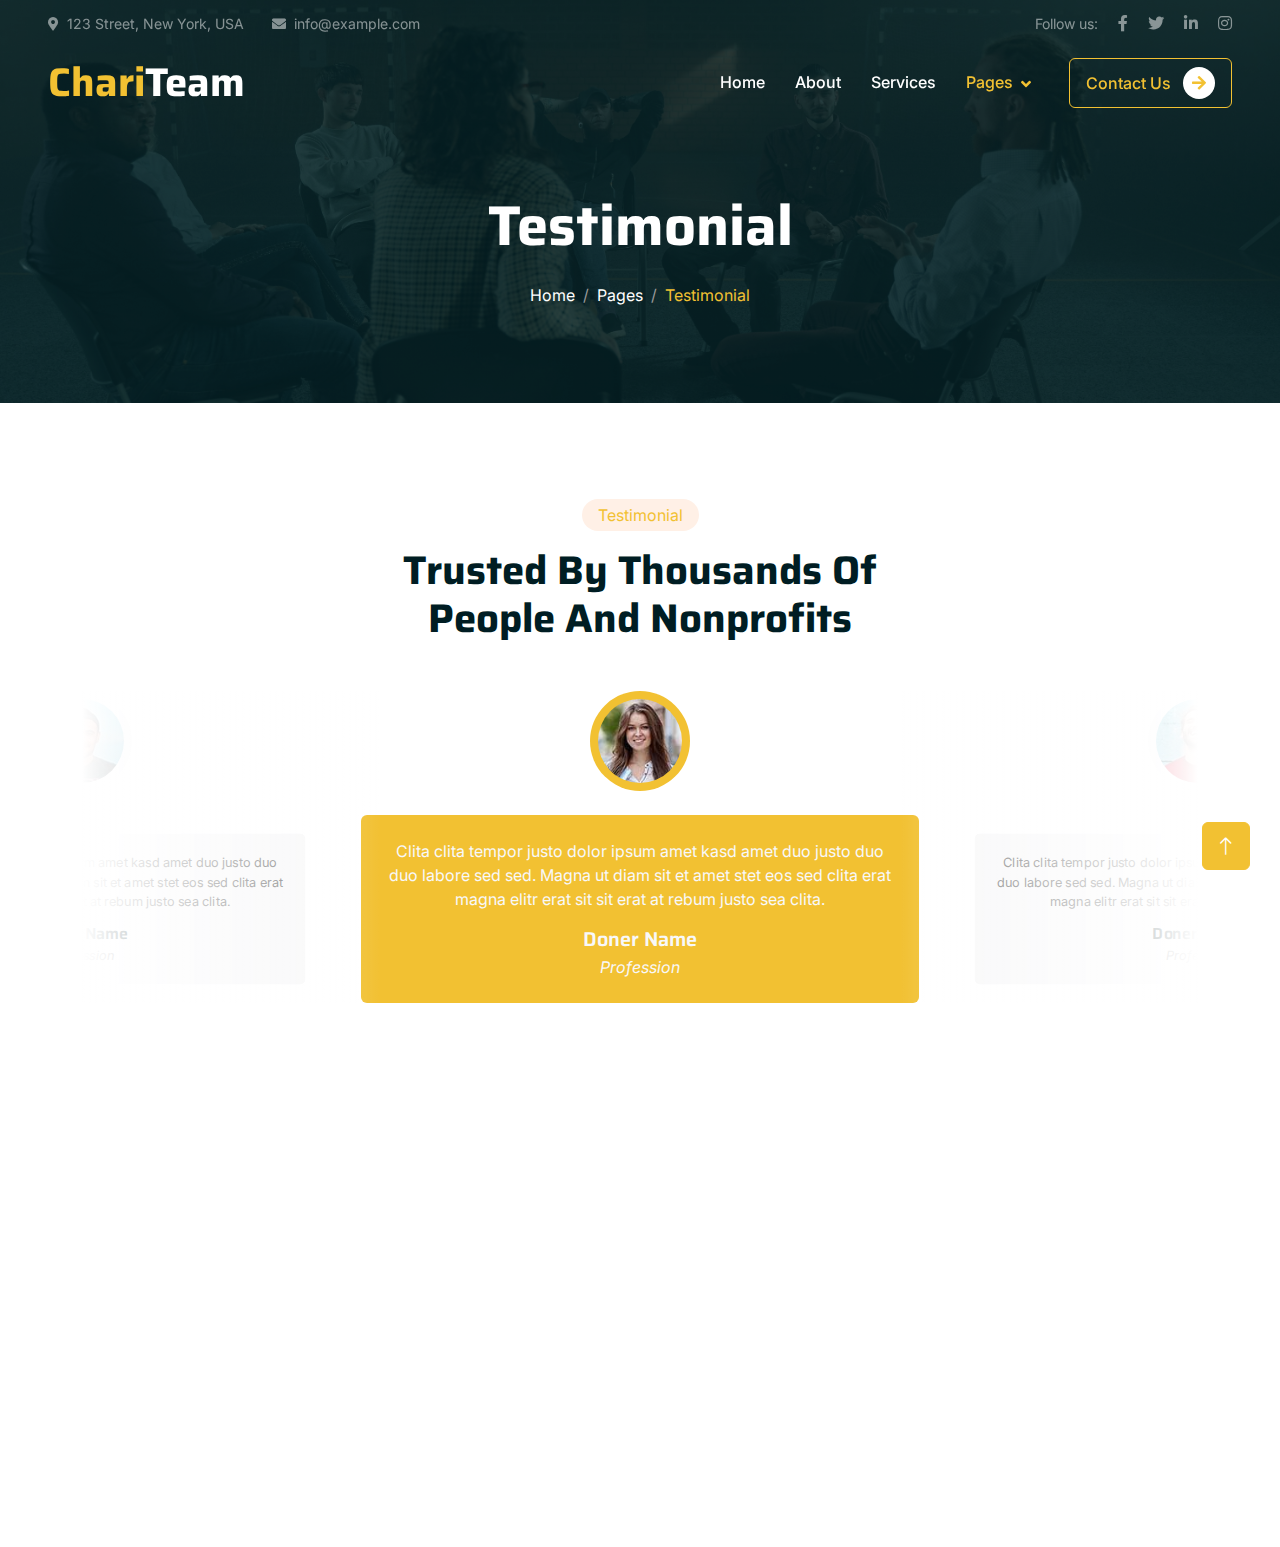
<file: testimonial.html>
<!DOCTYPE html>
<html lang="en">

<head>
    <meta charset="utf-8">
    <link rel="icon" href="img/logowhite.png" type="image/png">
    <title>RadiantMinds</title>
    <meta content="width=device-width, initial-scale=1.0" name="viewport">
    <meta content="" name="keywords">
    <meta content="" name="description">

    <!-- Favicon -->
    <link href="img/favicon.ico" rel="icon">

    <!-- Google Web Fonts -->
    <link rel="preconnect" href="https://fonts.googleapis.com">
    <link rel="preconnect" href="https://fonts.gstatic.com" crossorigin>
    <link
        href="https://fonts.googleapis.com/css2?family=Inter:wght@400;500;600&family=Saira:wght@500;600;700&display=swap"
        rel="stylesheet">

    <!-- Icon Font Stylesheet -->
    <link href="https://cdnjs.cloudflare.com/ajax/libs/font-awesome/5.10.0/css/all.min.css" rel="stylesheet">
    <link href="https://cdn.jsdelivr.net/npm/bootstrap-icons@1.4.1/font/bootstrap-icons.css" rel="stylesheet">

    <!-- Libraries Stylesheet -->
    <link href="lib/animate/animate.min.css" rel="stylesheet">
    <link href="lib/owlcarousel/assets/owl.carousel.min.css" rel="stylesheet">

    <!-- Customized Bootstrap Stylesheet -->
    <link href="css/bootstrap.min.css" rel="stylesheet">

    <!-- Template Stylesheet -->
    <link href="css/style.css" rel="stylesheet">
</head>

<body>
    <!-- Spinner Start -->
    <div id="spinner"
        class="show bg-white position-fixed translate-middle w-100 vh-100 top-50 start-50 d-flex align-items-center justify-content-center">
        <div class="spinner-grow text-primary" role="status"></div>
    </div>
    <!-- Spinner End -->


    <!-- Navbar Start -->
    <div class="container-fluid fixed-top px-0 wow fadeIn" data-wow-delay="0.1s">
        <div class="top-bar text-white-50 row gx-0 align-items-center d-none d-lg-flex">
            <div class="col-lg-6 px-5 text-start">
                <small><i class="fa fa-map-marker-alt me-2"></i>123 Street, New York, USA</small>
                <small class="ms-4"><i class="fa fa-envelope me-2"></i>info@example.com</small>
            </div>
            <div class="col-lg-6 px-5 text-end">
                <small>Follow us:</small>
                <a class="text-white-50 ms-3" href=""><i class="fab fa-facebook-f"></i></a>
                <a class="text-white-50 ms-3" href=""><i class="fab fa-twitter"></i></a>
                <a class="text-white-50 ms-3" href=""><i class="fab fa-linkedin-in"></i></a>
                <a class="text-white-50 ms-3" href=""><i class="fab fa-instagram"></i></a>
            </div>
        </div>

        <nav class="navbar navbar-expand-lg navbar-dark py-lg-0 px-lg-5 wow fadeIn" data-wow-delay="0.1s">
            <a href="index.html" class="navbar-brand ms-4 ms-lg-0">
                <h1 class="fw-bold text-primary m-0">Chari<span class="text-white">Team</span></h1>
            </a>
            <button type="button" class="navbar-toggler me-4" data-bs-toggle="collapse"
                data-bs-target="#navbarCollapse">
                <span class="navbar-toggler-icon"></span>
            </button>
            <div class="collapse navbar-collapse" id="navbarCollapse">
                <div class="navbar-nav ms-auto p-4 p-lg-0">
                    <a href="index.html" class="nav-item nav-link">Home</a>
                    <a href="about.html" class="nav-item nav-link">About</a>
                    <a href="causes.html" class="nav-item nav-link">Services</a>
                    <a href="contact.html" class="nav-item nav-link d-lg-none">Contact Us</a>
                    <div class="nav-item dropdown">
                        <a href="#" class="nav-link dropdown-toggle active" data-bs-toggle="dropdown">Pages</a>
                        <div class="dropdown-menu m-0">
                            <a href="service.html" class="dropdown-item">Service</a>
                            <a href="donate.html" class="dropdown-item">Donate</a>
                            <a href="team.html" class="dropdown-item">Our Team</a>
                            <a href="testimonial.html" class="dropdown-item active">Testimonial</a>
                            <a href="404.html" class="dropdown-item">404 Page</a>
                        </div>
                    </div>
                    <!-- <a href="contact.html" class="nav-item nav-link">Contact</a> -->
                </div>
                <div class="d-none d-lg-flex ms-2">
                    <a class="btn btn-outline-primary py-2 px-3" href="contact.html">
                        Contact Us
                        <div class="d-inline-flex btn-sm-square bg-white text-primary rounded-circle ms-2">
                            <i class="fa fa-arrow-right"></i>
                        </div>
                    </a>
                </div>
            </div>
        </nav>
    </div>
    <!-- Navbar End -->


    <!-- Page Header Start -->
    <div class="container-fluid page-header mb-5 wow fadeIn" data-wow-delay="0.1s">
        <div class="container text-center">
            <h1 class="display-4 text-white animated slideInDown mb-4">Testimonial</h1>
            <nav aria-label="breadcrumb animated slideInDown">
                <ol class="breadcrumb justify-content-center mb-0">
                    <li class="breadcrumb-item"><a class="text-white" href="#">Home</a></li>
                    <li class="breadcrumb-item"><a class="text-white" href="#">Pages</a></li>
                    <li class="breadcrumb-item text-primary active" aria-current="page">Testimonial</li>
                </ol>
            </nav>
        </div>
    </div>
    <!-- Page Header End -->


    <!-- Testimonial Start -->
    <div class="container-xxl py-5">
        <div class="container">
            <div class="text-center mx-auto mb-5 wow fadeInUp" data-wow-delay="0.1s" style="max-width: 500px;">
                <div class="d-inline-block rounded-pill bg-secondary text-primary py-1 px-3 mb-3">Testimonial</div>
                <h1 class="display-6 mb-5">Trusted By Thousands Of People And Nonprofits</h1>
            </div>
            <div class="owl-carousel testimonial-carousel wow fadeInUp" data-wow-delay="0.1s">
                <div class="testimonial-item text-center">
                    <img class="img-fluid bg-light rounded-circle p-2 mx-auto mb-4" src="img/testimonial-1.jpg"
                        style="width: 100px; height: 100px;">
                    <div class="testimonial-text rounded text-center p-4">
                        <p>Clita clita tempor justo dolor ipsum amet kasd amet duo justo duo duo labore sed sed. Magna
                            ut diam sit et amet stet eos sed clita erat magna elitr erat sit sit erat at rebum justo sea
                            clita.</p>
                        <h5 class="mb-1">Doner Name</h5>
                        <span class="fst-italic">Profession</span>
                    </div>
                </div>
                <div class="testimonial-item text-center">
                    <img class="img-fluid bg-light rounded-circle p-2 mx-auto mb-4" src="img/testimonial-2.jpg"
                        style="width: 100px; height: 100px;">
                    <div class="testimonial-text rounded text-center p-4">
                        <p>Clita clita tempor justo dolor ipsum amet kasd amet duo justo duo duo labore sed sed. Magna
                            ut diam sit et amet stet eos sed clita erat magna elitr erat sit sit erat at rebum justo sea
                            clita.</p>
                        <h5 class="mb-1">Doner Name</h5>
                        <span class="fst-italic">Profession</span>
                    </div>
                </div>
                <div class="testimonial-item text-center">
                    <img class="img-fluid bg-light rounded-circle p-2 mx-auto mb-4" src="img/testimonial-3.jpg"
                        style="width: 100px; height: 100px;">
                    <div class="testimonial-text rounded text-center p-4">
                        <p>Clita clita tempor justo dolor ipsum amet kasd amet duo justo duo duo labore sed sed. Magna
                            ut diam sit et amet stet eos sed clita erat magna elitr erat sit sit erat at rebum justo sea
                            clita.</p>
                        <h5 class="mb-1">Doner Name</h5>
                        <span class="fst-italic">Profession</span>
                    </div>
                </div>
            </div>
        </div>
    </div>
    <!-- Testimonial End -->


    <!-- Footer Start -->
    <div class="container-fluid bg-dark text-white-50 footer mt-5 pt-5 wow fadeIn" data-wow-delay="0.1s">
        <div class="container py-5">
            <div class="row g-5">
                <div class="col-lg-3 col-md-6">
                    <h1 class="fw-bold text-primary mb-4">Chari<span class="text-white">Team</span></h1>
                    <p>Diam dolor diam ipsum sit. Aliqu diam amet diam et eos. Clita erat ipsum et lorem et sit, sed
                        stet lorem sit clita</p>
                    <div class="d-flex pt-2">
                        <a class="btn btn-square me-1" href=""><i class="fab fa-twitter"></i></a>
                        <a class="btn btn-square me-1" href=""><i class="fab fa-facebook-f"></i></a>
                        <a class="btn btn-square me-1" href=""><i class="fab fa-youtube"></i></a>
                        <a class="btn btn-square me-0" href=""><i class="fab fa-linkedin-in"></i></a>
                    </div>
                </div>
                <div class="col-lg-3 col-md-6">
                    <h5 class="text-light mb-4">Address</h5>
                    <p><i class="fa fa-map-marker-alt me-3"></i>123 Street, New York, USA</p>
                    <p><i class="fa fa-envelope me-3"></i>info@example.com</p>
                </div>
                <div class="col-lg-3 col-md-6">
                    <h5 class="text-light mb-4">Quick Links</h5>
                    <a class="btn btn-link" href="">About Us</a>
                    <a class="btn btn-link" href="">Contact Us</a>
                    <a class="btn btn-link" href="">Our Services</a>
                    <a class="btn btn-link" href="">Terms & Condition</a>
                    <a class="btn btn-link" href="">Support</a>
                </div>
                <div class="col-lg-3 col-md-6">
                    <h5 class="text-light mb-4">Newsletter</h5>
                    <p>Dolor amet sit justo amet elitr clita ipsum elitr est.</p>
                    <div class="position-relative mx-auto" style="max-width: 400px;">
                        <input class="form-control bg-transparent w-100 py-3 ps-4 pe-5" type="text"
                            placeholder="Your email">
                        <button type="button"
                            class="btn btn-primary py-2 position-absolute top-0 end-0 mt-2 me-2">SignUp</button>
                    </div>
                </div>
            </div>
        </div>
        <div class="container-fluid copyright">
            <div class="container">
                <div class="row">
                    <div class="col-md-6 text-center text-md-start mb-3 mb-md-0">
                        &copy; <a href="#">Your Site Name</a>, All Right Reserved.
                    </div>
                    <div class="col-md-6 text-center text-md-end">
                        <!--/*** This template is free as long as you keep the footer author’s credit link/attribution link/backlink. If you'd like to use the template without the footer author’s credit link/attribution link/backlink, you can purchase the Credit Removal License from "https://htmlcodex.com/credit-removal". Thank you for your support. ***/-->
                        Designed By <a href="https://htmlcodex.com">HTML Codex</a>
                    </div>
                </div>
            </div>
        </div>
    </div>
    <!-- Footer End -->


    <!-- Back to Top -->
    <a href="#" class="btn btn-lg btn-primary btn-lg-square back-to-top"><i class="bi bi-arrow-up"></i></a>


    <!-- JavaScript Libraries -->
    <script src="https://code.jquery.com/jquery-3.4.1.min.js"></script>
    <script src="https://cdn.jsdelivr.net/npm/bootstrap@5.0.0/dist/js/bootstrap.bundle.min.js"></script>
    <script src="lib/wow/wow.min.js"></script>
    <script src="lib/easing/easing.min.js"></script>
    <script src="lib/waypoints/waypoints.min.js"></script>
    <script src="lib/owlcarousel/owl.carousel.min.js"></script>
    <script src="lib/parallax/parallax.min.js"></script>

    <!-- Template Javascript -->
    <script src="js/main.js"></script>
</body>

</html>
</file>
<file: css/style.css>
/********** Template CSS **********/
:root {
    --primary: #f2c132;
    --secondary: #FFF0E6;
    --light: #F8F8F9;
    --dark: #001D23;
}

.back-to-top {
    position: fixed;
    display: none;
    right: 30px;
    bottom: 30px;
    z-index: 99;
}

.custom-font {
    font-family: sans-serif;
    font-weight: 700;
    font-size: 25px;
}

.outline-font {
    font-family: sans-serif;
    font-weight: 700;
    font-size: 1.5rem;
    color: #808080
}



/*** Spinner ***/
#spinner {
    opacity: 0;
    visibility: hidden;
    transition: opacity .5s ease-out, visibility 0s linear .5s;
    z-index: 99999;
}

#spinner.show {
    transition: opacity .5s ease-out, visibility 0s linear 0s;
    visibility: visible;
    opacity: 1;
}


/*** Button ***/
.btn {
    font-weight: 500;
    transition: .5s;
}

.btn.btn-primary,
.btn.btn-outline-primary:hover {
    color: #FFFFFF;
}

.btn.btn-primary:hover {
    color: var(--primary);
    background: transparent;
}

.btn-square {
    width: 38px;
    height: 38px;
}

.btn-sm-square {
    width: 32px;
    height: 32px;
}

.btn-lg-square {
    width: 48px;
    height: 48px;
}

.btn-square,
.btn-sm-square,
.btn-lg-square {
    padding: 0;
    display: flex;
    align-items: center;
    justify-content: center;
    font-weight: normal;
}


/*** Navbar ***/

.navbar-brand {
    display: flex;
    align-content: center;
    flex-direction: column;
}

.fixed-top {
    transition: .5s;
}

.top-bar {
    height: 45px;
    /* border-bottom: 1px solid rgba(255, 255, 255, .07); */
}

.navbar .dropdown-toggle::after {
    border: none;
    content: "\f107";
    font-family: "Font Awesome 5 Free";
    font-weight: 900;
    vertical-align: middle;
    margin-left: 8px;
}

.navbar .navbar-nav .nav-link {
    margin-right: 30px;
    padding: 25px 0;
    color: #FFFFFF;
    font-weight: 500;
    outline: none;
}

.navbar .navbar-nav .nav-link:hover,
.navbar .navbar-nav .nav-link.active {
    color: var(--primary);
}

@media (max-width: 991.98px) {
    .navbar .navbar-nav {
        margin-top: 10px;
        border-top: 1px solid rgba(0, 0, 0, .07);
        background: var(--dark);
    }

    .navbar .navbar-nav .nav-link {
        padding: 10px 0;
    }
}

@media (min-width: 992px) {
    .navbar .nav-item .dropdown-menu {
        display: block;
        visibility: hidden;
        top: 100%;
        transform: rotateX(-75deg);
        transform-origin: 0% 0%;
        transition: .5s;
        opacity: 0;
    }

    .navbar .nav-item:hover .dropdown-menu {
        transform: rotateX(0deg);
        visibility: visible;
        transition: .5s;
        opacity: 1;
    }
}


/*** Header ***/
.carousel-caption {
    top: 0;
    left: 0;
    right: 0;
    bottom: 0;
    display: flex;
    align-items: center;
    justify-content: center;
    text-align: center;
    background: rgba(0, 29, 35, .8);
    z-index: 1;
}

.carousel-control-prev,
.carousel-control-next {
    width: 15%;
}

.carousel-control-prev-icon,
.carousel-control-next-icon {
    width: 3rem;
    height: 3rem;
    background-color: var(--dark);
    border: 12px solid var(--dark);
    border-radius: 3rem;
}

@media (max-width: 768px) {
    #header-carousel .carousel-item {
        position: relative;
        min-height: 450px;
    }

    #header-carousel .carousel-item img {
        position: absolute;
        width: 100%;
        height: 100%;
        object-fit: cover;
    }
}

.page-header {
    padding-top: 12rem;
    padding-bottom: 6rem;
    background: linear-gradient(rgba(0, 29, 35, .8), rgba(0, 29, 35, .8)), url(../img/fp1.jpg) center center no-repeat;
    background-size: cover;
}

.page-header .breadcrumb-item+.breadcrumb-item::before {
    color: #999999;
}


/*** Causes ***/
.causes-item .progress {
    height: 5px;
    border-radius: 0;
    overflow: visible;
}

.causes-item .progress .progress-bar {
    position: relative;
    overflow: visible;
    width: 0px;
    border-radius: 0;
    transition: 5s;
}

.causes-item .progress .progress-bar span {
    position: absolute;
    top: -7px;
    right: 0;
    width: 40px;
    height: 19px;
    display: flex;
    align-items: center;
    justify-content: center;
    font-size: 12px;
    background: var(--primary);
    color: #FFFFFF;
}

.causes-item .causes-overlay {
    position: absolute;
    width: 100%;
    height: 0;
    top: 0;
    left: 0;
    display: flex;
    align-items: center;
    justify-content: center;
    background: rgba(0, 0, 0, .5);
    overflow: hidden;
    opacity: 0;
    transition: .5s;
}

.causes-item:hover .causes-overlay {
    height: 100%;
    opacity: 1;
}


/*** Service ***/
.service-item {
    box-shadow: 0 0 45px rgba(0, 0, 0, .06);
}


/*** Donate ***/
.donate {
    background: rgba(0, 29, 35, .8);
}

.btn-group .btn-light:hover,
.btn-group input[type="radio"]:checked+label {
    color: var(--primary);
    border-color: var(--primary);
}


/*** Team ***/
.team-item img {
    position: relative;
    top: 0;
    transition: .5s;
}

.team-item:hover img {
    top: -30px;
}

.team-item .team-text {
    position: relative;
    height: 100px;
    transition: .5s;
}

.team-item:hover .team-text {
    margin-top: -60px;
    height: 160px;
}

.team-item .team-text .team-social {
    opacity: 0;
    transition: .5s;
}

.team-item:hover .team-text .team-social {
    opacity: 1;
}

.team-item .team-social .btn {
    display: inline-flex;
    color: var(--primary);
    background: #FFFFFF;
    border-radius: 40px;
}

.team-item .team-social .btn:hover {
    color: #FFFFFF;
    background: var(--primary);
}


/*** Testimonial ***/
.testimonial-carousel::before {
    position: absolute;
    content: "";
    top: 0;
    left: 0;
    height: 100%;
    width: 0;
    background: linear-gradient(to right, rgba(255, 255, 255, 1) 0%, rgba(255, 255, 255, 0) 100%);
    z-index: 1;
}

.testimonial-carousel::after {
    position: absolute;
    content: "";
    top: 0;
    right: 0;
    height: 100%;
    width: 0;
    background: linear-gradient(to left, rgba(255, 255, 255, 1) 0%, rgba(255, 255, 255, 0) 100%);
    z-index: 1;
}

@media (min-width: 768px) {

    .testimonial-carousel::before,
    .testimonial-carousel::after {
        width: 200px;
    }
}

@media (min-width: 992px) {

    .testimonial-carousel::before,
    .testimonial-carousel::after {
        width: 300px;
    }
}

.testimonial-carousel .owl-item .testimonial-text {
    background: var(--light);
    transform: scale(.8);
    transition: .5s;
}

.testimonial-carousel .owl-item.center .testimonial-text {
    background: var(--primary);
    transform: scale(1);
}

.testimonial-carousel .owl-item .testimonial-text *,
.testimonial-carousel .owl-item .testimonial-item img {
    transition: .5s;
}

.testimonial-carousel .owl-item.center .testimonial-text * {
    color: var(--light) !important;
}

.testimonial-carousel .owl-item.center .testimonial-item img {
    background: var(--primary) !important;
}

.testimonial-carousel .owl-nav {
    position: absolute;
    width: 350px;
    top: 15px;
    left: 50%;
    transform: translateX(-50%);
    display: flex;
    justify-content: space-between;
    opacity: 0;
    transition: .5s;
    z-index: 1;
}

.testimonial-carousel:hover .owl-nav {
    width: 300px;
    opacity: 1;
}

.testimonial-carousel .owl-nav .owl-prev,
.testimonial-carousel .owl-nav .owl-next {
    position: relative;
    color: var(--primary);
    font-size: 45px;
    transition: .5s;
}

.testimonial-carousel .owl-nav .owl-prev:hover,
.testimonial-carousel .owl-nav .owl-next:hover {
    color: var(--dark);
}


/*** Footer ***/

.footer .btn.btn-link {
    display: block;
    margin-bottom: 5px;
    padding: 0;
    text-align: left;
    color: rgba(255, 255, 255, 0.5);
    font-weight: normal;
    text-transform: capitalize;
    transition: .3s;
}

.footer .btn.btn-link::before {
    position: relative;
    content: "\f105";
    font-family: "Font Awesome 5 Free";
    font-weight: 900;
    color: rgba(255, 255, 255, 0.5);
    margin-right: 10px;
}

.footer .btn.btn-link:hover {
    color: var(--light);
    letter-spacing: 1px;
    box-shadow: none;
}

.footer .btn.btn-square {
    color: rgba(255, 255, 255, 0.5);
    border: 1px solid rgba(255, 255, 255, 0.5);
}

.footer .btn.btn-square:hover {
    color: var(--secondary);
    border-color: var(--light);
}

.footer .copyright {
    padding: 25px 0;
    font-size: 15px;
    border-top: 1px solid rgba(256, 256, 256, .1);
}

.footer .copyright a {
    color: var(--secondary);
}

.footer .copyright a:hover {
    color: var(--primary);
}

.slider-wrapper {
    overflow: hidden;
    max-width: 1200px;
    margin: 0 70px 55px;
}


.swiper-pagination-bullet {
    background: #f2c132 !important;
    /* Ensure it's applied */
    height: 15px !important;
    width: 15px !important;
}

.swiper-slide-button {
    color: #f2c132 !important;
}

@media (max-width: 768px) {
    .slider-wrapper {
        margin: 0 10px 40px;
    }

    .swiper-pagination-bullet {
        display: none;
    }

    .swiper-slide-button {
        display: none !important;
    }
}

.causes-item {
    height: 500px !important;
    display: flex !important;
    flex-direction: column !important;
    justify-content: space-between !important;
    overflow: hidden !important;
}

.causes-item img {
    width: 100% !important;
    height: auto !important;
    object-fit: cover !important;
}

.service-item .read-more {
    display: inline-block;
    /* Ensures the text behaves like a button */
    background-color: #ffffff;
    /* White background */
    color: #f2c132;
    /* Black text color */
    padding: 10px 20px;
    /* Adds padding to make it look like a button */
    border-radius: 12px;
    /* Increased border radius for a rounded button */
    font-size: 14px;
    /* Adjust font size */
    text-decoration: none;
    /* Removes underline */
    border: 1px solid #999999;
    /* Adds a black border for definition */
    transition: all 0.3s ease;
    /* Smooth hover effect */
    cursor: pointer;
    /* Pointer cursor on hover */
}

.service-item .read-more:hover {
    background-color: #f2c132;
    /* Black background on hover */
    color: #ffffff;
    border: none;
    /* White text color on hover */
}

.linkedin-icon {
    display: inline-flex;
    align-items: center;
    justify-content: center;
    width: 40px;
    /* Adjust the width and height to control the size of the box */
    height: 40px;
    background-color: #0077b5;
    /* LinkedIn brand color */
    color: white;
    /* White color for the icon */
    border-radius: 8px;
    /* Optional: Round the corners of the box */
    font-size: 18px;
    /* Size of the icon */
    text-decoration: none;
}

.linkedin-icon:hover {
    background-color: #005e8c;
    /* Darker shade on hover */
    transition: background-color 0.3s ease;
}

.linkedin-icon i {
    font-size: 20px;
}

.slider-wrapper-two {
    .swiper-slide {
        display: flex !important;
        margin: 0 0px 0;
    }

    .swiper-pagination-bullet {
        background: #f2c132 !important;
        /* Ensure it's applied */
        height: 15px !important;
        width: 15px !important;
    }
}
</file>
